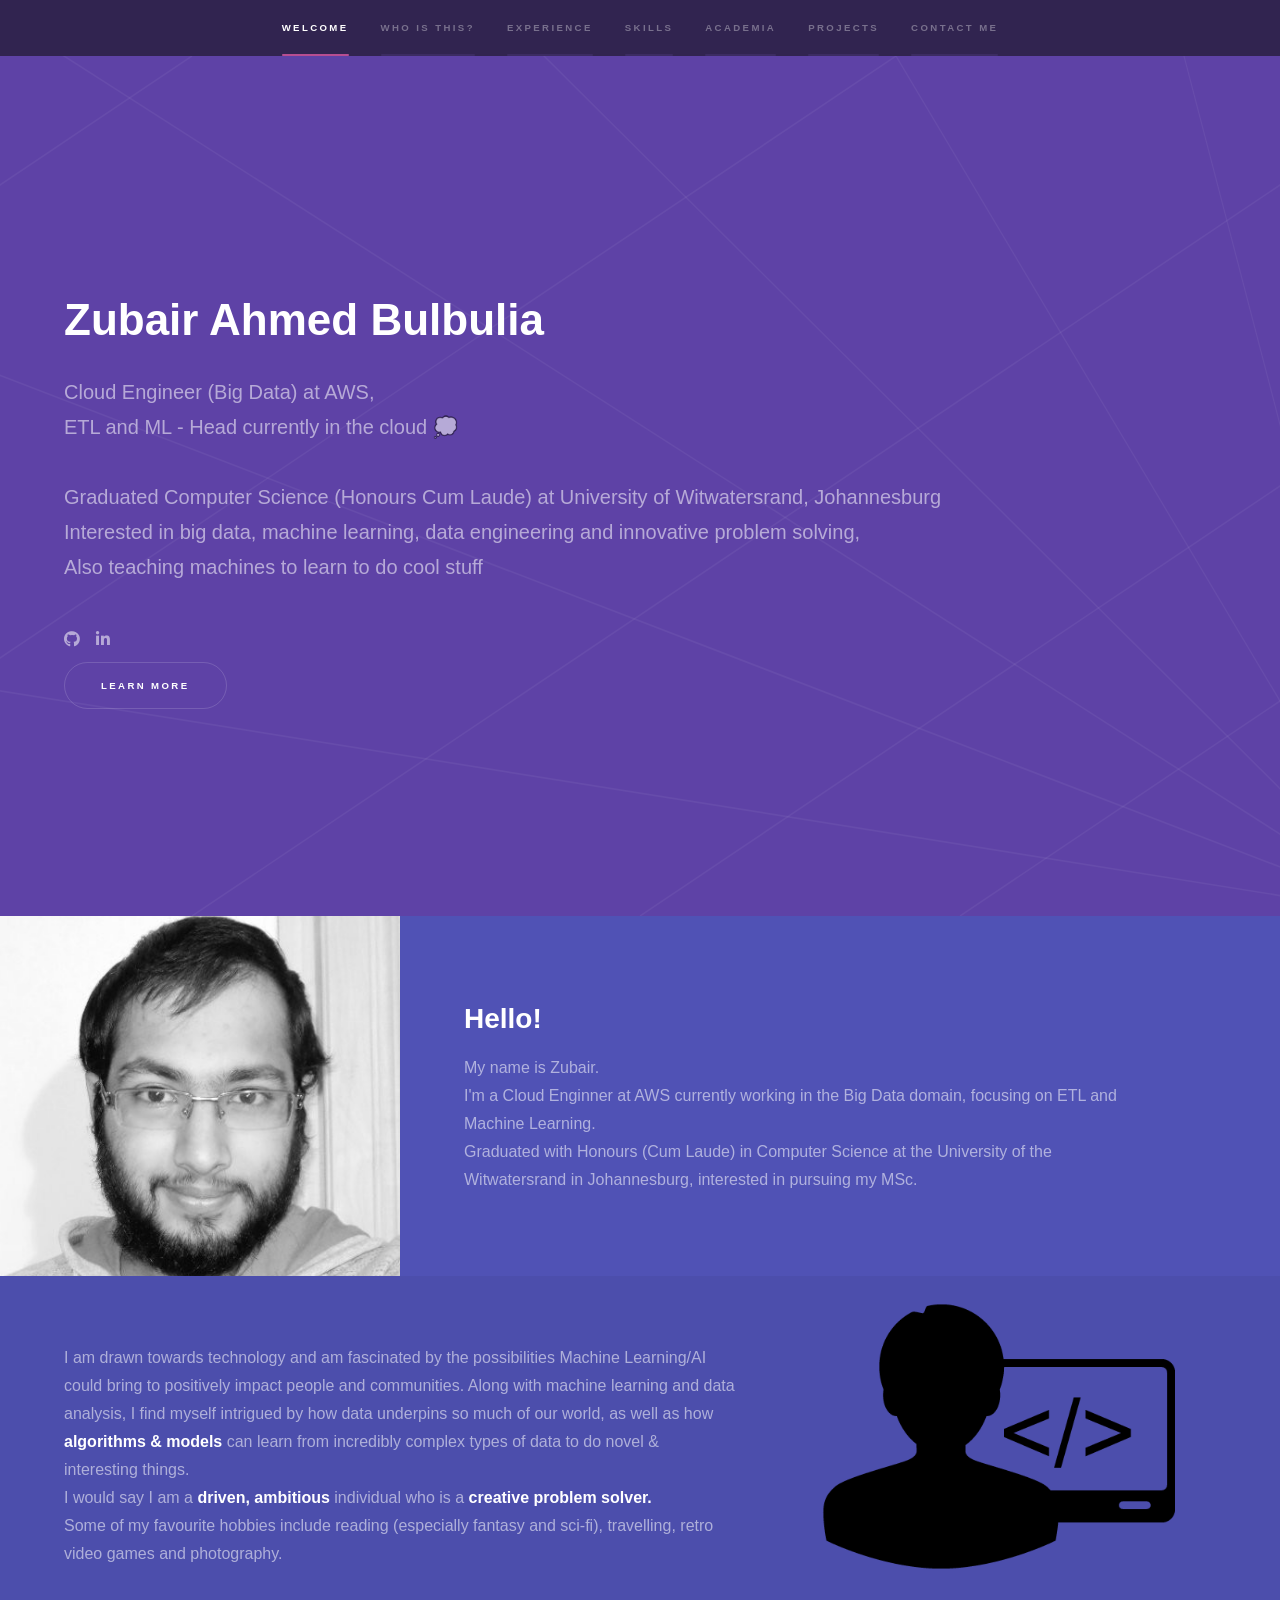
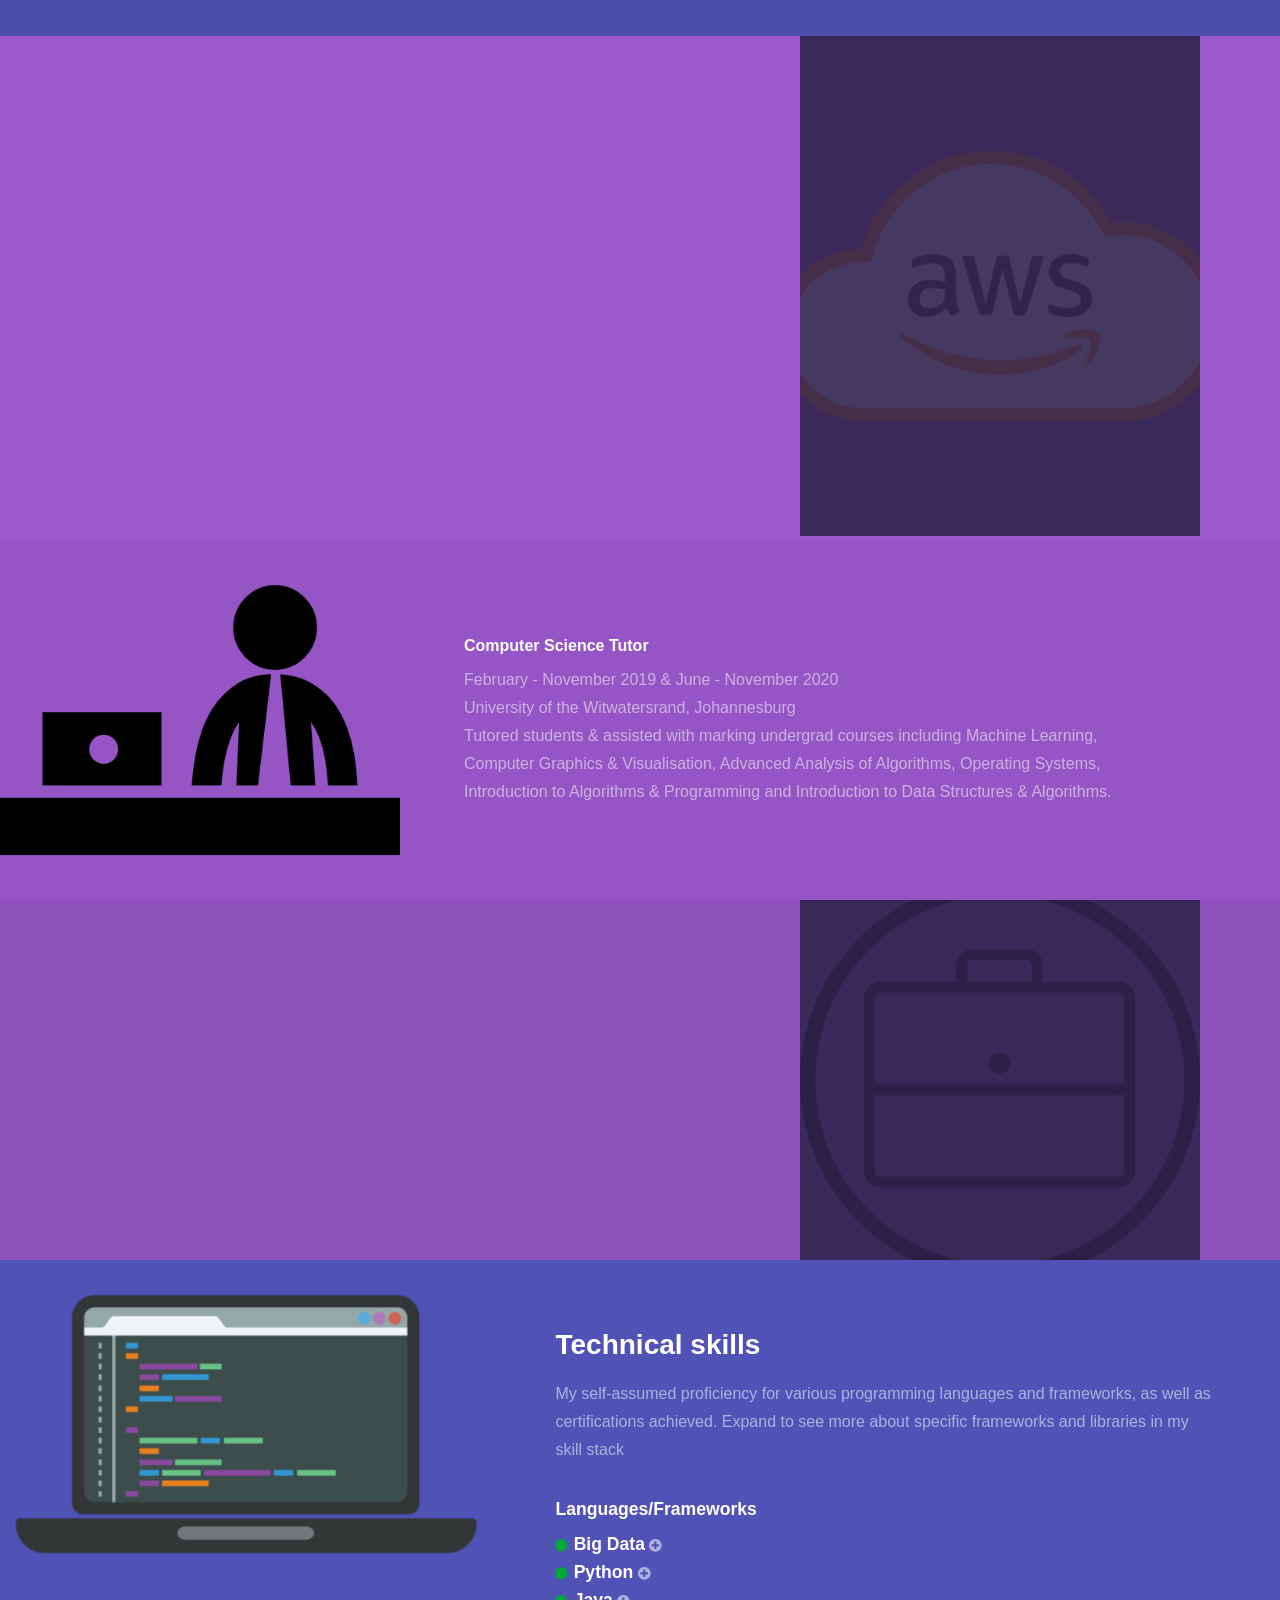
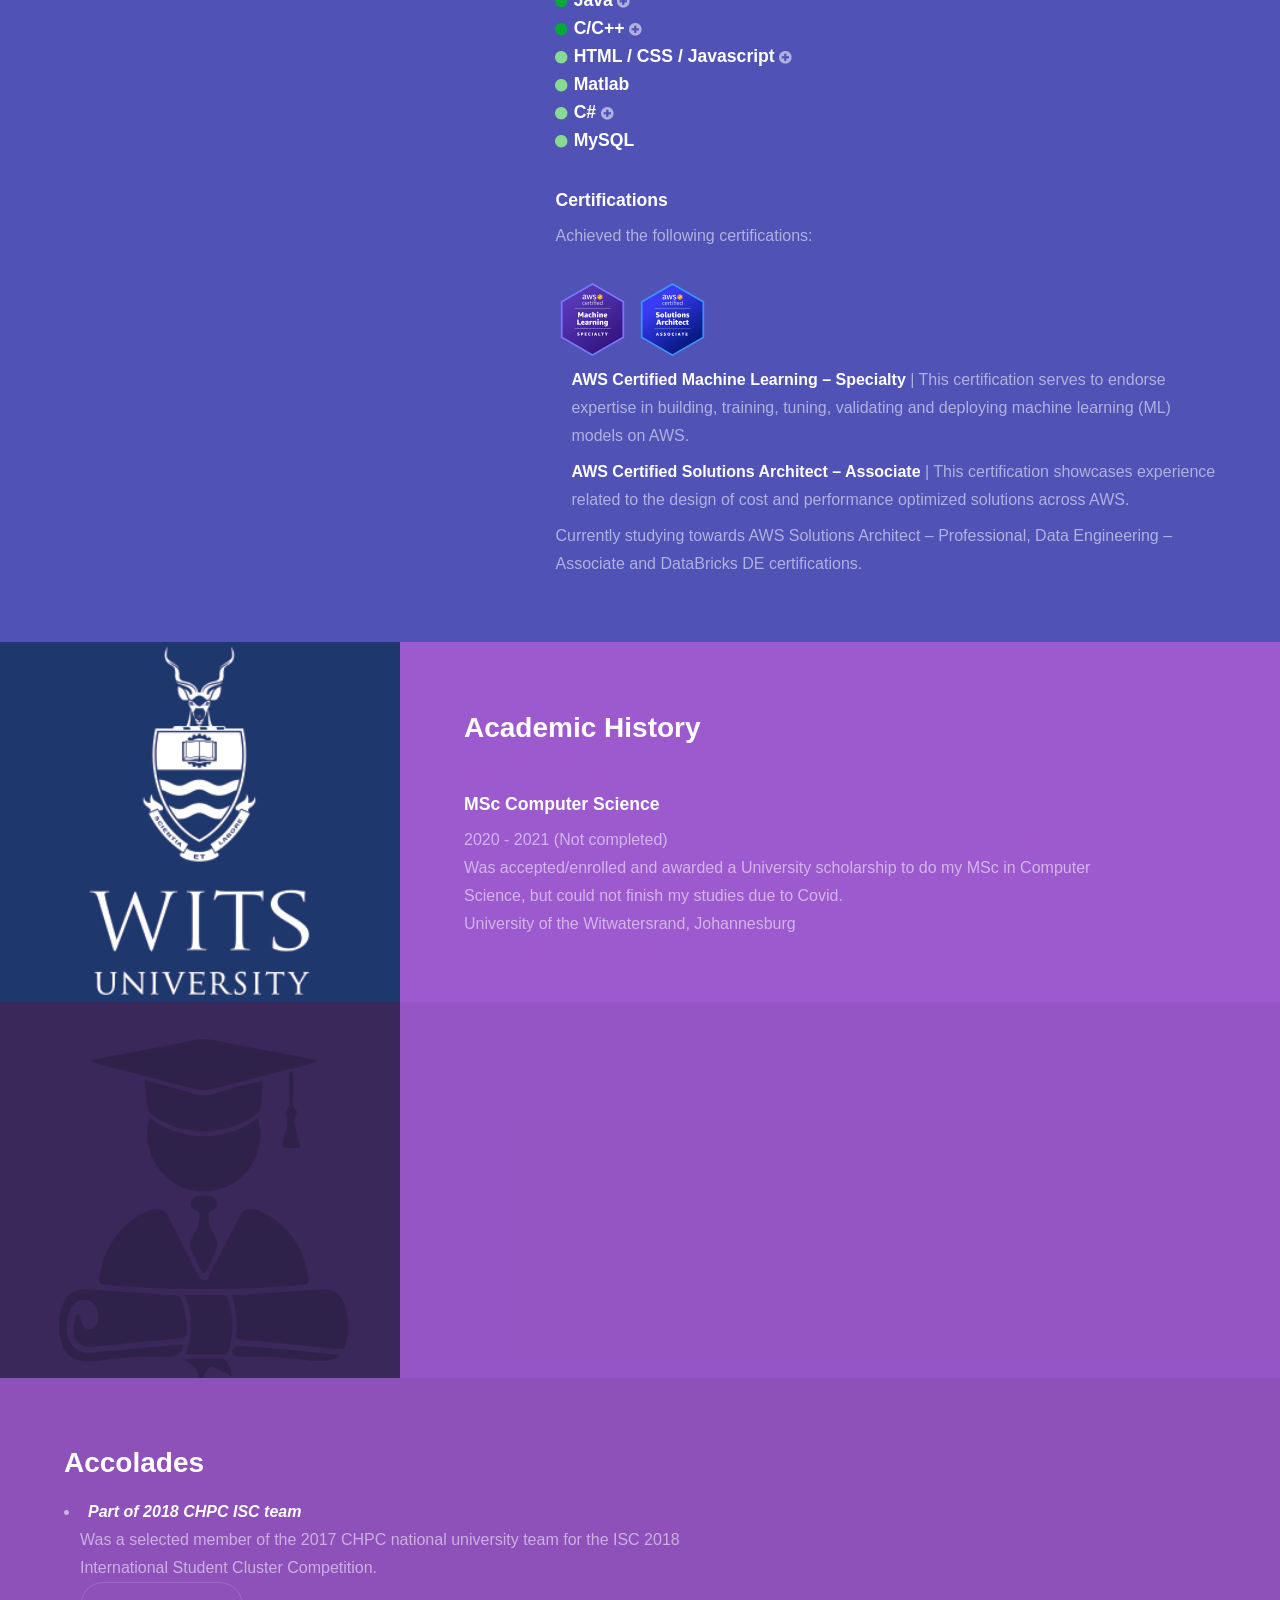
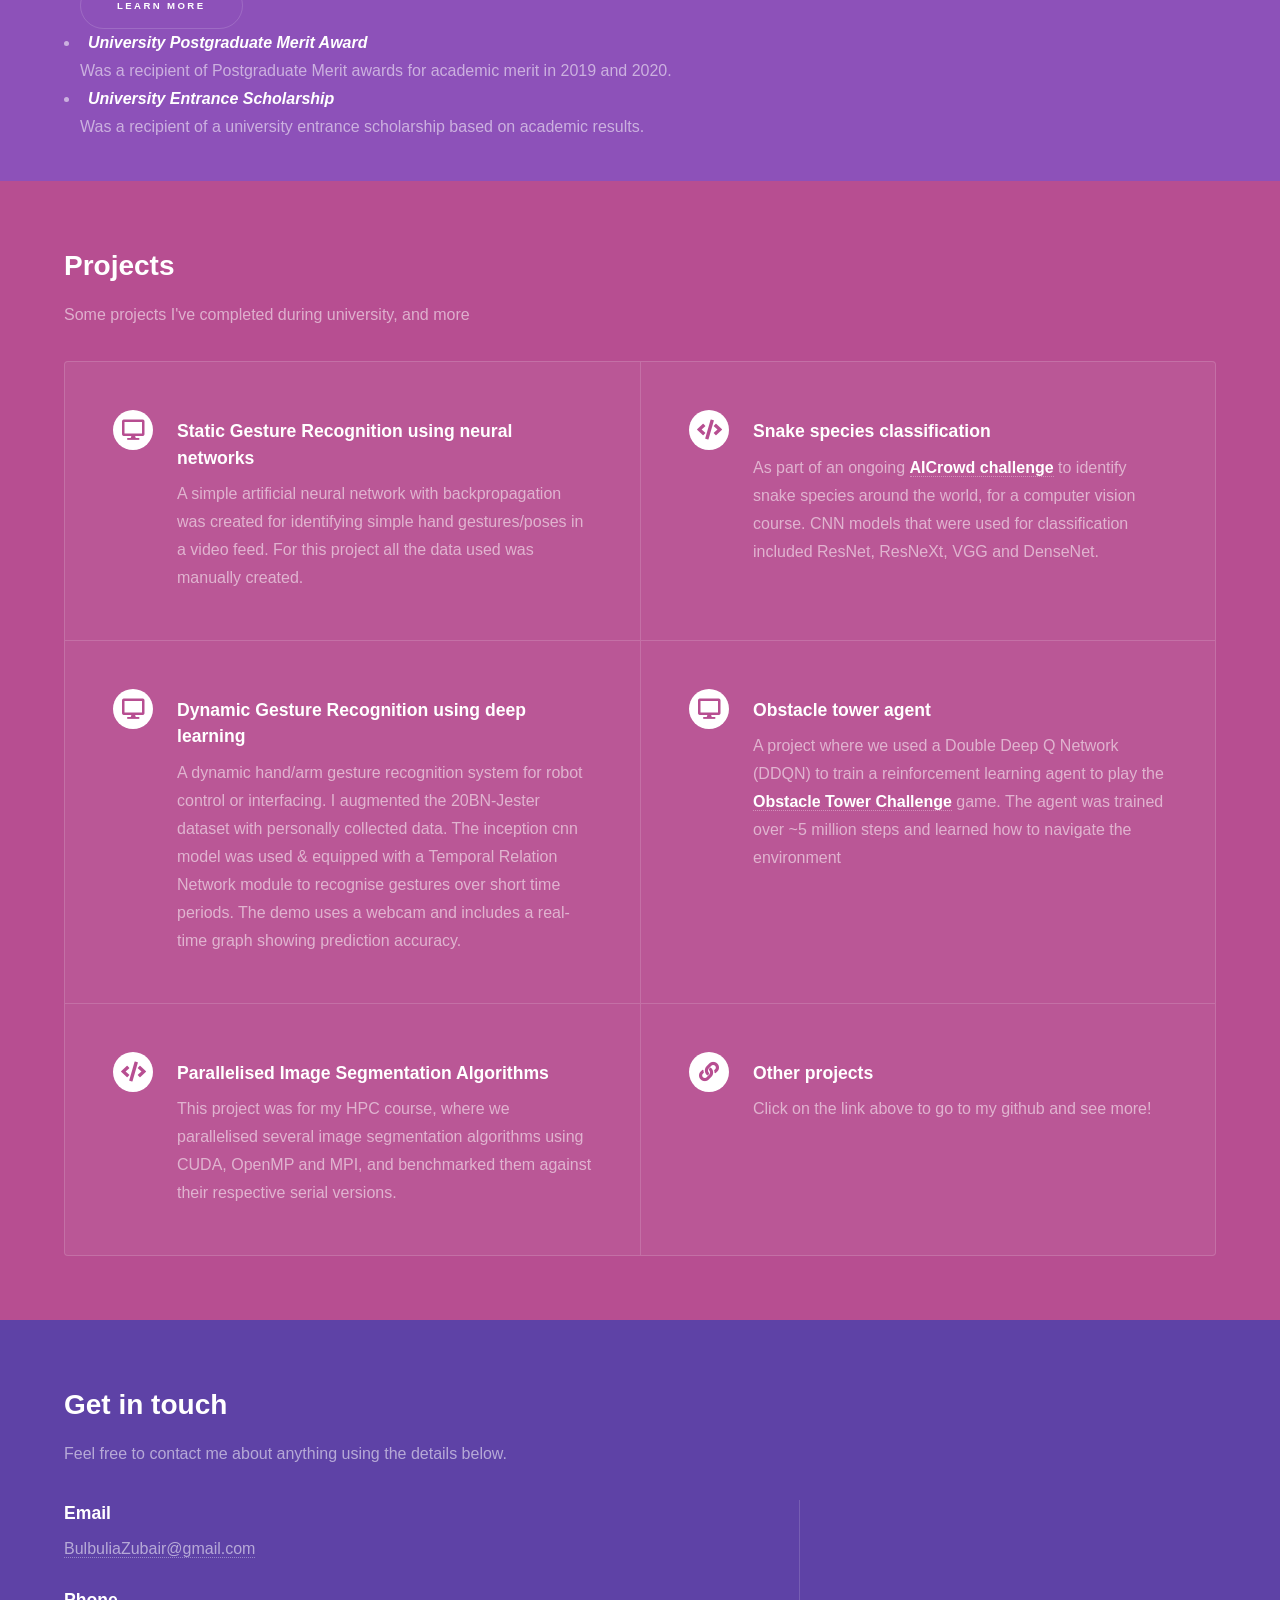
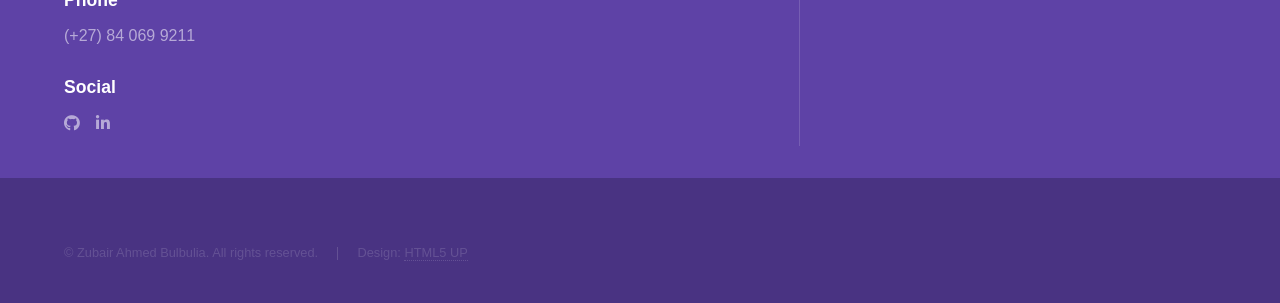
<file: index.html>
<!DOCTYPE HTML>

<html>
	<head>
		<title>Zubair Ahmed Bulbulia</title>
		<meta charset="utf-8" />
		<meta name="viewport" content="width=device-width, initial-scale=1, user-scalable=no" />
		<link rel="stylesheet" href="assets/css/main.css" />
		<noscript><link rel="stylesheet" href="assets/css/noscript.css" /></noscript>
		<link rel="apple-touch-icon" sizes="180x180" href="/icons/apple-touch-icon.png">
		<link rel="icon" type="image/png" sizes="32x32" href="/icons/favicon-32x32.png">
		<link rel="icon" type="image/png" sizes="16x16" href="/icons/favicon-16x16.png">
		<link rel="manifest" href="/icons/site.webmanifest">
		<link rel="mask-icon" href="/icons/safari-pinned-tab.svg" color="#d55bd3">
		<link rel="shortcut icon" href="/icons/favicon.ico">
		<meta name="msapplication-TileColor" content="#2b5797">
		<meta name="msapplication-config" content="/icons/browserconfig.xml">
		<meta name="theme-color" content="#e0bbe9">

	</head>
	<body class="is-preload">

		<!-- Sidebar -->
			<section id="sidebar">
				<div class="inner">
					<nav>
						<ul>
							<li><a href="#intro">Welcome</a></li>
							<li><a href="#one">Who is this?</a></li>
							<li><a href="#two">Experience</a></li>
							<li><a href="#three">Skills</a></li>
							<li><a href="#four">Academia</a></li>
							<li><a href="#five">Projects</a></li>
							<li><a href="#six">Contact me</a></li>
						</ul>
					</nav>
				</div>
			</section>

		<!-- Wrapper -->
			<div id="wrapper">

				<!-- Intro -->
					<section id="intro" class="wrapper style1 fullscreen fade-up">
						<div class="inner">
							<h1>Zubair Ahmed Bulbulia</h1>
							<p> Cloud Engineer (Big Data) at AWS,<br />
								ETL and ML - Head currently in the cloud 💭<br /><br />
								Graduated Computer Science (Honours Cum Laude) at University of Witwatersrand, Johannesburg<br /> 
								Interested in big data, machine learning, data engineering and innovative problem solving, <!-- Gen AI--> <br/> 
								Also teaching machines to learn to do cool stuff  </p>
							<ul class="icons">
								<li><a href="https://github.com/ZubairBul2ia" class="icon brands fa-github"><span class="label">GitHub</span></a></li>
								<li><a href="https://www.linkedin.com/in/zubair-bulbulia-702013116/" class="icon brands fa-linkedin-in"><span class="label">LinkedIn</span></a></li>
							</ul>
							<ul class="actions">
								<li><a href="#one" class="button scrolly">Learn more</a></li>
							</ul>
						</div>
					</section>

				<!-- One -->
					<section id="one" class="wrapper style2 spotlights">
						<section>
							<a href="#" class="image"><img src="images/pic01.jpg" alt="" data-position="center center" /></a>
							<div class="content">
								<div class="inner">
									<h2>Hello!</h2>
									<p>My name is Zubair. <br/> 
									I'm a Cloud Enginner at AWS currently working in the Big Data domain, focusing on ETL and Machine Learning.<br/>
									Graduated with Honours (Cum Laude) in Computer Science at the University of the Witwatersrand in Johannesburg, interested in pursuing my MSc.</p>

									<!--- <ul class="actions">
										<li><a href="generic.html" class="button">Learn more</a></li>
									</ul> --->
								</div>
							</div>
						</section>
						<section>
							<!--- <a href="#" class="image"><img src="images/pic02.jpg" alt="" data-position="top center" /></a> --->
							<div class="content">
								<div class="inner">
									<!--- <h2>Feugiat consequat</h2> --->
									<p>I am drawn towards technology and am fascinated by the possibilities Machine Learning/AI could bring to positively impact people and communities. Along with machine learning and data analysis, I find myself intrigued by how data underpins so much of our world, as well as how <b>algorithms & models</b> can learn from incredibly complex types of data to do novel & interesting things.  <br/>
									<!-- I currently live in Johannesburg, South Africa.--> I would say I am a <b>driven, ambitious</b> individual who is a <b>creative problem solver.</b> <br /> Some of my favourite hobbies include reading (especially fantasy and sci-fi), travelling, retro video games and photography.</p>
									<!--- <ul class="actions">
										<li><a href="generic.html" class="button">Learn more</a></li>
									</ul> --->
								</div>
							</div>
								<a href="#" class="image"><img src="images/window_tag2.png" alt="" data-position="rights rights" /></a>
						</section>
						<!---- <section>
							<a href="#" class="image"><img src="images/pic03.jpg" alt="" data-position="25% 25%" /></a>
							<div class="content">
								<div class="inner">
									<h2>Ultricies aliquam</h2>
									<p>Phasellus convallis elit id ullamcorper pulvinar. Duis aliquam turpis mauris, eu ultricies erat malesuada quis. Aliquam dapibus.</p>
									<ul class="actions">
										<li><a href="generic.html" class="button">Learn more</a></li>
									</ul>
								</div>
							</div>
						</section> --->
					</section>

				<!-- Two  - Experience -->
					<section id="two" class="wrapper style4 spotlights">
						<section>
							<div class="content">
								<div class="inner">
									<h2>Work Experience</h2>
									<h4>Cloud Support Engineer (Big Data) </h4>
									December 2022 - Present 
									<ul>
										<li><i> <b>Cloud Associate</b>  </i> April 2022 - December 2022 </li>
										<li><i> <b>Graduate Cloud Associate</b> </i> February 2022 - April 2022 </li>
									</ul>
									Amazon Web Services (AWS), Johannesburg <br />

									Engaging with and assisting international customers with troubleshooting, architecting and optimizing their ETL workloads across a diverse range of use cases and scenarios. Major expertise across AWS services in the ETL space such as Glue, Athena, Managed Workflows for Apache Airflow amongst others, and their associated tech stacks. <br/>
									Also familiar with AI/ML services such as Amazon SageMaker and Bedrock, as well as a plethora of other largely used AWS services.
								</p>

								</div>
							</div>
							<a class="image"><img src="images/logo_aws.png" alt="" data-position="rights rights"></a>
						</section>
						<section>
							<!--- <a href="#" class="image"><img src="images/pic02.jpg" alt="" data-position="top center" /></a> --->
							<a class="image"><img src="images/pic_exp02.png" alt="" data-position="center center" /></a>
							<div class="content">
								<div class="inner">
									<h4>Computer Science Tutor</h4>
									<p>February - November 2019 & June - November 2020<br/> 
									University of the Witwatersrand, Johannesburg <br />
									Tutored students & assisted with marking undergrad courses including Machine Learning, Computer Graphics & Visualisation, Advanced Analysis of Algorithms, Operating Systems, Introduction to Algorithms & Programming and Introduction to Data Structures & Algorithms. </p>
								</div>
							</div>
						</section>
						<section>
							<!--- <a href="#" class="image"><img src="images/pic02.jpg" alt="" data-position="top center" /></a> --->
							<div class="content">
								<div class="inner">
									<h4>Intern Programmer</h4> 
									<p>November 2016 - December 2016 <br/>
									Entelect Software, Johannesburg <br/>
									Worked as an intern software developer, focusing on developing back-end logging and testing using the .Net MVC framework and SoapUI.</p>
								</div>
							</div>
							<a class="image"><img src="images/pic_exp01.png" alt="" data-position="rights rights" /></a>
						</section>
					</section>


				<!-- Three - Skills -->
					<section id="three" class="wrapper style2 spotlights">
						<section>
							<a href="#" class="image2"><img src="images/laptop_code2.png" alt="" data-position="center center" /></a>
							<div class="content">
								<div class="inner">
									<h2>Technical skills</h2>
									<p>My self-assumed proficiency for various programming languages and frameworks, as well as certifications achieved. Expand to see more about specific frameworks and libraries in my skill stack</p>
									<h3>Languages/Frameworks</h3>
										
										<i class="icon solid fa-circle high"> </i>
										<h3 class=inline>Big Data</h3> <i> <a href="javascript:void(0)"  id="bdexpand" class="icon solid fa-plus-circle plusbutton"></a> </i> <br>
											<div class="lang_details" id="bddiv">
												<div class="column">
													<h4>AWS Services</h4>
													<li>ETL - Glue, Athena, MWAA, Data Pipeline, Lake Formation, DataBrew, Redshift, Kinesis, DynamoDB and RDS <i class="icon solid fa-circle high"> </i></li>
													<li>Deployment & CI/CID - Lambda, Step Functions, Batch, EventBridge, CloudFormation (& Terraform)  <i class="icon solid fa-circle mid"> </i></li>
													<li>ML - Amazon SageMaker, Amazon Bedrock, DL AMIs <i class="icon solid fa-circle mid"> </i></li>
													<li>AWS cloud stack (general) - learnt through hands-on practice and studying for AWS Solution Architect certification. <i class="icon solid fa-circle high"> </i></li>
												</div>
												<br/>

												<div class="column">
													<h4>Frameworks, SDKs and more</h4>
													<li>Apache Spark/PySpark, Hive, Hadoop, Trino/Presto  <i class="icon solid fa-circle high"> </i></li>
													<li>Apache Airflow, Apache Flink, Apache Kafka  <i class="icon solid fa-circle mid"> </i></li>
													<li>AWS CLI, Boto3, Bash scripting and Docker <i class="icon solid fa-circle high"> </i></li>
												</div>
												<br/>

												<div class="column">
													<h4>Visualization</h4>
													<li>Amazon QuickSight, Power BI  <i class="icon solid fa-circle high"> </i></li>
													<li>Tableau, Grafana  <i class="icon solid fa-circle mid"> </i></li>
												</div>

											</div>

										<i class="icon solid fa-circle high"> </i>
										<h3 class=inline>Python</h3> <i> <a href="javascript:void(0)" id="pyexpand" class="icon solid fa-plus-circle plusbutton"></a> </i> <br>
											<div class="lang_details" id="pydiv">
												
												<div class="column">
													<h4>Machine Learning</h4>
													<li>PyTorch <i class="icon solid fa-circle high"> </i> </li>
													<li>Tensorflow <i class="icon solid fa-circle mid"> </i> </li>
													<li>Keras <i class="icon solid fa-circle mid"> </i> </li>
													<li>SciKit-learn <i class="icon solid fa-circle high"> </i> </li>
													<li>MXNet <i class="icon solid fa-circle mid"> </i> </li>
												</div>
												<br/>

												<div class="column">
													<h4>Dev</h4>
													<li>Django <i class="icon solid fa-circle mid"> </i></li>
													<li>Flask <i class="icon solid fa-circle low"> </i></li>
												</div>
												<br/>

												<div class="column">
													<h4>Additional Libraries</h4>
													<li>Pandas <i class="icon solid fa-circle high"> </i></li>
													<li>Matplotlib <i class="icon solid fa-circle high"> </i></li>
													<li>OpenCV <i class="icon solid fa-circle mid"> </i></li>
													<li>NumPy <i class="icon solid fa-circle mid"> </i></li>
													<li>Seaborn <i class="icon solid fa-circle mid"> </i></li>
													<li>Gym <i class="icon solid fa-circle low"> </i></li>
													
												</div>
											</div>

										<i class="icon solid fa-circle high"> </i>
										<h3 class=inline>Java</h3> <i> <a href="javascript:void(0)"  id="javaexpand" class="icon solid fa-plus-circle plusbutton"></a> </i> <br>
											<div class="lang_details" id="javadiv">
												<div class="column">
													<h4>Frameworks</h4>
													<li>Android Studio <i class="icon solid fa-circle mid"> </i></li>
													<li>Spring/Spring Boot/Spring Batch <i class="icon solid fa-circle high"> </i></li>
												</div>
											</div>

										<i class="icon solid fa-circle high"> </i>
										<h3 class=inline>C/C++</h3> <a href="javascript:void(0)" id="cppexpand" class="icon solid fa-plus-circle plusbutton"></a> </i> <br>
											<div class="lang_details" id="cppdiv">
												<div class="column">
													<h4>Parallel computation</h4>
													<li>OpenMP <i class="icon solid fa-circle mid"> </i></li>
													<li>CUDA <i class="icon solid fa-circle mid"> </i></li>
													<li>MPI <i class="icon solid fa-circle mid"> </i></li>
												</div>
												<br/>
												<div class="column">
													<h4>Graphics</h4>
													<li>OpenGL <i class="icon solid fa-circle mid"> </i></li>
												</div>
											</div>

										<i class="icon solid fa-circle mid"> </i>
										<h3 class=inline>HTML / CSS / Javascript</h3> <i> <a href="javascript:void(0)"  id="jsexpand" class="icon solid fa-plus-circle plusbutton"></a> </i> <br>
											<div class="lang_details" id="jsdiv">
												<div class="column">
													<li>Node.js <i class="icon solid fa-circle mid"> </i></li>
													<h4>JS libraries</h4>
													<li>Bootstrap  <i class="icon solid fa-circle high"> </i></li>
													<li>JQuery <i class="icon solid fa-circle low"> </i></li>
												</div>
												<br/>

												<div class="column">
													<h4>Frameworks</h4>
													<li>React <i class="icon solid fa-circle mid"> </i></li>
													<li>AngularJS <i class="icon solid fa-circle low"> </i></li>
												</div>
												<br/>

												<div class="column">
													<h4>Graphics</h4>
													<li>Three.js <i class="icon solid fa-circle high"> </i> </li>
												</div>
											</div>

										<i class="icon solid fa-circle mid"> </i>
										<h3 class=inline>Matlab</h3> <br>

										<i class="icon solid fa-circle mid"> </i>
										<h3 class=inline>C#</h3> <i> <a href="javascript:void(0)"  id="csharpexpand" class="icon solid fa-plus-circle plusbutton"></a> </i> <br>
											<div class="lang_details" id="csharpdiv">
												<div class="column">
													<h4>Frameworks</h4>
													<li>ASP.NET<i class="icon solid fa-circle low"> </i></li>
													<li> Xamarin <i class="icon solid fa-circle low"> </i></li>												</div>
											</div>

										<i class="icon solid fa-circle mid"> </i>
										<h3 class=inline>MySQL</h3> <br>
									<p></p>
									<h3>Certifications</h3>
									<p>Achieved the following certifications:</p>
										<img src="images/AWS-Certified-Machine-Learning-Specialty_badge.png" alt="AWS Certified Machine Learning – Specialty" style="width:75px;height:75px;" data-position="center center" /> <img src="images/AWS-Certified-Solutions-Architect-Associate_badge.png" alt="AWS Certified Machine Learning – Specialty" style="width:75px;height:75px;" data-position="center center" />
									 <ul><b>AWS Certified Machine Learning – Specialty</b>   | This certification serves to endorse expertise in building, training, tuning, validating and deploying machine learning (ML) models on AWS. </ul> 
									 <ul><b>AWS Certified Solutions Architect – Associate</b> | This certification showcases experience related to the design of cost and performance optimized solutions across AWS. </ul>
									Currently studying towards AWS Solutions Architect – Professional, Data Engineering – Associate and DataBricks DE certifications.</p>
								</div>
							</div>
						</section>
					</section>


				<!-- Four - Academic -->
					<section id="four" class="wrapper style4 spotlights">
						<section>
							<a href="#" class="image"><img src="images/Wits2.png" alt="" data-position="center center" /></a>
							<div class="content">
								<div class="inner">
									<h2>Academic History</h2>
									<br />
									<h3>MSc Computer Science</h3>
									<p>2020 - 2021 (Not completed) <br/>
									Was accepted/enrolled and awarded a University scholarship to do my MSc in Computer Science, but could not finish my studies due to Covid.<br />
									University of the Witwatersrand, Johannesburg</p>
								</div>
							</div>
						</section>
						<section>
							<a href="#" class="image"><img src="images/grad.png" alt="" data-position="top center" /></a>
							<div class="content">
								<div class="inner">
									<h3>BSc (Honours) Computer Science - Cum Laude </h3>
									<p>2019 <br/>
									University of the Witwatersrand, Johannesburg</p>
									<hr />
									<h3>BSc Computer Science </h3>
									<p>2015 - 2018 <br/>
									University of the Witwatersrand, Johannesburg</p>
								</div>
							</div>
						</section>
						<section>
							<!-- <a href="#" class="image"><img src="images/pic03.jpg" alt="" data-position="25% 25%" /></a> -->
							<div class="content">
								<div class="inner">
									<h2>Accolades</h2>
									<ul>
										<li><i> <b>Part of 2018 CHPC ISC team</b> </i> </li>
										Was a selected member of the 2017 CHPC national university team for the ISC 2018 International Student Cluster Competition. <br/>
										<!--<a href="http://www.stem-trek.org/2018/01/02/chpc-2017/"> <b>Learn more here.</b></a>-->
										<a href="http://www.stem-trek.org/2018/01/02/chpc-2017/" class="button">Learn more</a>
										<li><i> <b>University Postgraduate Merit Award</b> </i> </li>
										Was a recipient of Postgraduate Merit awards for academic merit in 2019 and 2020.
										<li><i> <b>University Entrance Scholarship</b> </i> </li>
										Was a recipient of a university entrance scholarship based on academic results.
										
								</div>
							</div>
						</section> 
					</section>

				<!-- Five - Projects -->
					<section id="five" class="wrapper style3 fade-up">
						<div class="inner">
							<h2>Projects</h2>
							<p>Some projects I've completed during university, and more</p> <!--- should put I put a github link here? --->
							<div class="features">
								<section>
									<span class="icon solid major fa-desktop"></span>
									<h3>Static Gesture Recognition using neural networks</h3>
									<p> A simple artificial neural network with backpropagation was created for identifying simple hand gestures/poses in a video feed. For this project all the data used was manually created. </p>
								</section>
								<section>
									<span class="icon solid major fa-code"></span>
									<h3>Snake species classification</h3>
									<p>As part of an ongoing <a href="https://www.aicrowd.com/challenges/snake-species-identification-challenge" target="_blank"><b>AICrowd challenge</b></a> to identify snake species around the world, for a computer vision course. CNN models that were used for classification included ResNet, ResNeXt, VGG and DenseNet.    </p>
								</section>
								<section>
									<span class="icon solid major fa-desktop"></span>
									<h3>Dynamic Gesture Recognition using deep learning</h3>
									<p>A dynamic hand/arm gesture recognition system for robot control or interfacing. I augmented the 20BN-Jester dataset with personally collected data. The inception cnn model was used & equipped with a Temporal Relation Network module to recognise gestures over short time periods. The demo uses a webcam and includes a real-time graph showing prediction accuracy. </p>
								</section>
								<section>
									<span class="icon solid major fa-desktop"></span>
									<h3>Obstacle tower agent</h3>
									<p>A project where we used a Double Deep Q Network (DDQN) to train a reinforcement learning agent to play the <a href="https://www.aicrowd.com/challenges/unity-obstacle-tower-challenge"><b>Obstacle Tower Challenge</b></a>  game. The agent was trained over ~5 million steps and learned how to navigate the environment </p>
								</section>
								<section>
									<span class="icon solid major fa-code"></span>
									<h3>Parallelised Image Segmentation Algorithms</h3>
									<p> This project was for my HPC course, where we parallelised several image segmentation algorithms using CUDA, OpenMP and MPI, and benchmarked them against their respective serial versions. </p>
								</section>
								<section>
									<a href="https://github.com/ZubairBul2ia" class="icon solid major fa-link"><span class="label">GitHub</span></a>
									<a href="https://github.com/ZubairBul2ia"> <h3>Other projects</h3> </a>
									<p>Click on the link above to go to my github and see more! </p>
								</section>
							</div>
							<!-- <ul class="actions">
								<li><a href="generic.html" class="button">Learn more</a></li>
							</ul> -->
						</div>
					</section>

				

				<!-- Six -->
					<section id="six" class="wrapper style1 fade-up">
						<div class="inner">
							<h2>Get in touch</h2>
							<p>Feel free to contact me about anything using the details below.</p>
							<div class="split style1">
								<section>
									<ul class="contact">
										<!--- <li>
											<h3>Address</h3>
											<span>123 Somewhere Road <br />
											Johannesburg<br />
											South Africa</span>
										</li> -->
										<li>
											<h3>Email</h3>
											<a  href = "mailto: BulbuliaZubair@gmail.com">BulbuliaZubair@gmail.com</a>
										</li>
										<li>
											<h3>Phone</h3>
											<span>(+27) 84 069 9211</span>
										</li>
										<li>
											<h3>Social</h3>
											<ul class="icons">
												<!-- <li><a href="#" class="icon brands fa-twitter"><span class="label">Twitter</span></a></li>
												<li><a href="#" class="icon brands fa-facebook-f"><span class="label">Facebook</span></a></li>
												<li><a href="#" class="icon brands fa-instagram"><span class="label">Instagram</span></a></li> -->
												<li><a href="https://github.com/ZubairBul2ia" class="icon brands fa-github"><span class="label">GitHub</span></a></li>
												<li><a href="https://www.linkedin.com/in/zubair-bulbulia-702013116/" class="icon brands fa-linkedin-in"><span class="label">LinkedIn</span></a></li>
											</ul>
										</li>
									</ul>
								</section>
							</div>
						</div>
					</section>

			</div>

		<!-- Footer -->
			<footer id="footer" class="wrapper style1-alt">
				<div class="inner">
					<ul class="menu">
						<li>&copy; Zubair Ahmed Bulbulia. All rights reserved.</li><li>Design: <a href="https://html5up.net">HTML5 UP</a></li>
					</ul>
				</div>
			</footer>

		<!-- Scripts -->
			<script src="assets/js/jquery.min.js"></script>
			<script src="assets/js/jquery.scrollex.min.js"></script>
			<script src="assets/js/jquery.scrolly.min.js"></script>
			<script src="assets/js/browser.min.js"></script>
			<script src="assets/js/breakpoints.min.js"></script>
			<script src="assets/js/util.js"></script>
			<script src="assets/js/main.js"></script>

	</body>
</html>
<!--
	HTML template by:
	Hyperspace by HTML5 UP
	html5up.net | @ajlkn
	Free for personal and commercial use under the CCA 3.0 license (html5up.net/license)
-->
</file>
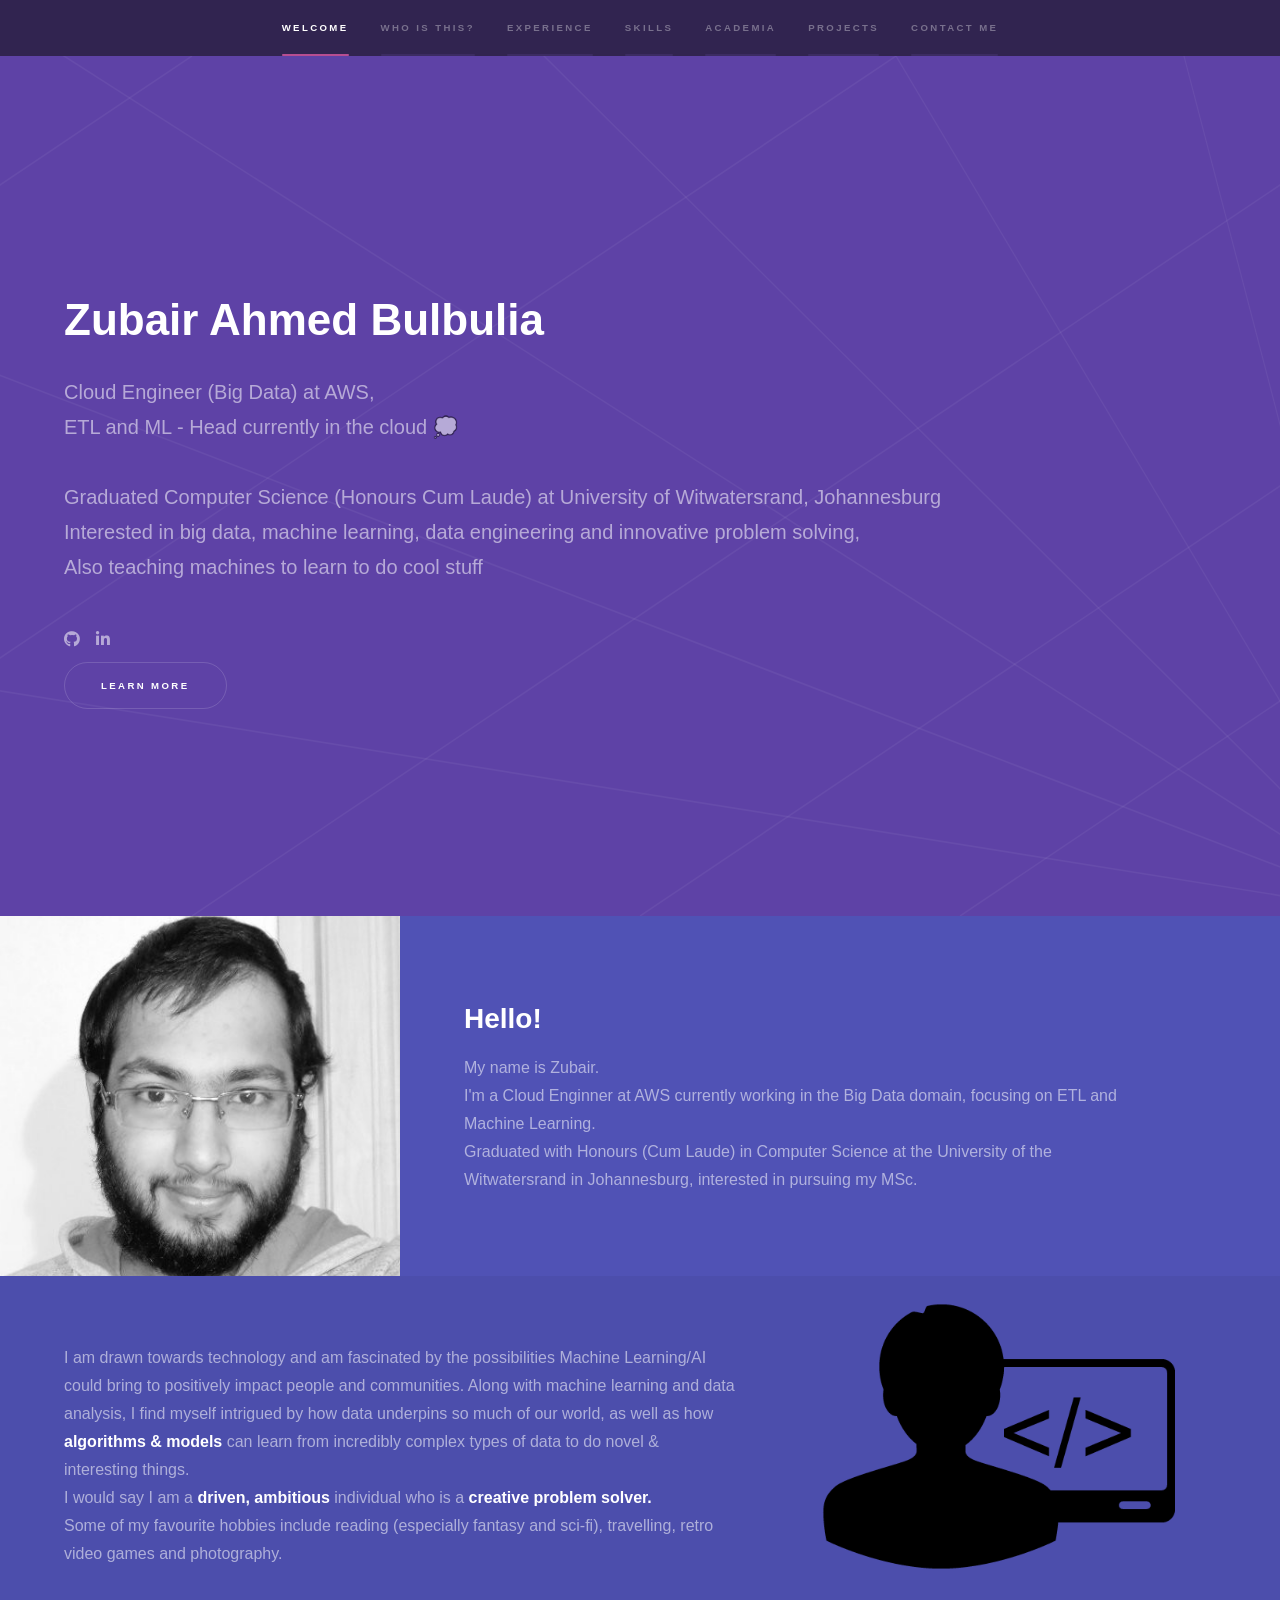
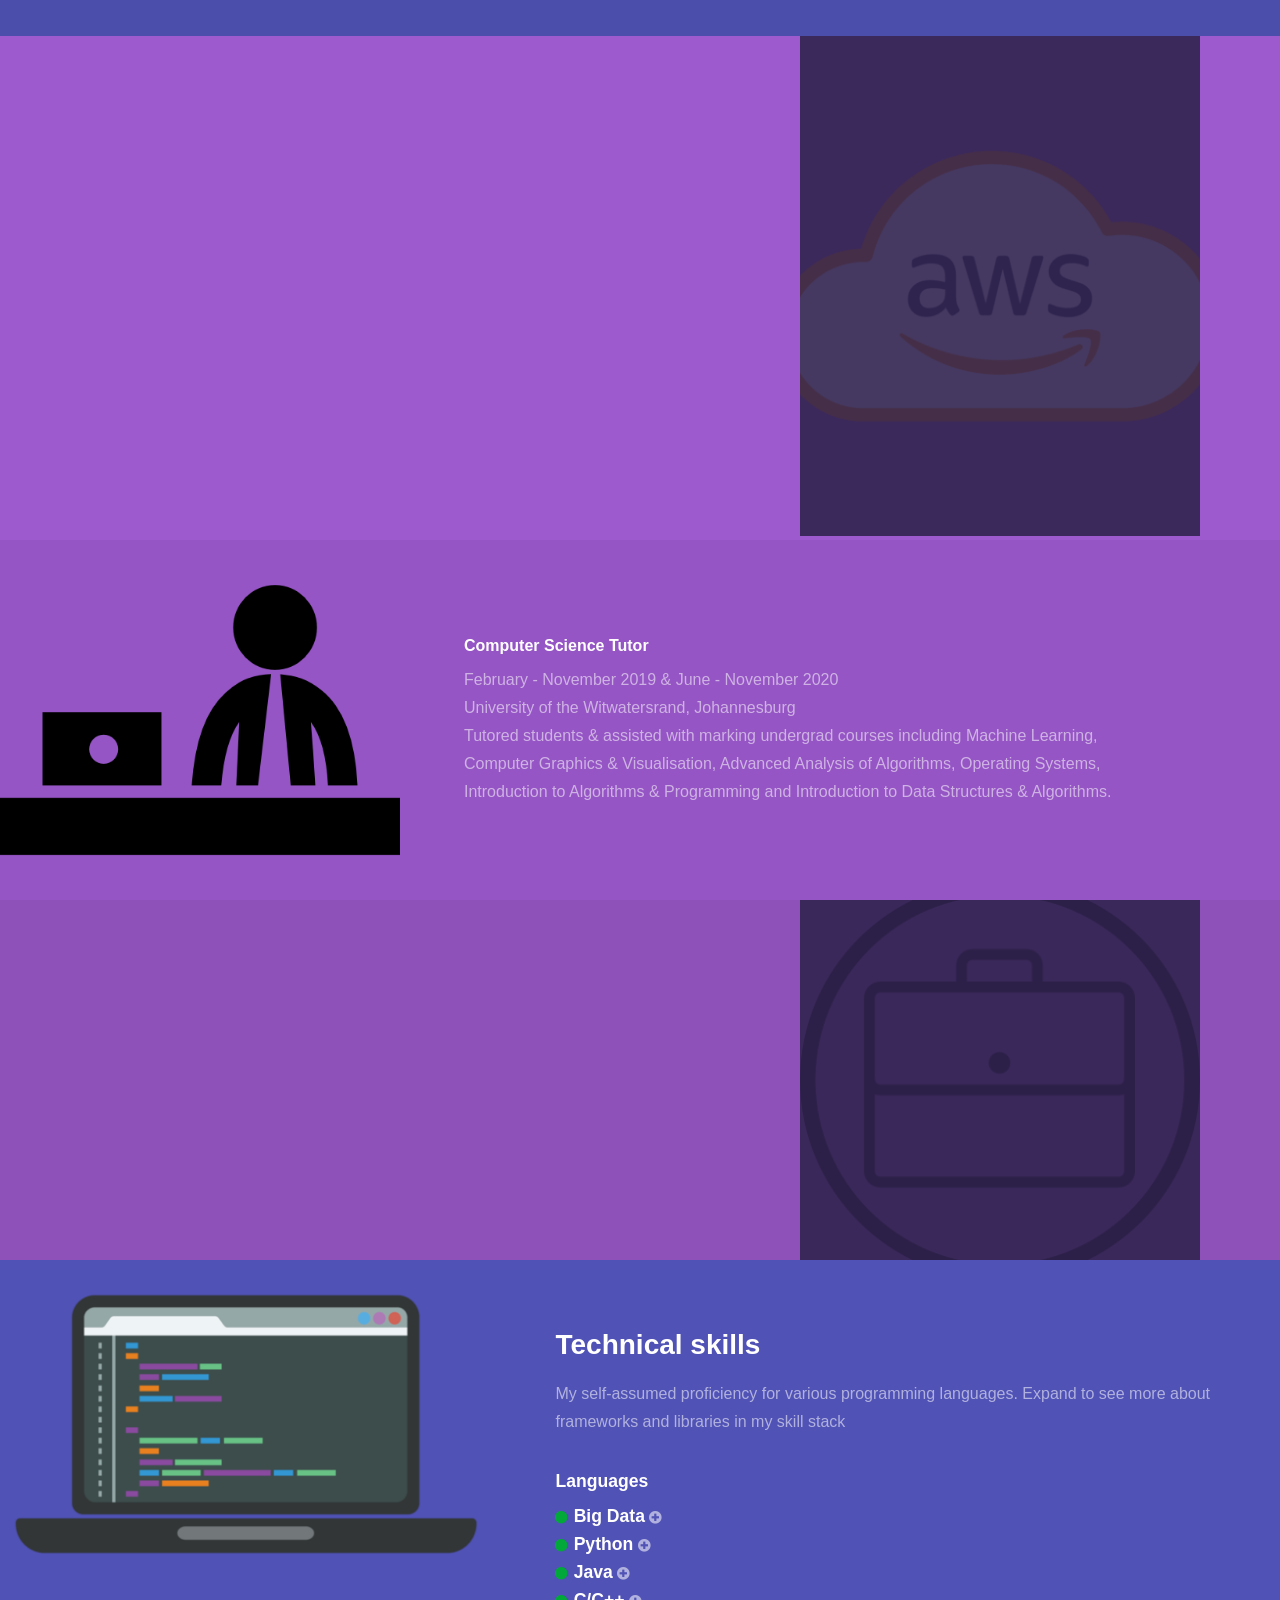
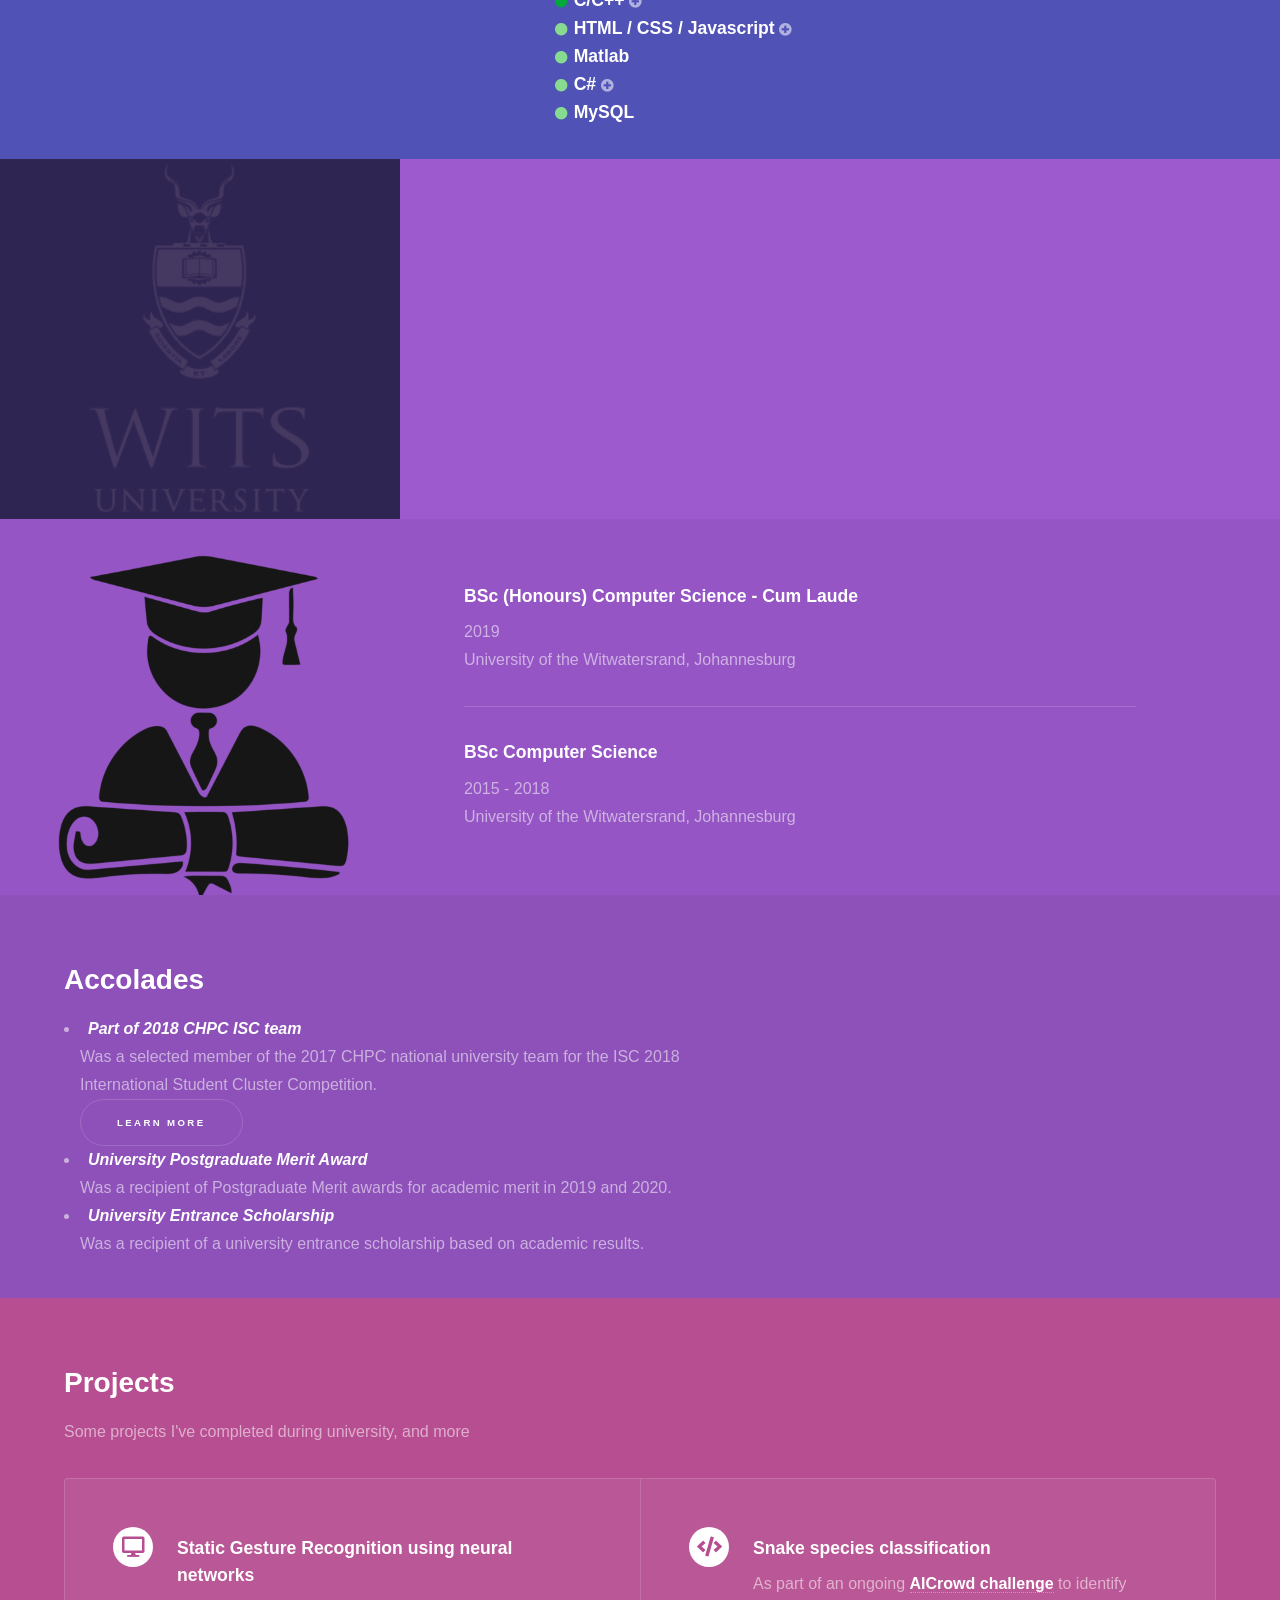
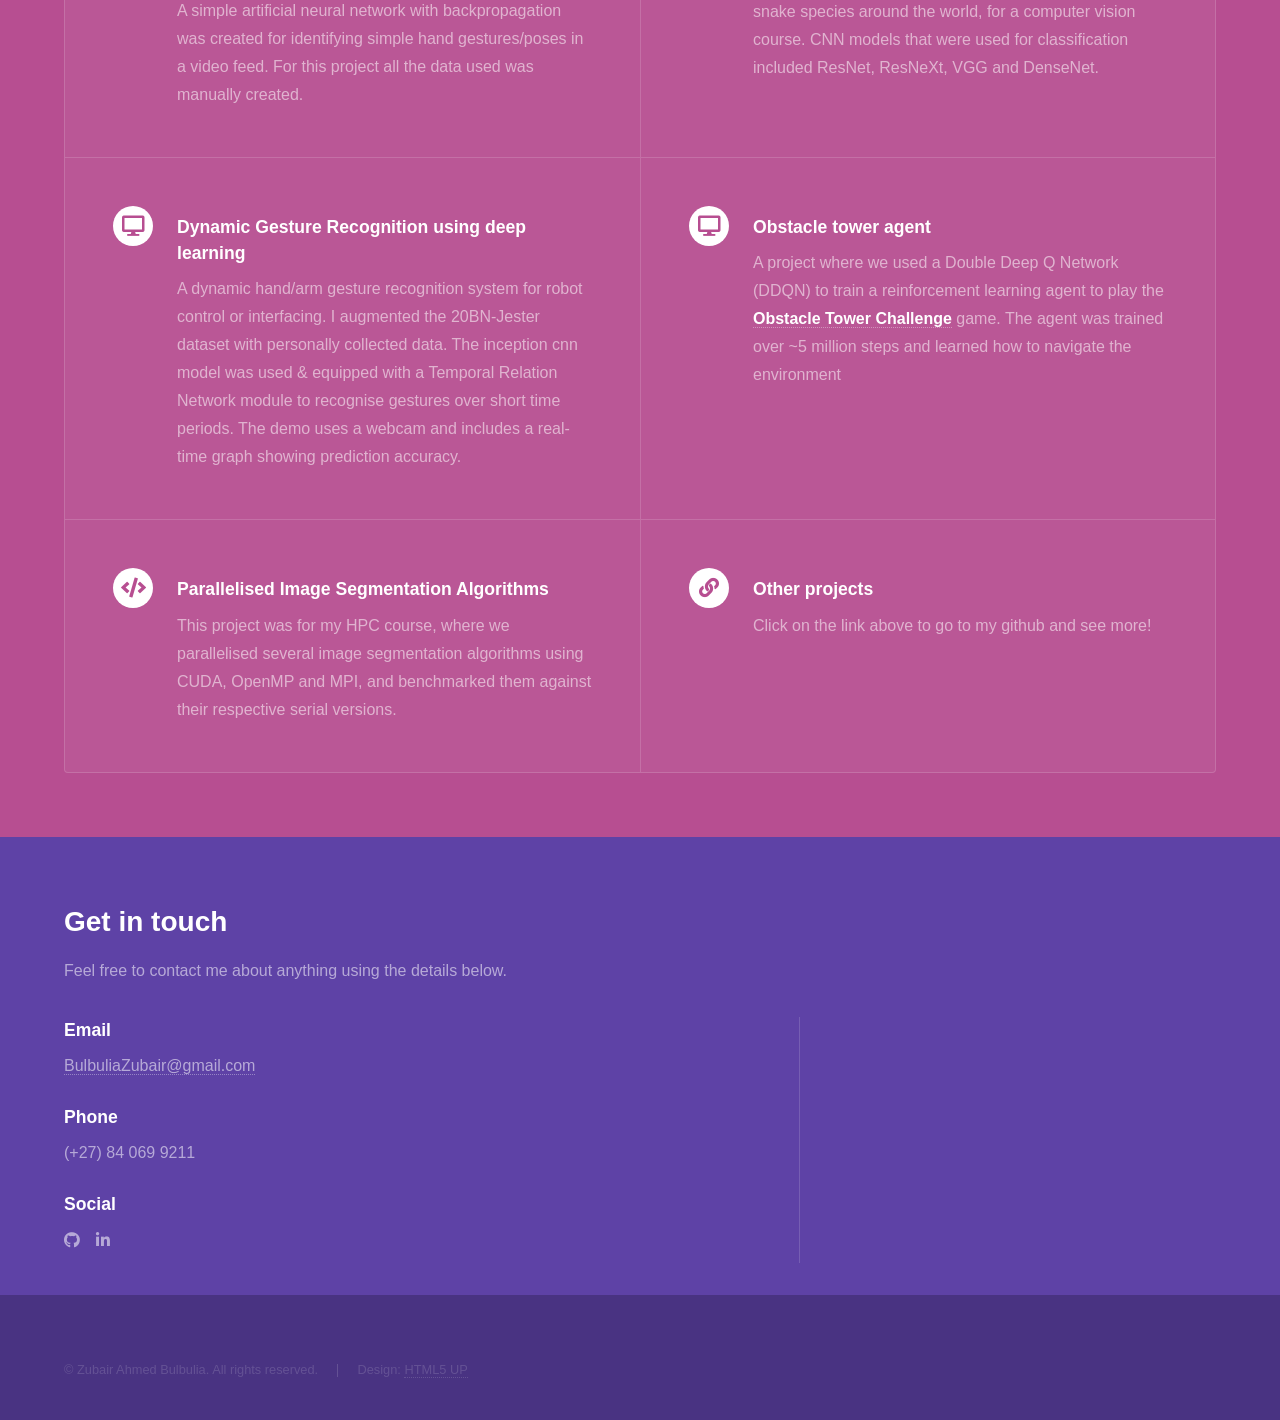
<file: index - Copy.html>
<!DOCTYPE HTML>

<html>
	<head>
		<title>Zubair Ahmed Bulbulia</title>
		<meta charset="utf-8" />
		<meta name="viewport" content="width=device-width, initial-scale=1, user-scalable=no" />
		<link rel="stylesheet" href="assets/css/main.css" />
		<noscript><link rel="stylesheet" href="assets/css/noscript.css" /></noscript>
		<link rel="apple-touch-icon" sizes="180x180" href="/icons/apple-touch-icon.png">
		<link rel="icon" type="image/png" sizes="32x32" href="/icons/favicon-32x32.png">
		<link rel="icon" type="image/png" sizes="16x16" href="/icons/favicon-16x16.png">
		<link rel="manifest" href="/icons/site.webmanifest">
		<link rel="mask-icon" href="/icons/safari-pinned-tab.svg" color="#d55bd3">
		<link rel="shortcut icon" href="/icons/favicon.ico">
		<meta name="msapplication-TileColor" content="#2b5797">
		<meta name="msapplication-config" content="/icons/browserconfig.xml">
		<meta name="theme-color" content="#e0bbe9">

	</head>
	<body class="is-preload">

		<!-- Sidebar -->
			<section id="sidebar">
				<div class="inner">
					<nav>
						<ul>
							<li><a href="#intro">Welcome</a></li>
							<li><a href="#one">Who is this?</a></li>
							<li><a href="#two">Experience</a></li>
							<li><a href="#three">Skills</a></li>
							<li><a href="#four">Academia</a></li>
							<li><a href="#five">Projects</a></li>
							<li><a href="#six">Contact me</a></li>
						</ul>
					</nav>
				</div>
			</section>

		<!-- Wrapper -->
			<div id="wrapper">

				<!-- Intro -->
					<section id="intro" class="wrapper style1 fullscreen fade-up">
						<div class="inner">
							<h1>Zubair Ahmed Bulbulia</h1>
							<p> Cloud Engineer (Big Data) at AWS,<br />
								ETL and ML - Head currently in the cloud 💭<br /><br />
								Graduated Computer Science (Honours Cum Laude) at University of Witwatersrand, Johannesburg<br /> 
								Interested in big data, machine learning, data engineering and innovative problem solving, <!-- Gen AI--> <br/> 
								Also teaching machines to learn to do cool stuff  </p>
							<ul class="icons">
								<li><a href="https://github.com/ZubairBul2ia" class="icon brands fa-github"><span class="label">GitHub</span></a></li>
								<li><a href="https://www.linkedin.com/in/zubair-bulbulia-702013116/" class="icon brands fa-linkedin-in"><span class="label">LinkedIn</span></a></li>
							</ul>
							<ul class="actions">
								<li><a href="#one" class="button scrolly">Learn more</a></li>
							</ul>
						</div>
					</section>

				<!-- One -->
					<section id="one" class="wrapper style2 spotlights">
						<section>
							<a href="#" class="image"><img src="images/pic01.jpg" alt="" data-position="center center" /></a>
							<div class="content">
								<div class="inner">
									<h2>Hello!</h2>
									<p>My name is Zubair. <br/> 
									I'm a Cloud Enginner at AWS currently working in the Big Data domain, focusing on ETL and Machine Learning.<br/>
									Graduated with Honours (Cum Laude) in Computer Science at the University of the Witwatersrand in Johannesburg, interested in pursuing my MSc.</p>

									<!--- <ul class="actions">
										<li><a href="generic.html" class="button">Learn more</a></li>
									</ul> --->
								</div>
							</div>
						</section>
						<section>
							<!--- <a href="#" class="image"><img src="images/pic02.jpg" alt="" data-position="top center" /></a> --->
							<div class="content">
								<div class="inner">
									<!--- <h2>Feugiat consequat</h2> --->
									<p>I am drawn towards technology and am fascinated by the possibilities Machine Learning/AI could bring to positively impact people and communities. Along with machine learning and data analysis, I find myself intrigued by how data underpins so much of our world, as well as how <b>algorithms & models</b> can learn from incredibly complex types of data to do novel & interesting things.  <br/>
									<!-- I currently live in Johannesburg, South Africa.--> I would say I am a <b>driven, ambitious</b> individual who is a <b>creative problem solver.</b> <br /> Some of my favourite hobbies include reading (especially fantasy and sci-fi), travelling, retro video games and photography.</p>
									<!--- <ul class="actions">
										<li><a href="generic.html" class="button">Learn more</a></li>
									</ul> --->
								</div>
							</div>
								<a href="#" class="image"><img src="images/window_tag2.png" alt="" data-position="rights rights" /></a>
						</section>
						<!---- <section>
							<a href="#" class="image"><img src="images/pic03.jpg" alt="" data-position="25% 25%" /></a>
							<div class="content">
								<div class="inner">
									<h2>Ultricies aliquam</h2>
									<p>Phasellus convallis elit id ullamcorper pulvinar. Duis aliquam turpis mauris, eu ultricies erat malesuada quis. Aliquam dapibus.</p>
									<ul class="actions">
										<li><a href="generic.html" class="button">Learn more</a></li>
									</ul>
								</div>
							</div>
						</section> --->
					</section>

				<!-- Two  - Experience -->
					<section id="two" class="wrapper style4 spotlights">
						<section>
							<div class="content">
								<div class="inner">
									<h2>Work Experience</h2>
									<h4>Cloud Support Engineer (Big Data) </h4>
									December 2022 - Present 
									<ul>
										<li><i> <b>Cloud Associate</b>  </i> April 2022 - December 2022 </li>
										<li><i> <b>Graduate Cloud Associate</b> </i> February 2022 - April 2022 </li>
									</ul>
									Amazon Web Services (AWS), Johannesburg <br />

									Engaging with and assisting international customers with troubleshooting, architecting and optimizing their ETL workloads across a diverse range of use cases and scenarios. Major expertise across AWS services in the ETL space such as Glue, Athena, Managed Workflows for Apache Airflow amongst others, and their associated tech stacks. <br/>
									Also familiar with AI/ML services such as Amazon SageMaker and Bedrock, as well as a plethora of other largely used AWS services.
								</p>

								</div>
							</div>
							<a class="image"><img src="images/logo_aws.png" alt="" data-position="rights rights"></a>
						</section>
						<section>
							<!--- <a href="#" class="image"><img src="images/pic02.jpg" alt="" data-position="top center" /></a> --->
							<a class="image"><img src="images/pic_exp02.png" alt="" data-position="center center" /></a>
							<div class="content">
								<div class="inner">
									<h4>Computer Science Tutor</h4>
									<p>February - November 2019 & June - November 2020<br/> 
									University of the Witwatersrand, Johannesburg <br />
									Tutored students & assisted with marking undergrad courses including Machine Learning, Computer Graphics & Visualisation, Advanced Analysis of Algorithms, Operating Systems, Introduction to Algorithms & Programming and Introduction to Data Structures & Algorithms. </p>
								</div>
							</div>
						</section>
						<section>
							<!--- <a href="#" class="image"><img src="images/pic02.jpg" alt="" data-position="top center" /></a> --->
							<div class="content">
								<div class="inner">
									<h4>Intern Programmer</h4> 
									<p>November 2016 - December 2016 <br/>
									Entelect Software, Johannesburg <br/>
									Worked as an intern software developer, focusing on developing back-end logging and testing using the .Net MVC framework and SoapUI.</p>
								</div>
							</div>
							<a class="image"><img src="images/pic_exp01.png" alt="" data-position="rights rights" /></a>
						</section>
					</section>


				<!-- Three - Skills -->
					<section id="three" class="wrapper style2 spotlights">
						<section>
							<a href="#" class="image2"><img src="images/laptop_code2.png" alt="" data-position="center center" /></a>
							<div class="content">
								<div class="inner">
									<h2>Technical skills</h2>
									<p>My self-assumed proficiency for various programming languages. Expand to see more about frameworks and libraries in my skill stack</p>
									<h3>Languages</h3>
										
										<i class="icon solid fa-circle high"> </i>
										<h3 class=inline>Big Data</h3> <i> <a href="javascript:void(0)"  id="bdexpand" class="icon solid fa-plus-circle plusbutton"></a> </i> <br>
											<div class="lang_details" id="bddiv">
												<div class="column">
													<h4>AWS Services</h4>
													<li>ETL - Glue, Athena, MWAA, Data Pipeline, Lake Formation, DataBrew, Redshift, Kinesis, DynamoDB and RDS <i class="icon solid fa-circle high"> </i></li>
													<li>Deployment & CI/CID - Lambda, Step Functions, Batch, EventBridge, CloudFormation (& Terraform)  <i class="icon solid fa-circle mid"> </i></li>
													<li>ML - Amazon SageMaker, Amazon Bedrock, DL AMIs <i class="icon solid fa-circle mid"> </i></li>
													<li>AWS cloud stack (general) - learnt through hands-on practice and studying for AWS Solution Architect certification. <i class="icon solid fa-circle high"> </i></li>
												</div>
												<br/>

												<div class="column">
													<h4>Frameworks, SDKs and more</h4>
													<li>Apache Spark/PySpark, Hive, Hadoop, Trino/Presto  <i class="icon solid fa-circle high"> </i></li>
													<li>Apache Airflow, Apache Flink, Apache Kafka  <i class="icon solid fa-circle mid"> </i></li>
													<li>AWS CLI, Boto3, Bash scripting and Docker <i class="icon solid fa-circle high"> </i></li>
												</div>
												<br/>

												<div class="column">
													<h4>Visualization</h4>
													<li>Amazon QuickSight, Power BI  <i class="icon solid fa-circle high"> </i></li>
													<li>Tableau, Grafana  <i class="icon solid fa-circle mid"> </i></li>
												</div>

											</div>

										<i class="icon solid fa-circle high"> </i>
										<h3 class=inline>Python</h3> <i> <a href="javascript:void(0)" id="pyexpand" class="icon solid fa-plus-circle plusbutton"></a> </i> <br>
											<div class="lang_details" id="pydiv">
												
												<div class="column">
													<h4>Machine Learning</h4>
													<li>PyTorch <i class="icon solid fa-circle high"> </i> </li>
													<li>Tensorflow <i class="icon solid fa-circle mid"> </i> </li>
													<li>Keras <i class="icon solid fa-circle mid"> </i> </li>
													<li>SciKit-learn <i class="icon solid fa-circle high"> </i> </li>
													<li>MXNet <i class="icon solid fa-circle mid"> </i> </li>
												</div>
												<br/>

												<div class="column">
													<h4>Dev</h4>
													<li>Django <i class="icon solid fa-circle mid"> </i></li>
													<li>Flask <i class="icon solid fa-circle low"> </i></li>
												</div>
												<br/>

												<div class="column">
													<h4>Additional Libraries</h4>
													<li>Pandas <i class="icon solid fa-circle high"> </i></li>
													<li>Matplotlib <i class="icon solid fa-circle high"> </i></li>
													<li>OpenCV <i class="icon solid fa-circle mid"> </i></li>
													<li>NumPy <i class="icon solid fa-circle mid"> </i></li>
													<li>Seaborn <i class="icon solid fa-circle mid"> </i></li>
													<li>Gym <i class="icon solid fa-circle low"> </i></li>
													
												</div>
											</div>

										<i class="icon solid fa-circle high"> </i>
										<h3 class=inline>Java</h3> <i> <a href="javascript:void(0)"  id="javaexpand" class="icon solid fa-plus-circle plusbutton"></a> </i> <br>
											<div class="lang_details" id="javadiv">
												<div class="column">
													<h4>Frameworks</h4>
													<li>Android Studio <i class="icon solid fa-circle mid"> </i></li>
													<li>Spring/Spring Boot/Spring Batch <i class="icon solid fa-circle high"> </i></li>
												</div>
											</div>

										<i class="icon solid fa-circle high"> </i>
										<h3 class=inline>C/C++</h3> <a href="javascript:void(0)" id="cppexpand" class="icon solid fa-plus-circle plusbutton"></a> </i> <br>
											<div class="lang_details" id="cppdiv">
												<div class="column">
													<h4>Parallel computation</h4>
													<li>OpenMP <i class="icon solid fa-circle mid"> </i></li>
													<li>CUDA <i class="icon solid fa-circle mid"> </i></li>
													<li>MPI <i class="icon solid fa-circle mid"> </i></li>
												</div>
												<br/>
												<div class="column">
													<h4>Graphics</h4>
													<li>OpenGL <i class="icon solid fa-circle mid"> </i></li>
												</div>
											</div>

										<i class="icon solid fa-circle mid"> </i>
										<h3 class=inline>HTML / CSS / Javascript</h3> <i> <a href="javascript:void(0)"  id="jsexpand" class="icon solid fa-plus-circle plusbutton"></a> </i> <br>
											<div class="lang_details" id="jsdiv">
												<div class="column">
													<li>Node.js <i class="icon solid fa-circle mid"> </i></li>
													<h4>JS libraries</h4>
													<li>Bootstrap  <i class="icon solid fa-circle high"> </i></li>
													<li>JQuery <i class="icon solid fa-circle low"> </i></li>
												</div>
												<br/>

												<div class="column">
													<h4>Frameworks</h4>
													<li>React <i class="icon solid fa-circle mid"> </i></li>
													<li>AngularJS <i class="icon solid fa-circle low"> </i></li>
												</div>
												<br/>

												<div class="column">
													<h4>Graphics</h4>
													<li>Three.js <i class="icon solid fa-circle high"> </i> </li>
												</div>
											</div>

										<i class="icon solid fa-circle mid"> </i>
										<h3 class=inline>Matlab</h3> <br>

										<i class="icon solid fa-circle mid"> </i>
										<h3 class=inline>C#</h3> <i> <a href="javascript:void(0)"  id="csharpexpand" class="icon solid fa-plus-circle plusbutton"></a> </i> <br>
											<div class="lang_details" id="csharpdiv">
												<div class="column">
													<h4>Frameworks</h4>
													<li>ASP.NET<i class="icon solid fa-circle low"> </i></li>
													<li> Xamarin <i class="icon solid fa-circle low"> </i></li>												</div>
											</div>

										<i class="icon solid fa-circle mid"> </i>
										<h3 class=inline>MySQL</h3> <br>
								</div>
							</div>
						</section>
					</section>


				<!-- Four - Academic -->
					<section id="four" class="wrapper style4 spotlights">
						<section>
							<a href="#" class="image"><img src="images/Wits2.png" alt="" data-position="center center" /></a>
							<div class="content">
								<div class="inner">
									<h2>Academic History</h2>
									<br />
									<h3>MSc Computer Science</h3>
									<p>2020 - 2021 (Not completed) <br/>
									Was accepted/enrolled and awarded a University scholarship to do my MSc in Computer Science, but could not finish my studies due to Covid.<br />
									University of the Witwatersrand, Johannesburg</p>
								</div>
							</div>
						</section>
						<section>
							<a href="#" class="image"><img src="images/grad.png" alt="" data-position="top center" /></a>
							<div class="content">
								<div class="inner">
									<h3>BSc (Honours) Computer Science - Cum Laude </h3>
									<p>2019 <br/>
									University of the Witwatersrand, Johannesburg</p>
									<hr />
									<h3>BSc Computer Science </h3>
									<p>2015 - 2018 <br/>
									University of the Witwatersrand, Johannesburg</p>
								</div>
							</div>
						</section>
						<section>
							<!-- <a href="#" class="image"><img src="images/pic03.jpg" alt="" data-position="25% 25%" /></a> -->
							<div class="content">
								<div class="inner">
									<h2>Accolades</h2>
									<ul>
										<li><i> <b>Part of 2018 CHPC ISC team</b> </i> </li>
										Was a selected member of the 2017 CHPC national university team for the ISC 2018 International Student Cluster Competition. <br/>
										<!--<a href="http://www.stem-trek.org/2018/01/02/chpc-2017/"> <b>Learn more here.</b></a>-->
										<a href="http://www.stem-trek.org/2018/01/02/chpc-2017/" class="button">Learn more</a>
										<li><i> <b>University Postgraduate Merit Award</b> </i> </li>
										Was a recipient of Postgraduate Merit awards for academic merit in 2019 and 2020.
										<li><i> <b>University Entrance Scholarship</b> </i> </li>
										Was a recipient of a university entrance scholarship based on academic results.
										
								</div>
							</div>
						</section> 
					</section>

				<!-- Five - Projects -->
					<section id="five" class="wrapper style3 fade-up">
						<div class="inner">
							<h2>Projects</h2>
							<p>Some projects I've completed during university, and more</p> <!--- should put I put a github link here? --->
							<div class="features">
								<section>
									<span class="icon solid major fa-desktop"></span>
									<h3>Static Gesture Recognition using neural networks</h3>
									<p> A simple artificial neural network with backpropagation was created for identifying simple hand gestures/poses in a video feed. For this project all the data used was manually created. </p>
								</section>
								<section>
									<span class="icon solid major fa-code"></span>
									<h3>Snake species classification</h3>
									<p>As part of an ongoing <a href="https://www.aicrowd.com/challenges/snake-species-identification-challenge" target="_blank"><b>AICrowd challenge</b></a> to identify snake species around the world, for a computer vision course. CNN models that were used for classification included ResNet, ResNeXt, VGG and DenseNet.    </p>
								</section>
								<section>
									<span class="icon solid major fa-desktop"></span>
									<h3>Dynamic Gesture Recognition using deep learning</h3>
									<p>A dynamic hand/arm gesture recognition system for robot control or interfacing. I augmented the 20BN-Jester dataset with personally collected data. The inception cnn model was used & equipped with a Temporal Relation Network module to recognise gestures over short time periods. The demo uses a webcam and includes a real-time graph showing prediction accuracy. </p>
								</section>
								<section>
									<span class="icon solid major fa-desktop"></span>
									<h3>Obstacle tower agent</h3>
									<p>A project where we used a Double Deep Q Network (DDQN) to train a reinforcement learning agent to play the <a href="https://www.aicrowd.com/challenges/unity-obstacle-tower-challenge"><b>Obstacle Tower Challenge</b></a>  game. The agent was trained over ~5 million steps and learned how to navigate the environment </p>
								</section>
								<section>
									<span class="icon solid major fa-code"></span>
									<h3>Parallelised Image Segmentation Algorithms</h3>
									<p> This project was for my HPC course, where we parallelised several image segmentation algorithms using CUDA, OpenMP and MPI, and benchmarked them against their respective serial versions. </p>
								</section>
								<section>
									<a href="https://github.com/ZubairBul2ia" class="icon solid major fa-link"><span class="label">GitHub</span></a>
									<a href="https://github.com/ZubairBul2ia"> <h3>Other projects</h3> </a>
									<p>Click on the link above to go to my github and see more! </p>
								</section>
							</div>
							<!-- <ul class="actions">
								<li><a href="generic.html" class="button">Learn more</a></li>
							</ul> -->
						</div>
					</section>

				

				<!-- Six -->
					<section id="six" class="wrapper style1 fade-up">
						<div class="inner">
							<h2>Get in touch</h2>
							<p>Feel free to contact me about anything using the details below.</p>
							<div class="split style1">
								<section>
									<ul class="contact">
										<!--- <li>
											<h3>Address</h3>
											<span>123 Somewhere Road <br />
											Johannesburg<br />
											South Africa</span>
										</li> -->
										<li>
											<h3>Email</h3>
											<a  href = "mailto: BulbuliaZubair@gmail.com">BulbuliaZubair@gmail.com</a>
										</li>
										<li>
											<h3>Phone</h3>
											<span>(+27) 84 069 9211</span>
										</li>
										<li>
											<h3>Social</h3>
											<ul class="icons">
												<!-- <li><a href="#" class="icon brands fa-twitter"><span class="label">Twitter</span></a></li>
												<li><a href="#" class="icon brands fa-facebook-f"><span class="label">Facebook</span></a></li>
												<li><a href="#" class="icon brands fa-instagram"><span class="label">Instagram</span></a></li> -->
												<li><a href="https://github.com/ZubairBul2ia" class="icon brands fa-github"><span class="label">GitHub</span></a></li>
												<li><a href="https://www.linkedin.com/in/zubair-bulbulia-702013116/" class="icon brands fa-linkedin-in"><span class="label">LinkedIn</span></a></li>
											</ul>
										</li>
									</ul>
								</section>
							</div>
						</div>
					</section>

			</div>

		<!-- Footer -->
			<footer id="footer" class="wrapper style1-alt">
				<div class="inner">
					<ul class="menu">
						<li>&copy; Zubair Ahmed Bulbulia. All rights reserved.</li><li>Design: <a href="https://html5up.net">HTML5 UP</a></li>
					</ul>
				</div>
			</footer>

		<!-- Scripts -->
			<script src="assets/js/jquery.min.js"></script>
			<script src="assets/js/jquery.scrollex.min.js"></script>
			<script src="assets/js/jquery.scrolly.min.js"></script>
			<script src="assets/js/browser.min.js"></script>
			<script src="assets/js/breakpoints.min.js"></script>
			<script src="assets/js/util.js"></script>
			<script src="assets/js/main.js"></script>

	</body>
</html>
<!--
	HTML template by:
	Hyperspace by HTML5 UP
	html5up.net | @ajlkn
	Free for personal and commercial use under the CCA 3.0 license (html5up.net/license)
-->
</file>
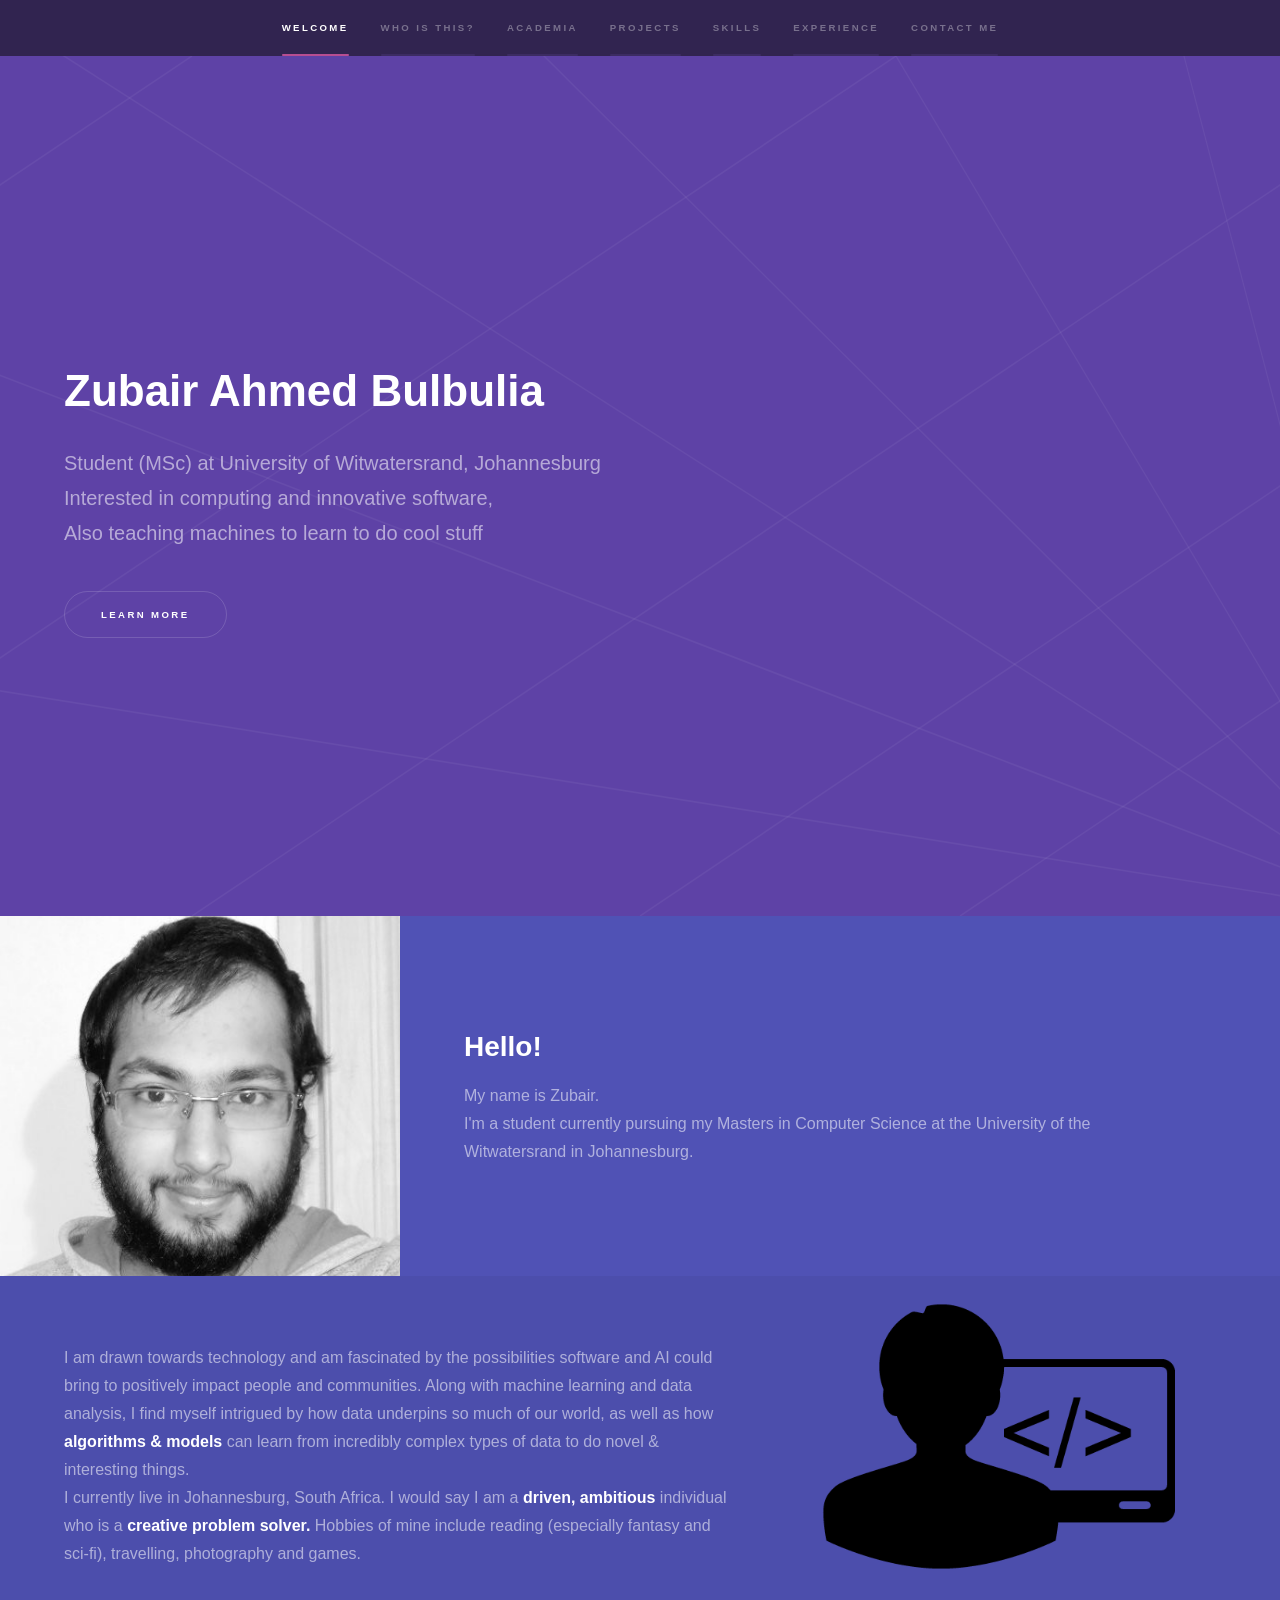
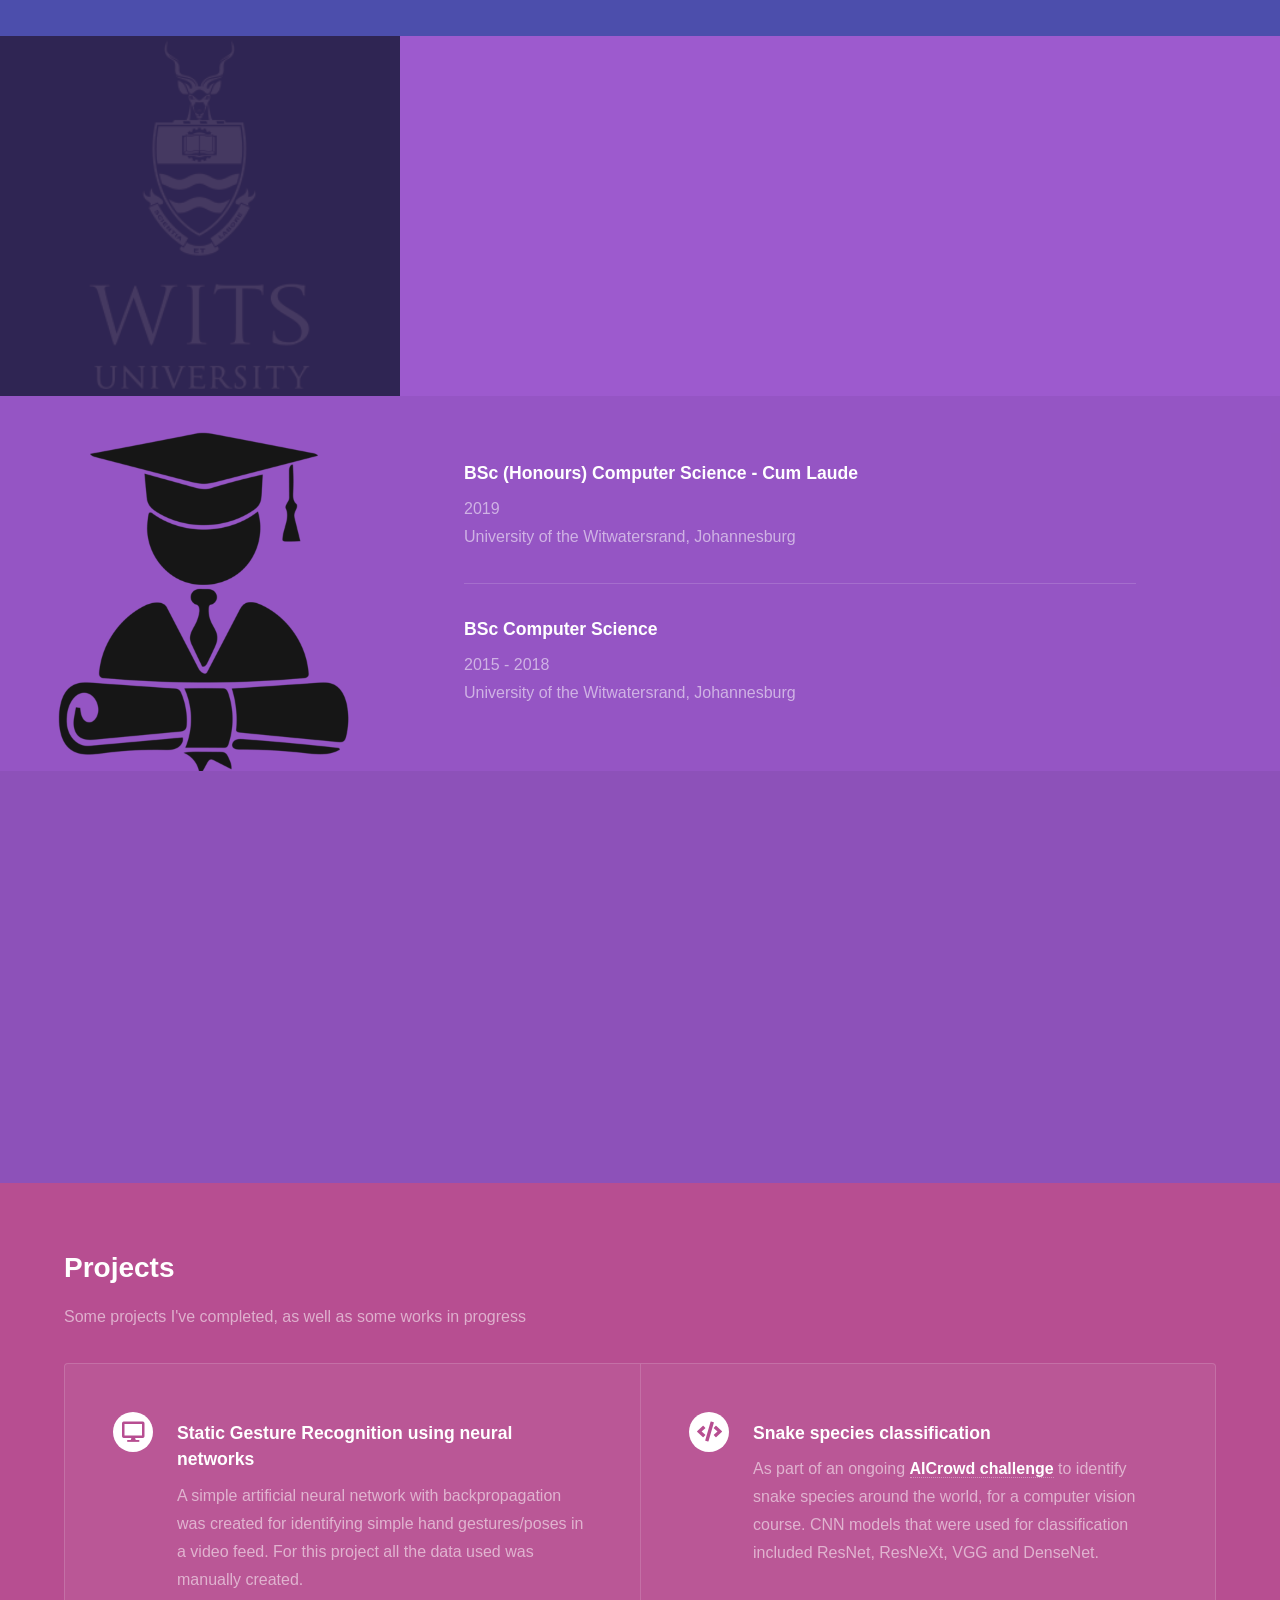
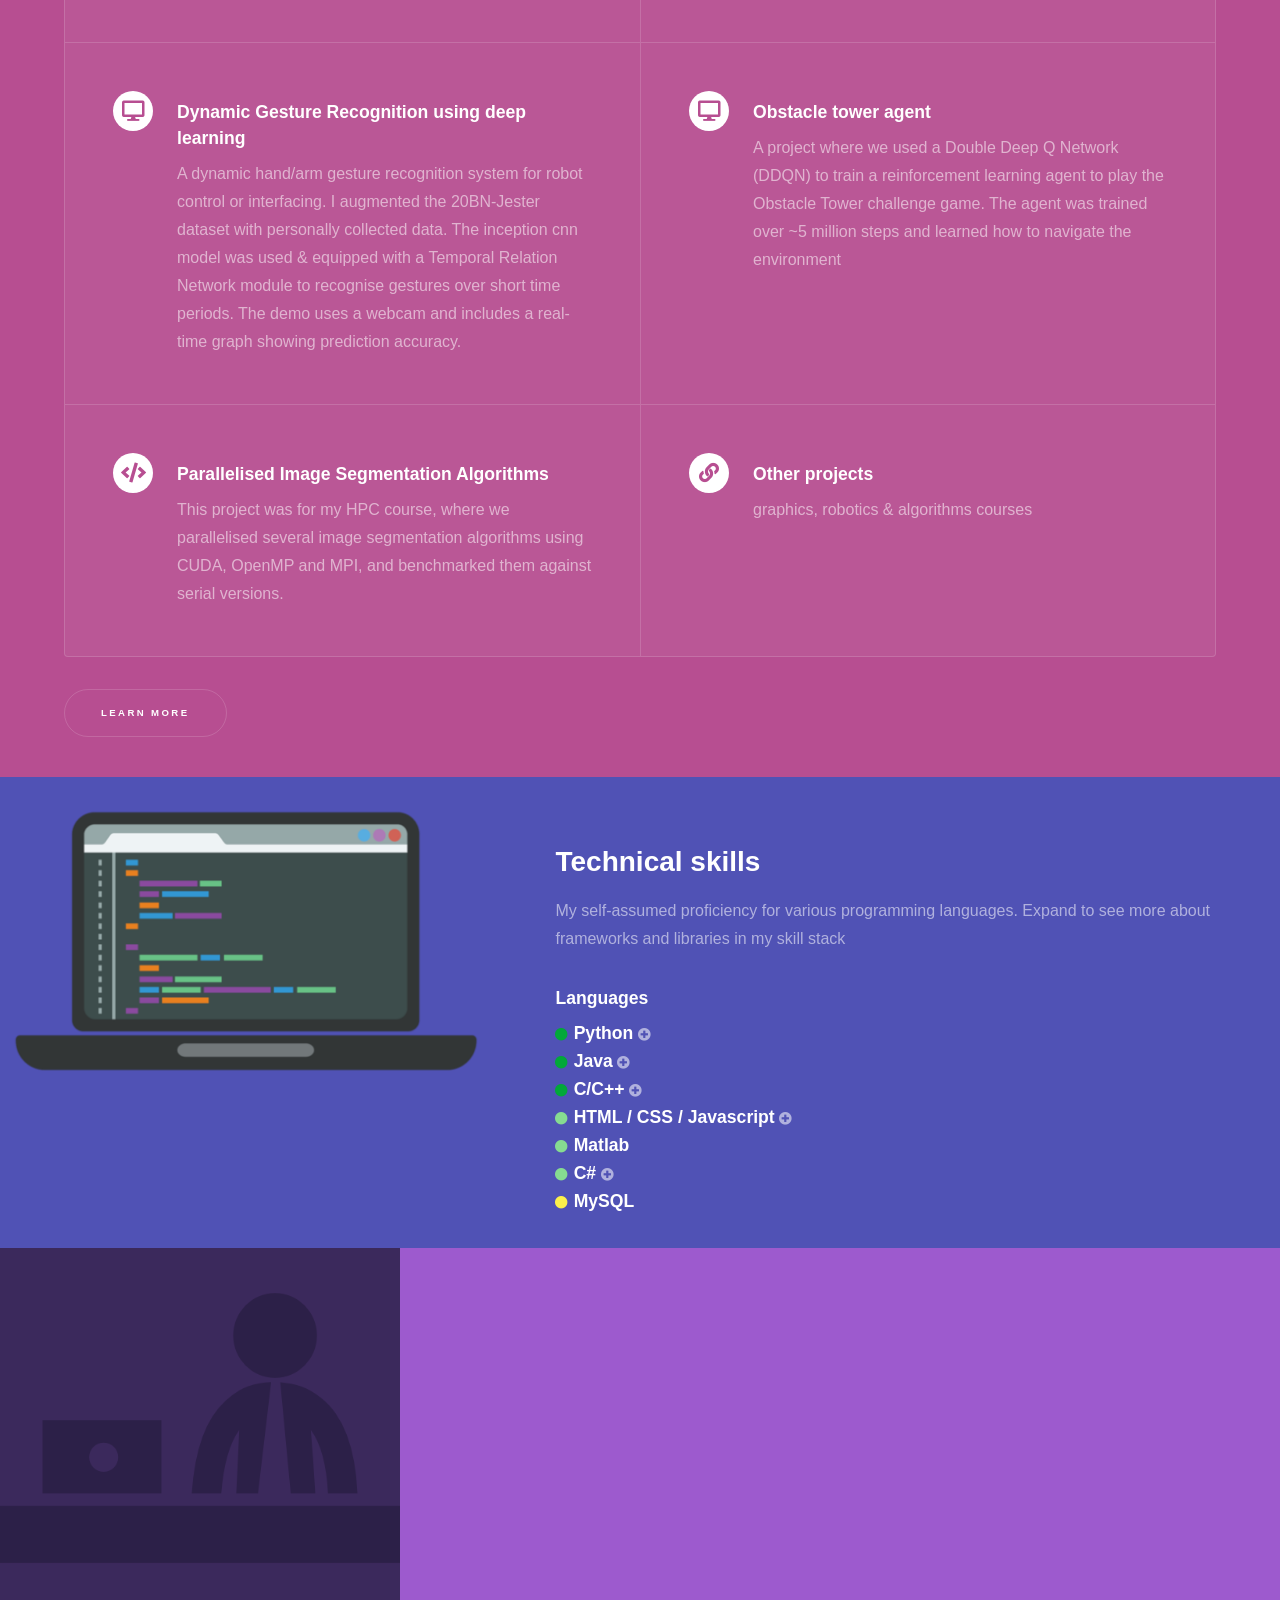
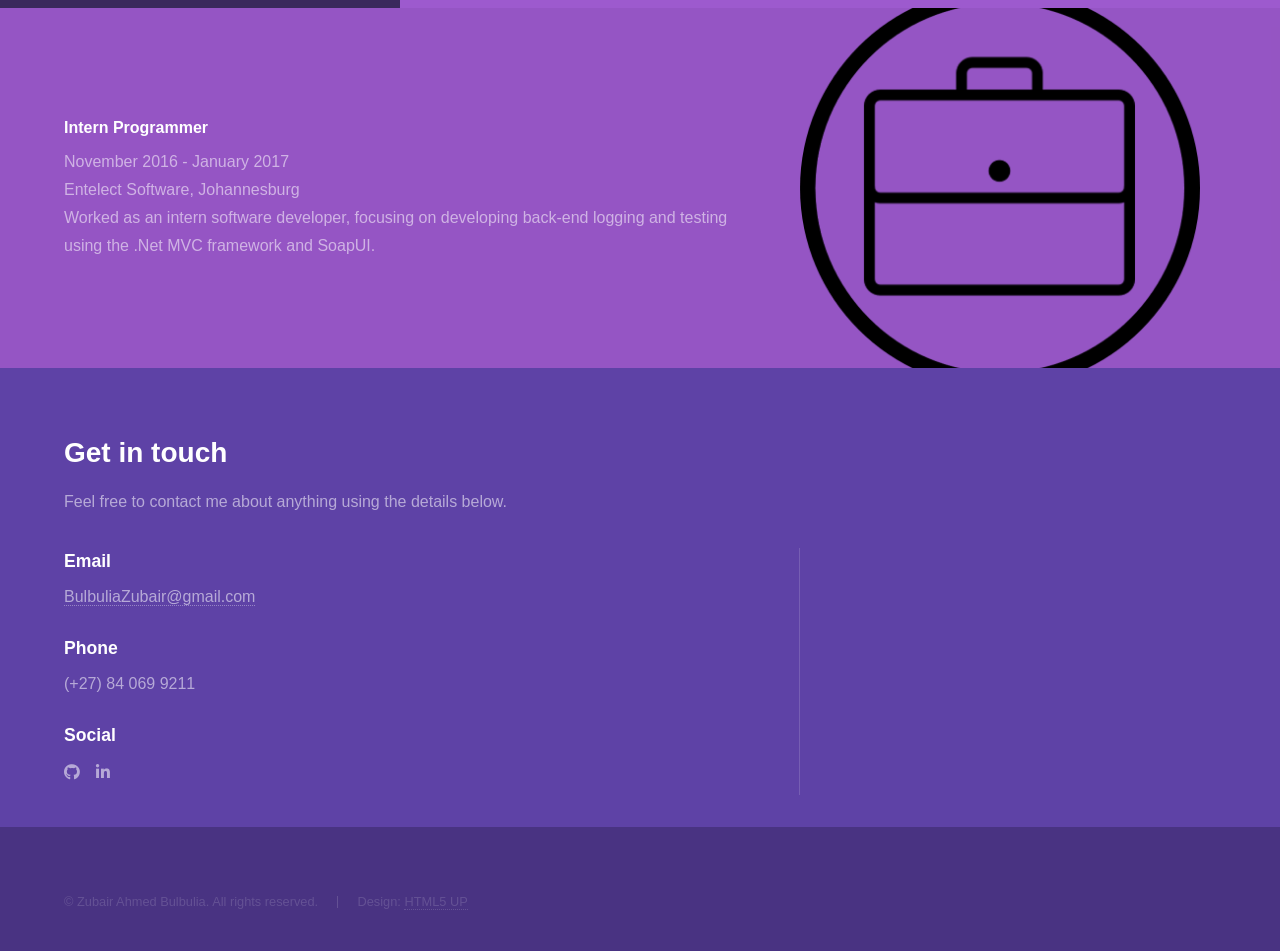
<file: index_bkup.html>
<!DOCTYPE HTML>
<!--
	Hyperspace by HTML5 UP
	html5up.net | @ajlkn
	Free for personal and commercial use under the CCA 3.0 license (html5up.net/license)
-->
<html>
	<head>
		<title>Zubair Ahmed Bulbulia</title>
		<meta charset="utf-8" />
		<meta name="viewport" content="width=device-width, initial-scale=1, user-scalable=no" />
		<link rel="stylesheet" href="assets/css/main.css" />
		<noscript><link rel="stylesheet" href="assets/css/noscript.css" /></noscript>
		<link rel="apple-touch-icon" sizes="180x180" href="/icons/apple-touch-icon.png">
		<link rel="icon" type="image/png" sizes="32x32" href="/icons/favicon-32x32.png">
		<link rel="icon" type="image/png" sizes="16x16" href="/icons/favicon-16x16.png">
		<link rel="manifest" href="/icons/site.webmanifest">
		<link rel="mask-icon" href="/icons/safari-pinned-tab.svg" color="#d55bd3">
		<link rel="shortcut icon" href="/icons/favicon.ico">
		<meta name="msapplication-TileColor" content="#2b5797">
		<meta name="msapplication-config" content="/icons/browserconfig.xml">
		<meta name="theme-color" content="#e0bbe9">

	</head>
	<body class="is-preload">

		<!-- Sidebar -->
			<section id="sidebar">
				<div class="inner">
					<nav>
						<ul>
							<li><a href="#intro">Welcome</a></li>
							<li><a href="#one">Who is this?</a></li>
							<li><a href="#two">Academia</a></li>
							<li><a href="#three">Projects</a></li>
							<li><a href="#four">Skills</a></li>
							<li><a href="#five">Experience</a></li>
							<li><a href="#six">Contact me</a></li>
						</ul>
					</nav>
				</div>
			</section>

		<!-- Wrapper -->
			<div id="wrapper">

				<!-- Intro -->
					<section id="intro" class="wrapper style1 fullscreen fade-up">
						<div class="inner">
							<h1>Zubair Ahmed Bulbulia</h1>
							<p> Student (MSc) at University of Witwatersrand, Johannesburg<br />  <!--- <a href="http://html5up.net">HTML5 UP</a> ---->
							Interested in computing and innovative software, <!-- that adds value--> <br/> Also teaching machines to learn to do cool stuff <!--- <a href="http://html5up.net/license">Creative Commons</a> ---> </p>
							<ul class="actions">
								<li><a href="#one" class="button scrolly">Learn more</a></li>
							</ul>
						</div>
					</section>

				<!-- One -->
					<section id="one" class="wrapper style2 spotlights">
						<section>
							<a href="#" class="image"><img src="images/pic01.jpg" alt="" data-position="center center" /></a>
							<div class="content">
								<div class="inner">
									<h2>Hello!</h2>
									<p>My name is Zubair. <br/> 
									I'm a student currently pursuing my Masters in Computer Science at the University of the Witwatersrand in Johannesburg.</p>

									<!--- <ul class="actions">
										<li><a href="generic.html" class="button">Learn more</a></li>
									</ul> --->
								</div>
							</div>
						</section>
						<section>
							<!--- <a href="#" class="image"><img src="images/pic02.jpg" alt="" data-position="top center" /></a> --->
							<div class="content">
								<div class="inner">
									<!--- <h2>Feugiat consequat</h2> --->
									<p>I am drawn towards technology and am fascinated by the possibilities software and AI could bring to positively impact people and communities. Along with machine learning and data analysis, I find myself intrigued by how data underpins so much of our world, as well as how <b>algorithms & models</b> can learn from incredibly complex types of data to do novel & interesting things.  <br/>
									I currently live in Johannesburg, South Africa. I would say I am a <b>driven, ambitious</b> individual who is a <b>creative problem solver.</b> Hobbies of mine include reading (especially fantasy and sci-fi), travelling, photography and games.</p>
									<!--- <ul class="actions">
										<li><a href="generic.html" class="button">Learn more</a></li>
									</ul> --->
								</div>
							</div>
								<a href="#" class="image"><img src="images/window_tag2.png" alt="" data-position="rights rights" /></a>
						</section>
						<!---- <section>
							<a href="#" class="image"><img src="images/pic03.jpg" alt="" data-position="25% 25%" /></a>
							<div class="content">
								<div class="inner">
									<h2>Ultricies aliquam</h2>
									<p>Phasellus convallis elit id ullamcorper pulvinar. Duis aliquam turpis mauris, eu ultricies erat malesuada quis. Aliquam dapibus.</p>
									<ul class="actions">
										<li><a href="generic.html" class="button">Learn more</a></li>
									</ul>
								</div>
							</div>
						</section> --->
					</section>

				<!-- Two -->
					<section id="two" class="wrapper style4 spotlights">
						<section>
							<a href="#" class="image"><img src="images/Wits2.png" alt="" data-position="center center" /></a>
							<div class="content">
								<div class="inner">
									<h2>Academic History</h2>
									<br />
									<h3>MSc Computer Science</h3>
									<p>2020 - current <br/>
									University of the Witwatersrand, Johannesburg</p>
								</div>
							</div>
						</section>
						<section>
							<a href="#" class="image"><img src="images/grad.png" alt="" data-position="top center" /></a>
							<div class="content">
								<div class="inner">
									<h3>BSc (Honours) Computer Science - Cum Laude </h3>
									<p>2019 <br/>
									University of the Witwatersrand, Johannesburg</p>
									<hr />
									<h3>BSc Computer Science </h3>
									<p>2015 - 2018 <br/>
									University of the Witwatersrand, Johannesburg</p>
								</div>
							</div>
						</section>
						<section>
							<!-- <a href="#" class="image"><img src="images/pic03.jpg" alt="" data-position="25% 25%" /></a> -->
							<div class="content">
								<div class="inner">
									<h2>Accolades</h2>
									<ul>
										<li><i> <b>University Entrance Scholarship</b> </i> </li>
										Was a recipient of a university entrance scholarship based on academic results.
										<li><i> <b>University Postgraduate Merit Award</b> </i> </li>
										Was a recipient of Postgraduate Merit awards for academic merit in 2019 and 2020.
										<li><i> <b>Part of 2018 CHPC ISC team</b> </i> </li>
										Was a member of the CHPC team for the ISC 2018 International Student Cluster Competition.
									</ul>
									<ul class="actions">
										<li><a href="http://www.stem-trek.org/2018/01/02/chpc-2017/" class="button">Learn more</a></li>
									</ul>
								</div>
							</div>
						</section> 
					</section>

				<!-- Three -->
					<section id="three" class="wrapper style3 fade-up">
						<div class="inner">
							<h2>Projects</h2>
							<p>Some projects I've completed, as well as some works in progress </p> <!--- should put I put a github link here? --->
							<div class="features">
								<section>
									<span class="icon solid major fa-desktop"></span>
									<h3>Static Gesture Recognition using neural networks</h3>
									<p> A simple artificial neural network with backpropagation was created for identifying simple hand gestures/poses in a video feed. For this project all the data used was manually created. </p>
								</section>
								<section>
									<span class="icon solid major fa-code"></span>
									<h3>Snake species classification</h3>
									<p>As part of an ongoing <a href="https://www.aicrowd.com/challenges/snake-species-identification-challenge" target="_blank"><b>AICrowd challenge</b></a> to identify snake species around the world, for a computer vision course. CNN models that were used for classification included ResNet, ResNeXt, VGG and DenseNet.    </p>
								</section>
								<section>
									<span class="icon solid major fa-desktop"></span>
									<h3>Dynamic Gesture Recognition using deep learning</h3>
									<p>A dynamic hand/arm gesture recognition system for robot control or interfacing. I augmented the 20BN-Jester dataset with personally collected data. The inception cnn model was used & equipped with a Temporal Relation Network module to recognise gestures over short time periods. The demo uses a webcam and includes a real-time graph showing prediction accuracy. </p>
								</section>
								<section>
									<span class="icon solid major fa-desktop"></span>
									<h3>Obstacle tower agent</h3>
									<p>A project where we used a Double Deep Q Network (DDQN) to train a reinforcement learning agent to play the Obstacle Tower challenge game. The agent was trained over ~5 million steps and learned how to navigate the environment </p>
								</section>
								<section>
									<span class="icon solid major fa-code"></span>
									<h3>Parallelised Image Segmentation Algorithms</h3>
									<p> This project was for my HPC course, where we parallelised several image segmentation algorithms using CUDA, OpenMP and MPI, and benchmarked them against serial versions. </p>
								</section>
								<section>
									<span class="icon solid major fa-link"></span>
									<h3>Other projects</h3>
									<p>graphics, robotics & algorithms courses  </p>
								</section>
							</div>
							<ul class="actions">
								<li><a href="generic.html" class="button">Learn more</a></li>
							</ul>
						</div>
					</section>

				<!-- Four-Skills -->
					<section id="four" class="wrapper style2 spotlights">
						<section>
							<a href="#" class="image2"><img src="images/laptop_code2.png" alt="" data-position="center center" /></a>
							<div class="content">
								<div class="inner">
									<h2>Technical skills</h2>
									<p>My self-assumed proficiency for various programming languages. Expand to see more about frameworks and libraries in my skill stack</p>
									<h3>Languages</h3>
										<i class="icon solid fa-circle high"> </i>
										<h3 class=inline>Python</h3> <i> <a href="javascript:void(0)" id="pyexpand" class="icon solid fa-plus-circle plusbutton"></a> </i> <br>
											<div class="lang_details" id="pydiv">
												<div class="column">
													<h5>Machine Learning</h5>
													<li>PyTorch <i class="icon solid fa-circle high"> </i> </li>
													<li>Tensorflow <i class="icon solid fa-circle mid"> </i> </li>
													<li>Keras <i class="icon solid fa-circle mid"> </i> </li>
													<li>SciKit-learn <i class="icon solid fa-circle high"> </i> </li>
												</div>

												<div class="column">
													<h5>Dev</h5>
													<li>Django <i class="icon solid fa-circle mid"> </i></li>
													<li>Flask <i class="icon solid fa-circle low"> </i></li>
												</div>

												<div class="column">
													<h5>Additional Libraries</h5>
													<li>Pandas <i class="icon solid fa-circle high"> </i></li>
													<li>Matplotlib <i class="icon solid fa-circle high"> </i></li>
													<li>OpenCV <i class="icon solid fa-circle mid"> </i></li>
													<li>NumPy <i class="icon solid fa-circle mid"> </i></li>
													<li>Seaborn <i class="icon solid fa-circle mid"> </i></li>
													<li>Gym <i class="icon solid fa-circle low"> </i></li>
													
												</div>
											</div>

										<i class="icon solid fa-circle high"> </i>
										<h3 class=inline>Java</h3> <i> <a href="javascript:void(0)"  id="javaexpand" class="icon solid fa-plus-circle plusbutton"></a> </i> <br>
											<div class="lang_details" id="javadiv">
												<div class="column">
													<h5>IDEs and Frameworks</h5>
													<li>Eclipse <i class="icon solid fa-circle high"> </i></li>
													<li>Android Studio <i class="icon solid fa-circle mid"> </i></li>
													<li>Spring <i class="icon solid fa-circle high"> </i></li>
												</div>
											</div>

										<i class="icon solid fa-circle high"> </i>
										<h3 class=inline>C/C++</h3> <a href="javascript:void(0)" id="cppexpand" class="icon solid fa-plus-circle plusbutton"></a> </i> <br>
											<div class="lang_details" id="cppdiv">
												<div class="column">
													<h5>Parallel computation</h5>
													<li>OpenMP <i class="icon solid fa-circle mid"> </i></li>
													<li>CUDA <i class="icon solid fa-circle mid"> </i></li>
													<li>MPI <i class="icon solid fa-circle mid"> </i></li>
												</div>
												<div class="column">
													<h5>Graphics</h5>
													<li>OpenGL <i class="icon solid fa-circle mid"> </i></li>
												</div>
											</div>

										<i class="icon solid fa-circle mid"> </i>
										<h3 class=inline>HTML / CSS / Javascript</h3> <i> <a href="javascript:void(0)"  id="jsexpand" class="icon solid fa-plus-circle plusbutton"></a> </i> <br>
											<div class="lang_details" id="jsdiv">
												<div class="column">
													<li>Node.js <i class="icon solid fa-circle mid"> </i></li>
													<h5>JS libraries</h5>
													<li>Bootstrap  <i class="icon solid fa-circle high"> </i></li>
													<li>JQuery <i class="icon solid fa-circle low"> </i></li>
												</div>

												<div class="column">
													<h5>Frameworks</h5>
													<li>React <i class="icon solid fa-circle mid"> </i></li>
													<li>AngularJS <i class="icon solid fa-circle low"> </i></li>
												</div>

												<div class="column">
													<h5>Graphics</h5>
													<li>Three.js <i class="icon solid fa-circle high"> </i> </li>
												</div>
											</div>

										<i class="icon solid fa-circle mid"> </i>
										<h3 class=inline>Matlab</h3> <br>

										<i class="icon solid fa-circle mid"> </i>
										<h3 class=inline>C#</h3> <i> <a href="javascript:void(0)"  id="csharpexpand" class="icon solid fa-plus-circle plusbutton"></a> </i> <br>
											<div class="lang_details" id="csharpdiv">
												<div class="column">
													<h5>Frameworks</h5>
													<li>ASP.NET<i class="icon solid fa-circle low"> </i></li>
													<!-- <li> Xamarin <i class="icon solid fa-circle low"> </i></li> -->
												</div>
											</div>

										<i class="icon solid fa-circle low"> </i>
										<h3 class=inline>MySQL</h3> <br>
								</div>
							</div>
						</section>
					</section>

				<!-- Five - Experience -->
					<section id="five" class="wrapper style4 spotlights">
						<section>
							<a href="#" class="image"><img src="images/pic_exp02.png" alt="" data-position="center center" /></a>
							<div class="content">
								<div class="inner">
									<h2>Work Experience</h2>
									<h4>Computer Science Tutor</h4>
									<p>February - November 2019 & June - November 2020<br/> 
									University of the Witwatersrand, Johannesburg <br />
									Tutored students & assisted with marking undergrad courses including Machine Learning, Computer Graphics & Visualisation, Advanced Analysis of Algorithms, Operating Systems, Introduction to Algorithms & Programming and Introduction to Data Structures & Algorithms. </p>

								</div>
							</div>
						</section>
						<section>
							<!--- <a href="#" class="image"><img src="images/pic02.jpg" alt="" data-position="top center" /></a> --->
							<div class="content">
								<div class="inner">
									<h4>Intern Programmer</h4> 
									<p>November 2016 - January 2017 <br/>
									Entelect Software, Johannesburg <br/>
									Worked as an intern software developer, focusing on developing back-end logging and testing using the .Net MVC framework and SoapUI.</p>
								</div>
							</div>
							<a href="#" class="image"><img src="images/pic_exp01.png" alt="" data-position="rights rights" /></a>
						</section>
					</section>

				<!-- Six -->
					<section id="six" class="wrapper style1 fade-up">
						<div class="inner">
							<h2>Get in touch</h2>
							<p>Feel free to contact me about anything using the details below.</p>
							<div class="split style1">
								<section>
									<ul class="contact">
										<!--- <li>
											<h3>Address</h3>
											<span>123 Somewhere Road <br />
											Johannesburg<br />
											South Africa</span>
										</li> -->
										<li>
											<h3>Email</h3>
											<a  href = "mailto: BulbuliaZubair@gmail.com">BulbuliaZubair@gmail.com</a>
										</li>
										<li>
											<h3>Phone</h3>
											<span>(+27) 84 069 9211</span>
										</li>
										<li>
											<h3>Social</h3>
											<ul class="icons">
												<!-- <li><a href="#" class="icon brands fa-twitter"><span class="label">Twitter</span></a></li>
												<li><a href="#" class="icon brands fa-facebook-f"><span class="label">Facebook</span></a></li>
												<li><a href="#" class="icon brands fa-instagram"><span class="label">Instagram</span></a></li> -->
												<li><a href="https://github.com" class="icon brands fa-github"><span class="label">GitHub</span></a></li>
												<li><a href="https://www.linkedin.com/in/zubair-bulbulia-702013116/" class="icon brands fa-linkedin-in"><span class="label">LinkedIn</span></a></li>
											</ul>
										</li>
									</ul>
								</section>
							</div>
						</div>
					</section>

			</div>

		<!-- Footer -->
			<footer id="footer" class="wrapper style1-alt">
				<div class="inner">
					<ul class="menu">
						<li>&copy; Zubair Ahmed Bulbulia. All rights reserved.</li><li>Design: <a href="http://html5up.net">HTML5 UP</a></li>
					</ul>
				</div>
			</footer>

		<!-- Scripts -->
			<script src="assets/js/jquery.min.js"></script>
			<script src="assets/js/jquery.scrollex.min.js"></script>
			<script src="assets/js/jquery.scrolly.min.js"></script>
			<script src="assets/js/browser.min.js"></script>
			<script src="assets/js/breakpoints.min.js"></script>
			<script src="assets/js/util.js"></script>
			<script src="assets/js/main.js"></script>

	</body>
</html>
</file>
<file: assets/css/noscript.css>
/*
	Hyperspace by HTML5 UP
	html5up.net | @ajlkn
	Free for personal and commercial use under the CCA 3.0 license (html5up.net/license)
*/

/* Spotlights */

	.spotlights > section > .image:before {
		opacity: 0 !important;
	}

	.spotlights > section > .content > .inner {
		-moz-transform: none !important;
		-webkit-transform: none !important;
		-ms-transform: none !important;
		transform: none !important;
		opacity: 1 !important;
	}

/* Wrapper */

	.wrapper > .inner {
		opacity: 1 !important;
		-moz-transform: none !important;
		-webkit-transform: none !important;
		-ms-transform: none !important;
		transform: none !important;
	}

/* Sidebar */

	#sidebar > .inner {
		opacity: 1 !important;
	}

	#sidebar nav > ul > li {
		-moz-transform: none !important;
		-webkit-transform: none !important;
		-ms-transform: none !important;
		transform: none !important;
		opacity: 1 !important;
	}
</file>
<file: assets/css/main.css>
@import url(fontawesome-all.min.css);

/*
	Hyperspace by HTML5 UP
	html5up.net | @ajlkn
	Free for personal and commercial use under the CCA 3.0 license (html5up.net/license)
*/

html, body, div, span, applet, object,
iframe, h1, h2, h3, h4, h5, h6, p, blockquote,
pre, a, abbr, acronym, address, big, cite,
code, del, dfn, em, img, ins, kbd, q, s, samp,
small, strike, strong, sub, sup, tt, var, b,
u, i, center, dl, dt, dd, ol, ul, li, fieldset,
form, label, legend, table, caption, tbody,
tfoot, thead, tr, th, td, article, aside,
canvas, details, embed, figure, figcaption,
footer, header, hgroup, menu, nav, output, ruby,
section, summary, time, mark, audio, video {
	margin: 0;
	padding: 0;
	border: 0;
	font-size: 100%;
	font: inherit;
	vertical-align: baseline;}

article, aside, details, figcaption, figure,
footer, header, hgroup, menu, nav, section {
	display: block;}

body {
	line-height: 1;
}

ol, ul {
	list-style: none;
}

blockquote, q {
	quotes: none;
}

	blockquote:before, blockquote:after, q:before, q:after {
		content: '';
		content: none;
	}

table {
	border-collapse: collapse;
	border-spacing: 0;
}

body {
	-webkit-text-size-adjust: none;
}

mark {
	background-color: transparent;
	color: inherit;
}

input::-moz-focus-inner {
	border: 0;
	padding: 0;
}

input, select, textarea {
	-moz-appearance: none;
	-webkit-appearance: none;
	-ms-appearance: none;
	appearance: none;
}

/* Basic */

	@-ms-viewport {
		width: device-width;
	}

	body {
		-ms-overflow-style: scrollbar;
	}

	@media screen and (max-width: 480px) {

		html, body {
			min-width: 320px;
		}

	}

	html {
		box-sizing: border-box;
	}

	*, *:before, *:after {
		box-sizing: inherit;
	}

	body {
		background: #312450;
	}

		body.is-preload *, body.is-preload *:before, body.is-preload *:after {
			-moz-animation: none !important;
			-webkit-animation: none !important;
			-ms-animation: none !important;
			animation: none !important;
			-moz-transition: none !important;
			-webkit-transition: none !important;
			-ms-transition: none !important;
			transition: none !important;
		}

/* Type */

	body, input, select, textarea {
		color: rgba(255, 255, 255, 0.55);
		font-family: Arial, Helvetica, sans-serif;
		font-size: 16.5pt;
		font-weight: normal;
		line-height: 1.75;
	}

		@media screen and (max-width: 1680px) {

			body, input, select, textarea {
				font-size: 13pt;
			}

		}

		@media screen and (max-width: 1280px) {

			body, input, select, textarea {
				font-size: 12pt;
			}

		}

		@media screen and (max-width: 360px) {

			body, input, select, textarea {
				font-size: 11pt;
			}

		}

	a {
		-moz-transition: color 0.2s ease, border-bottom-color 0.2s ease;
		-webkit-transition: color 0.2s ease, border-bottom-color 0.2s ease;
		-ms-transition: color 0.2s ease, border-bottom-color 0.2s ease;
		transition: color 0.2s ease, border-bottom-color 0.2s ease;
		border-bottom: dotted 1px rgba(255, 255, 255, 0.35);
		color: inherit;
		text-decoration: none;
	}

		a:hover {
			border-bottom-color: transparent;
			color: #ffffff;
		}

	strong, b {
		color: #ffffff;
		font-weight: bold;
	}

	em, i {
		font-style: italic;
	}

	p {
		margin: 0 0 2em 0;
	}

	h1, h2, h3, h4, h5, h6 {
		color: #ffffff;
		font-weight: bold;
		line-height: 1.5;
		margin: 0 0 0.5em 0;
	}

		h1 a, h2 a, h3 a, h4 a, h5 a, h6 a {
			color: inherit;
			text-decoration: none;
		}

	h1 {
		font-size: 2.75em;
	}

		h1.major {
			margin: 0 0 1.3em 0;
			position: relative;
			padding-bottom: 0.35em;
		}

			h1.major:after {
				background-image: -moz-linear-gradient(to right, #5e42a6, #b74e91);
				background-image: -webkit-linear-gradient(to right, #5e42a6, #b74e91);
				background-image: -ms-linear-gradient(to right, #5e42a6, #b74e91);
				background-image: linear-gradient(to right, #5e42a6, #b74e91);
				-moz-transition: max-width 0.2s ease;
				-webkit-transition: max-width 0.2s ease;
				-ms-transition: max-width 0.2s ease;
				transition: max-width 0.2s ease;
				border-radius: 0.2em;
				bottom: 0;
				content: '';
				height: 0.05em;
				position: absolute;
				right: 0;
				width: 100%;
			}

	h2 {
		font-size: 1.75em;
	}

	h3 {
		font-size: 1.1em;
	}

	h3.inline {
		display:inline;
	}

	h4 {
		font-size: 1em;
	}

	h5 {
		font-size: 0.8em;
	}

	h6 {
		font-size: 0.6em;
	}

	@media screen and (max-width: 736px) {

		h1 {
			font-size: 2em;
		}

		h2 {
			font-size: 1.25em;
		}

		h3 {
			font-size: 1em;
		}

		h4 {
			font-size: 0.8em;
		}

		h5 {
			font-size: 0.6em;
		}

		h6 {
			font-size: 0.6em;
		}

	}

	sub {
		font-size: 0.8em;
		position: relative;
		top: 0.5em;
	}

	sup {
		font-size: 0.8em;
		position: relative;
		top: -0.5em;
	}

	blockquote {
		border-left: solid 4px rgba(255, 255, 255, 0.15);
		font-style: italic;
		margin: 0 0 2em 0;
		padding: 0.5em 0 0.5em 2em;
	}

	code {
		background: rgba(255, 255, 255, 0.05);
		border-radius: 0.25em;
		border: solid 1px rgba(255, 255, 255, 0.15);
		font-family: "Courier New", monospace;
		font-size: 0.9em;
		margin: 0 0.25em;
		padding: 0.25em 0.65em;
	}

	pre {
		-webkit-overflow-scrolling: touch;
		font-family: "Courier New", monospace;
		font-size: 0.9em;
		margin: 0 0 2em 0;
	}

		pre code {
			display: block;
			line-height: 1.75em;
			padding: 1em 1.5em;
			overflow-x: auto;
		}

	hr {
		border: 0;
		border-bottom: solid 1px rgba(255, 255, 255, 0.15);
		margin: 2em 0;
	}

		hr.major {
			margin: 3em 0;
		}

	.align-left {
		text-align: left;
	}

	.align-center {
		text-align: center;
	}

	.align-right {
		text-align: right;
	}

/* Row */

	.row {
		display: flex;
		flex-wrap: wrap;
		box-sizing: border-box;
		align-items: stretch;
	}

		.row > * {
			box-sizing: border-box;
		}

		.row.gtr-uniform > * > :last-child {
			margin-bottom: 0;
		}

		.row.aln-left {
			justify-content: flex-start;
		}

		.row.aln-center {
			justify-content: center;
		}

		.row.aln-right {
			justify-content: flex-end;
		}

		.row.aln-top {
			align-items: flex-start;
		}

		.row.aln-middle {
			align-items: center;
		}

		.row.aln-bottom {
			align-items: flex-end;
		}

		.row > .imp {
			order: -1;
		}

		.row > .col-1 {
			width: 8.33333%;
		}

		.row > .off-1 {
			margin-left: 8.33333%;
		}

		.row > .col-2 {
			width: 16.66667%;
		}

		.row > .off-2 {
			margin-left: 16.66667%;
		}

		.row > .col-3 {
			width: 25%;
		}

		.row > .off-3 {
			margin-left: 25%;
		}

		.row > .col-4 {
			width: 33.33333%;
		}

		.row > .off-4 {
			margin-left: 33.33333%;
		}

		.row > .col-5 {
			width: 41.66667%;
		}

		.row > .off-5 {
			margin-left: 41.66667%;
		}

		.row > .col-6 {
			width: 50%;
		}

		.row > .off-6 {
			margin-left: 50%;
		}

		.row > .col-7 {
			width: 58.33333%;
		}

		.row > .off-7 {
			margin-left: 58.33333%;
		}

		.row > .col-8 {
			width: 66.66667%;
		}

		.row > .off-8 {
			margin-left: 66.66667%;
		}

		.row > .col-9 {
			width: 75%;
		}

		.row > .off-9 {
			margin-left: 75%;
		}

		.row > .col-10 {
			width: 83.33333%;
		}

		.row > .off-10 {
			margin-left: 83.33333%;
		}

		.row > .col-11 {
			width: 91.66667%;
		}

		.row > .off-11 {
			margin-left: 91.66667%;
		}

		.row > .col-12 {
			width: 100%;
		}

		.row > .off-12 {
			margin-left: 100%;
		}

		.row.gtr-0 {
			margin-top: 0;
			margin-left: 0em;
		}

			.row.gtr-0 > * {
				padding: 0 0 0 0em;
			}

			.row.gtr-0.gtr-uniform {
				margin-top: 0em;
			}

				.row.gtr-0.gtr-uniform > * {
					padding-top: 0em;
				}

		.row.gtr-25 {
			margin-top: 0;
			margin-left: -0.375em;
		}

			.row.gtr-25 > * {
				padding: 0 0 0 0.375em;
			}

			.row.gtr-25.gtr-uniform {
				margin-top: -0.375em;
			}

				.row.gtr-25.gtr-uniform > * {
					padding-top: 0.375em;
				}

		.row.gtr-50 {
			margin-top: 0;
			margin-left: -0.75em;
		}

			.row.gtr-50 > * {
				padding: 0 0 0 0.75em;
			}

			.row.gtr-50.gtr-uniform {
				margin-top: -0.75em;
			}

				.row.gtr-50.gtr-uniform > * {
					padding-top: 0.75em;
				}

		.row {
			margin-top: 0;
			margin-left: -1.5em;
		}

			.row > * {
				padding: 0 0 0 1.5em;
			}

			.row.gtr-uniform {
				margin-top: -1.5em;
			}

				.row.gtr-uniform > * {
					padding-top: 1.5em;
				}

		.row.gtr-150 {
			margin-top: 0;
			margin-left: -2.25em;
		}

			.row.gtr-150 > * {
				padding: 0 0 0 2.25em;
			}

			.row.gtr-150.gtr-uniform {
				margin-top: -2.25em;
			}

				.row.gtr-150.gtr-uniform > * {
					padding-top: 2.25em;
				}

		.row.gtr-200 {
			margin-top: 0;
			margin-left: -3em;
		}

			.row.gtr-200 > * {
				padding: 0 0 0 3em;
			}

			.row.gtr-200.gtr-uniform {
				margin-top: -3em;
			}

				.row.gtr-200.gtr-uniform > * {
					padding-top: 3em;
				}

		@media screen and (max-width: 1680px) {

			.row {
				display: flex;
				flex-wrap: wrap;
				box-sizing: border-box;
				align-items: stretch;
			}

				.row > * {
					box-sizing: border-box;
				}

				.row.gtr-uniform > * > :last-child {
					margin-bottom: 0;
				}

				.row.aln-left {
					justify-content: flex-start;
				}

				.row.aln-center {
					justify-content: center;
				}

				.row.aln-right {
					justify-content: flex-end;
				}

				.row.aln-top {
					align-items: flex-start;
				}

				.row.aln-middle {
					align-items: center;
				}

				.row.aln-bottom {
					align-items: flex-end;
				}

				.row > .imp-xlarge {
					order: -1;
				}

				.row > .col-1-xlarge {
					width: 8.33333%;
				}

				.row > .off-1-xlarge {
					margin-left: 8.33333%;
				}

				.row > .col-2-xlarge {
					width: 16.66667%;
				}

				.row > .off-2-xlarge {
					margin-left: 16.66667%;
				}

				.row > .col-3-xlarge {
					width: 25%;
				}

				.row > .off-3-xlarge {
					margin-left: 25%;
				}

				.row > .col-4-xlarge {
					width: 33.33333%;
				}

				.row > .off-4-xlarge {
					margin-left: 33.33333%;
				}

				.row > .col-5-xlarge {
					width: 41.66667%;
				}

				.row > .off-5-xlarge {
					margin-left: 41.66667%;
				}

				.row > .col-6-xlarge {
					width: 50%;
				}

				.row > .off-6-xlarge {
					margin-left: 50%;
				}

				.row > .col-7-xlarge {
					width: 58.33333%;
				}

				.row > .off-7-xlarge {
					margin-left: 58.33333%;
				}

				.row > .col-8-xlarge {
					width: 66.66667%;
				}

				.row > .off-8-xlarge {
					margin-left: 66.66667%;
				}

				.row > .col-9-xlarge {
					width: 75%;
				}

				.row > .off-9-xlarge {
					margin-left: 75%;
				}

				.row > .col-10-xlarge {
					width: 83.33333%;
				}

				.row > .off-10-xlarge {
					margin-left: 83.33333%;
				}

				.row > .col-11-xlarge {
					width: 91.66667%;
				}

				.row > .off-11-xlarge {
					margin-left: 91.66667%;
				}

				.row > .col-12-xlarge {
					width: 100%;
				}

				.row > .off-12-xlarge {
					margin-left: 100%;
				}

				.row.gtr-0 {
					margin-top: 0;
					margin-left: 0em;
				}

					.row.gtr-0 > * {
						padding: 0 0 0 0em;
					}

					.row.gtr-0.gtr-uniform {
						margin-top: 0em;
					}

						.row.gtr-0.gtr-uniform > * {
							padding-top: 0em;
						}

				.row.gtr-25 {
					margin-top: 0;
					margin-left: -0.375em;
				}

					.row.gtr-25 > * {
						padding: 0 0 0 0.375em;
					}

					.row.gtr-25.gtr-uniform {
						margin-top: -0.375em;
					}

						.row.gtr-25.gtr-uniform > * {
							padding-top: 0.375em;
						}

				.row.gtr-50 {
					margin-top: 0;
					margin-left: -0.75em;
				}

					.row.gtr-50 > * {
						padding: 0 0 0 0.75em;
					}

					.row.gtr-50.gtr-uniform {
						margin-top: -0.75em;
					}

						.row.gtr-50.gtr-uniform > * {
							padding-top: 0.75em;
						}

				.row {
					margin-top: 0;
					margin-left: -1.5em;
				}

					.row > * {
						padding: 0 0 0 1.5em;
					}

					.row.gtr-uniform {
						margin-top: -1.5em;
					}

						.row.gtr-uniform > * {
							padding-top: 1.5em;
						}

				.row.gtr-150 {
					margin-top: 0;
					margin-left: -2.25em;
				}

					.row.gtr-150 > * {
						padding: 0 0 0 2.25em;
					}

					.row.gtr-150.gtr-uniform {
						margin-top: -2.25em;
					}

						.row.gtr-150.gtr-uniform > * {
							padding-top: 2.25em;
						}

				.row.gtr-200 {
					margin-top: 0;
					margin-left: -3em;
				}

					.row.gtr-200 > * {
						padding: 0 0 0 3em;
					}

					.row.gtr-200.gtr-uniform {
						margin-top: -3em;
					}

						.row.gtr-200.gtr-uniform > * {
							padding-top: 3em;
						}

		}

		@media screen and (max-width: 1280px) {

			.row {
				display: flex;
				flex-wrap: wrap;
				box-sizing: border-box;
				align-items: stretch;
			}

				.row > * {
					box-sizing: border-box;
				}

				.row.gtr-uniform > * > :last-child {
					margin-bottom: 0;
				}

				.row.aln-left {
					justify-content: flex-start;
				}

				.row.aln-center {
					justify-content: center;
				}

				.row.aln-right {
					justify-content: flex-end;
				}

				.row.aln-top {
					align-items: flex-start;
				}

				.row.aln-middle {
					align-items: center;
				}

				.row.aln-bottom {
					align-items: flex-end;
				}

				.row > .imp-large {
					order: -1;
				}

				.row > .col-1-large {
					width: 8.33333%;
				}

				.row > .off-1-large {
					margin-left: 8.33333%;
				}

				.row > .col-2-large {
					width: 16.66667%;
				}

				.row > .off-2-large {
					margin-left: 16.66667%;
				}

				.row > .col-3-large {
					width: 25%;
				}

				.row > .off-3-large {
					margin-left: 25%;
				}

				.row > .col-4-large {
					width: 33.33333%;
				}

				.row > .off-4-large {
					margin-left: 33.33333%;
				}

				.row > .col-5-large {
					width: 41.66667%;
				}

				.row > .off-5-large {
					margin-left: 41.66667%;
				}

				.row > .col-6-large {
					width: 50%;
				}

				.row > .off-6-large {
					margin-left: 50%;
				}

				.row > .col-7-large {
					width: 58.33333%;
				}

				.row > .off-7-large {
					margin-left: 58.33333%;
				}

				.row > .col-8-large {
					width: 66.66667%;
				}

				.row > .off-8-large {
					margin-left: 66.66667%;
				}

				.row > .col-9-large {
					width: 75%;
				}

				.row > .off-9-large {
					margin-left: 75%;
				}

				.row > .col-10-large {
					width: 83.33333%;
				}

				.row > .off-10-large {
					margin-left: 83.33333%;
				}

				.row > .col-11-large {
					width: 91.66667%;
				}

				.row > .off-11-large {
					margin-left: 91.66667%;
				}

				.row > .col-12-large {
					width: 100%;
				}

				.row > .off-12-large {
					margin-left: 100%;
				}

				.row.gtr-0 {
					margin-top: 0;
					margin-left: 0em;
				}

					.row.gtr-0 > * {
						padding: 0 0 0 0em;
					}

					.row.gtr-0.gtr-uniform {
						margin-top: 0em;
					}

						.row.gtr-0.gtr-uniform > * {
							padding-top: 0em;
						}

				.row.gtr-25 {
					margin-top: 0;
					margin-left: -0.375em;
				}

					.row.gtr-25 > * {
						padding: 0 0 0 0.375em;
					}

					.row.gtr-25.gtr-uniform {
						margin-top: -0.375em;
					}

						.row.gtr-25.gtr-uniform > * {
							padding-top: 0.375em;
						}

				.row.gtr-50 {
					margin-top: 0;
					margin-left: -0.75em;
				}

					.row.gtr-50 > * {
						padding: 0 0 0 0.75em;
					}

					.row.gtr-50.gtr-uniform {
						margin-top: -0.75em;
					}

						.row.gtr-50.gtr-uniform > * {
							padding-top: 0.75em;
						}

				.row {
					margin-top: 0;
					margin-left: -1.5em;
				}

					.row > * {
						padding: 0 0 0 1.5em;
					}

					.row.gtr-uniform {
						margin-top: -1.5em;
					}

						.row.gtr-uniform > * {
							padding-top: 1.5em;
						}

				.row.gtr-150 {
					margin-top: 0;
					margin-left: -2.25em;
				}

					.row.gtr-150 > * {
						padding: 0 0 0 2.25em;
					}

					.row.gtr-150.gtr-uniform {
						margin-top: -2.25em;
					}

						.row.gtr-150.gtr-uniform > * {
							padding-top: 2.25em;
						}

				.row.gtr-200 {
					margin-top: 0;
					margin-left: -3em;
				}

					.row.gtr-200 > * {
						padding: 0 0 0 3em;
					}

					.row.gtr-200.gtr-uniform {
						margin-top: -3em;
					}

						.row.gtr-200.gtr-uniform > * {
							padding-top: 3em;
						}

		}

		@media screen and (max-width: 980px) {

			.row {
				display: flex;
				flex-wrap: wrap;
				box-sizing: border-box;
				align-items: stretch;
			}

				.row > * {
					box-sizing: border-box;
				}

				.row.gtr-uniform > * > :last-child {
					margin-bottom: 0;
				}

				.row.aln-left {
					justify-content: flex-start;
				}

				.row.aln-center {
					justify-content: center;
				}

				.row.aln-right {
					justify-content: flex-end;
				}

				.row.aln-top {
					align-items: flex-start;
				}

				.row.aln-middle {
					align-items: center;
				}

				.row.aln-bottom {
					align-items: flex-end;
				}

				.row > .imp-medium {
					order: -1;
				}

				.row > .col-1-medium {
					width: 8.33333%;
				}

				.row > .off-1-medium {
					margin-left: 8.33333%;
				}

				.row > .col-2-medium {
					width: 16.66667%;
				}

				.row > .off-2-medium {
					margin-left: 16.66667%;
				}

				.row > .col-3-medium {
					width: 25%;
				}

				.row > .off-3-medium {
					margin-left: 25%;
				}

				.row > .col-4-medium {
					width: 33.33333%;
				}

				.row > .off-4-medium {
					margin-left: 33.33333%;
				}

				.row > .col-5-medium {
					width: 41.66667%;
				}

				.row > .off-5-medium {
					margin-left: 41.66667%;
				}

				.row > .col-6-medium {
					width: 50%;
				}

				.row > .off-6-medium {
					margin-left: 50%;
				}

				.row > .col-7-medium {
					width: 58.33333%;
				}

				.row > .off-7-medium {
					margin-left: 58.33333%;
				}

				.row > .col-8-medium {
					width: 66.66667%;
				}

				.row > .off-8-medium {
					margin-left: 66.66667%;
				}

				.row > .col-9-medium {
					width: 75%;
				}

				.row > .off-9-medium {
					margin-left: 75%;
				}

				.row > .col-10-medium {
					width: 83.33333%;
				}

				.row > .off-10-medium {
					margin-left: 83.33333%;
				}

				.row > .col-11-medium {
					width: 91.66667%;
				}

				.row > .off-11-medium {
					margin-left: 91.66667%;
				}

				.row > .col-12-medium {
					width: 100%;
				}

				.row > .off-12-medium {
					margin-left: 100%;
				}

				.row.gtr-0 {
					margin-top: 0;
					margin-left: 0em;
				}

					.row.gtr-0 > * {
						padding: 0 0 0 0em;
					}

					.row.gtr-0.gtr-uniform {
						margin-top: 0em;
					}

						.row.gtr-0.gtr-uniform > * {
							padding-top: 0em;
						}

				.row.gtr-25 {
					margin-top: 0;
					margin-left: -0.375em;
				}

					.row.gtr-25 > * {
						padding: 0 0 0 0.375em;
					}

					.row.gtr-25.gtr-uniform {
						margin-top: -0.375em;
					}

						.row.gtr-25.gtr-uniform > * {
							padding-top: 0.375em;
						}

				.row.gtr-50 {
					margin-top: 0;
					margin-left: -0.75em;
				}

					.row.gtr-50 > * {
						padding: 0 0 0 0.75em;
					}

					.row.gtr-50.gtr-uniform {
						margin-top: -0.75em;
					}

						.row.gtr-50.gtr-uniform > * {
							padding-top: 0.75em;
						}

				.row {
					margin-top: 0;
					margin-left: -1.5em;
				}

					.row > * {
						padding: 0 0 0 1.5em;
					}

					.row.gtr-uniform {
						margin-top: -1.5em;
					}

						.row.gtr-uniform > * {
							padding-top: 1.5em;
						}

				.row.gtr-150 {
					margin-top: 0;
					margin-left: -2.25em;
				}

					.row.gtr-150 > * {
						padding: 0 0 0 2.25em;
					}

					.row.gtr-150.gtr-uniform {
						margin-top: -2.25em;
					}

						.row.gtr-150.gtr-uniform > * {
							padding-top: 2.25em;
						}

				.row.gtr-200 {
					margin-top: 0;
					margin-left: -3em;
				}

					.row.gtr-200 > * {
						padding: 0 0 0 3em;
					}

					.row.gtr-200.gtr-uniform {
						margin-top: -3em;
					}

						.row.gtr-200.gtr-uniform > * {
							padding-top: 3em;
						}

		}

		@media screen and (max-width: 736px) {

			.row {
				display: flex;
				flex-wrap: wrap;
				box-sizing: border-box;
				align-items: stretch;
			}

				.row > * {
					box-sizing: border-box;
				}

				.row.gtr-uniform > * > :last-child {
					margin-bottom: 0;
				}

				.row.aln-left {
					justify-content: flex-start;
				}

				.row.aln-center {
					justify-content: center;
				}

				.row.aln-right {
					justify-content: flex-end;
				}

				.row.aln-top {
					align-items: flex-start;
				}

				.row.aln-middle {
					align-items: center;
				}

				.row.aln-bottom {
					align-items: flex-end;
				}

				.row > .imp-small {
					order: -1;
				}

				.row > .col-1-small {
					width: 8.33333%;
				}

				.row > .off-1-small {
					margin-left: 8.33333%;
				}

				.row > .col-2-small {
					width: 16.66667%;
				}

				.row > .off-2-small {
					margin-left: 16.66667%;
				}

				.row > .col-3-small {
					width: 25%;
				}

				.row > .off-3-small {
					margin-left: 25%;
				}

				.row > .col-4-small {
					width: 33.33333%;
				}

				.row > .off-4-small {
					margin-left: 33.33333%;
				}

				.row > .col-5-small {
					width: 41.66667%;
				}

				.row > .off-5-small {
					margin-left: 41.66667%;
				}

				.row > .col-6-small {
					width: 50%;
				}

				.row > .off-6-small {
					margin-left: 50%;
				}

				.row > .col-7-small {
					width: 58.33333%;
				}

				.row > .off-7-small {
					margin-left: 58.33333%;
				}

				.row > .col-8-small {
					width: 66.66667%;
				}

				.row > .off-8-small {
					margin-left: 66.66667%;
				}

				.row > .col-9-small {
					width: 75%;
				}

				.row > .off-9-small {
					margin-left: 75%;
				}

				.row > .col-10-small {
					width: 83.33333%;
				}

				.row > .off-10-small {
					margin-left: 83.33333%;
				}

				.row > .col-11-small {
					width: 91.66667%;
				}

				.row > .off-11-small {
					margin-left: 91.66667%;
				}

				.row > .col-12-small {
					width: 100%;
				}

				.row > .off-12-small {
					margin-left: 100%;
				}

				.row.gtr-0 {
					margin-top: 0;
					margin-left: 0em;
				}

					.row.gtr-0 > * {
						padding: 0 0 0 0em;
					}

					.row.gtr-0.gtr-uniform {
						margin-top: 0em;
					}

						.row.gtr-0.gtr-uniform > * {
							padding-top: 0em;
						}

				.row.gtr-25 {
					margin-top: 0;
					margin-left: -0.375em;
				}

					.row.gtr-25 > * {
						padding: 0 0 0 0.375em;
					}

					.row.gtr-25.gtr-uniform {
						margin-top: -0.375em;
					}

						.row.gtr-25.gtr-uniform > * {
							padding-top: 0.375em;
						}

				.row.gtr-50 {
					margin-top: 0;
					margin-left: -0.75em;
				}

					.row.gtr-50 > * {
						padding: 0 0 0 0.75em;
					}

					.row.gtr-50.gtr-uniform {
						margin-top: -0.75em;
					}

						.row.gtr-50.gtr-uniform > * {
							padding-top: 0.75em;
						}

				.row {
					margin-top: 0;
					margin-left: -1.5em;
				}

					.row > * {
						padding: 0 0 0 1.5em;
					}

					.row.gtr-uniform {
						margin-top: -1.5em;
					}

						.row.gtr-uniform > * {
							padding-top: 1.5em;
						}

				.row.gtr-150 {
					margin-top: 0;
					margin-left: -2.25em;
				}

					.row.gtr-150 > * {
						padding: 0 0 0 2.25em;
					}

					.row.gtr-150.gtr-uniform {
						margin-top: -2.25em;
					}

						.row.gtr-150.gtr-uniform > * {
							padding-top: 2.25em;
						}

				.row.gtr-200 {
					margin-top: 0;
					margin-left: -3em;
				}

					.row.gtr-200 > * {
						padding: 0 0 0 3em;
					}

					.row.gtr-200.gtr-uniform {
						margin-top: -3em;
					}

						.row.gtr-200.gtr-uniform > * {
							padding-top: 3em;
						}

		}

		@media screen and (max-width: 480px) {

			.row {
				display: flex;
				flex-wrap: wrap;
				box-sizing: border-box;
				align-items: stretch;
			}

				.row > * {
					box-sizing: border-box;
				}

				.row.gtr-uniform > * > :last-child {
					margin-bottom: 0;
				}

				.row.aln-left {
					justify-content: flex-start;
				}

				.row.aln-center {
					justify-content: center;
				}

				.row.aln-right {
					justify-content: flex-end;
				}

				.row.aln-top {
					align-items: flex-start;
				}

				.row.aln-middle {
					align-items: center;
				}

				.row.aln-bottom {
					align-items: flex-end;
				}

				.row > .imp-xsmall {
					order: -1;
				}

				.row > .col-1-xsmall {
					width: 8.33333%;
				}

				.row > .off-1-xsmall {
					margin-left: 8.33333%;
				}

				.row > .col-2-xsmall {
					width: 16.66667%;
				}

				.row > .off-2-xsmall {
					margin-left: 16.66667%;
				}

				.row > .col-3-xsmall {
					width: 25%;
				}

				.row > .off-3-xsmall {
					margin-left: 25%;
				}

				.row > .col-4-xsmall {
					width: 33.33333%;
				}

				.row > .off-4-xsmall {
					margin-left: 33.33333%;
				}

				.row > .col-5-xsmall {
					width: 41.66667%;
				}

				.row > .off-5-xsmall {
					margin-left: 41.66667%;
				}

				.row > .col-6-xsmall {
					width: 50%;
				}

				.row > .off-6-xsmall {
					margin-left: 50%;
				}

				.row > .col-7-xsmall {
					width: 58.33333%;
				}

				.row > .off-7-xsmall {
					margin-left: 58.33333%;
				}

				.row > .col-8-xsmall {
					width: 66.66667%;
				}

				.row > .off-8-xsmall {
					margin-left: 66.66667%;
				}

				.row > .col-9-xsmall {
					width: 75%;
				}

				.row > .off-9-xsmall {
					margin-left: 75%;
				}

				.row > .col-10-xsmall {
					width: 83.33333%;
				}

				.row > .off-10-xsmall {
					margin-left: 83.33333%;
				}

				.row > .col-11-xsmall {
					width: 91.66667%;
				}

				.row > .off-11-xsmall {
					margin-left: 91.66667%;
				}

				.row > .col-12-xsmall {
					width: 100%;
				}

				.row > .off-12-xsmall {
					margin-left: 100%;
				}

				.row.gtr-0 {
					margin-top: 0;
					margin-left: 0em;
				}

					.row.gtr-0 > * {
						padding: 0 0 0 0em;
					}

					.row.gtr-0.gtr-uniform {
						margin-top: 0em;
					}

						.row.gtr-0.gtr-uniform > * {
							padding-top: 0em;
						}

				.row.gtr-25 {
					margin-top: 0;
					margin-left: -0.375em;
				}

					.row.gtr-25 > * {
						padding: 0 0 0 0.375em;
					}

					.row.gtr-25.gtr-uniform {
						margin-top: -0.375em;
					}

						.row.gtr-25.gtr-uniform > * {
							padding-top: 0.375em;
						}

				.row.gtr-50 {
					margin-top: 0;
					margin-left: -0.75em;
				}

					.row.gtr-50 > * {
						padding: 0 0 0 0.75em;
					}

					.row.gtr-50.gtr-uniform {
						margin-top: -0.75em;
					}

						.row.gtr-50.gtr-uniform > * {
							padding-top: 0.75em;
						}

				.row {
					margin-top: 0;
					margin-left: -1.5em;
				}

					.row > * {
						padding: 0 0 0 1.5em;
					}

					.row.gtr-uniform {
						margin-top: -1.5em;
					}

						.row.gtr-uniform > * {
							padding-top: 1.5em;
						}

				.row.gtr-150 {
					margin-top: 0;
					margin-left: -2.25em;
				}

					.row.gtr-150 > * {
						padding: 0 0 0 2.25em;
					}

					.row.gtr-150.gtr-uniform {
						margin-top: -2.25em;
					}

						.row.gtr-150.gtr-uniform > * {
							padding-top: 2.25em;
						}

				.row.gtr-200 {
					margin-top: 0;
					margin-left: -3em;
				}

					.row.gtr-200 > * {
						padding: 0 0 0 3em;
					}

					.row.gtr-200.gtr-uniform {
						margin-top: -3em;
					}

						.row.gtr-200.gtr-uniform > * {
							padding-top: 3em;
						}

		}

/* Box */

	.box {
		border-radius: 0.25em;
		border: solid 1px rgba(255, 255, 255, 0.15);
		margin-bottom: 2em;
		padding: 1.5em;
	}

		.box > :last-child,
		.box > :last-child > :last-child,
		.box > :last-child > :last-child > :last-child {
			margin-bottom: 0;
		}

		.box.alt {
			border: 0;
			border-radius: 0;
			padding: 0;
		}

/* Button */

	input[type="submit"],
	input[type="reset"],
	input[type="button"],
	button,
	.button {
		-moz-appearance: none;
		-webkit-appearance: none;
		-ms-appearance: none;
		appearance: none;
		-moz-transition: border-color 0.2s ease;
		-webkit-transition: border-color 0.2s ease;
		-ms-transition: border-color 0.2s ease;
		transition: border-color 0.2s ease;
		background-color: transparent;
		border: solid 1px !important;
		border-color: rgba(255, 255, 255, 0.15) !important;
		border-radius: 3em;
		color: #ffffff !important;
		cursor: pointer;
		display: inline-block;
		font-size: 0.6em;
		font-weight: bold;
		height: calc(4.75em + 2px);
		letter-spacing: 0.25em;
		line-height: 4.75em;
		outline: 0;
		padding: 0 3.75em;
		position: relative;
		text-align: center;
		text-decoration: none;
		text-transform: uppercase;
		white-space: nowrap;
	}

		input[type="submit"]:after,
		input[type="reset"]:after,
		input[type="button"]:after,
		button:after,
		.button:after {
			-moz-transform: scale(0.25);
			-webkit-transform: scale(0.25);
			-ms-transform: scale(0.25);
			transform: scale(0.25);
			pointer-events: none;
			-moz-transition: opacity 0.2s ease, -moz-transform 0.2s ease;
			-webkit-transition: opacity 0.2s ease, -webkit-transform 0.2s ease;
			-ms-transition: opacity 0.2s ease, -ms-transform 0.2s ease;
			transition: opacity 0.2s ease, transform 0.2s ease;
			background: #ffffff;
			border-radius: 3em;
			content: '';
			height: 100%;
			left: 0;
			opacity: 0;
			position: absolute;
			top: 0;
			width: 100%;
		}

		input[type="submit"].icon:before,
		input[type="reset"].icon:before,
		input[type="button"].icon:before,
		button.icon:before,
		.button.icon:before {
			margin-right: 0.75em;
		}

		input[type="submit"].fit,
		input[type="reset"].fit,
		input[type="button"].fit,
		button.fit,
		.button.fit {
			width: 100%;
		}

		input[type="submit"].small,
		input[type="reset"].small,
		input[type="button"].small,
		button.small,
		.button.small {
			font-size: 0.4em;
		}

		input[type="submit"].large,
		input[type="reset"].large,
		input[type="button"].large,
		button.large,
		.button.large {
			font-size: 0.8em;
		}

		input[type="submit"].primary,
		input[type="reset"].primary,
		input[type="button"].primary,
		button.primary,
		.button.primary {
			background-color: #ffffff;
			color: #312450 !important;
		}

			input[type="submit"].primary:after,
			input[type="reset"].primary:after,
			input[type="button"].primary:after,
			button.primary:after,
			.button.primary:after {
				display: none;
			}

		input[type="submit"].disabled, input[type="submit"]:disabled,
		input[type="reset"].disabled,
		input[type="reset"]:disabled,
		input[type="button"].disabled,
		input[type="button"]:disabled,
		button.disabled,
		button:disabled,
		.button.disabled,
		.button:disabled {
			cursor: default;
			opacity: 0.5;
			pointer-events: none;
		}

		input[type="submit"]:hover,
		input[type="reset"]:hover,
		input[type="button"]:hover,
		button:hover,
		.button:hover {
			border-color: rgba(255, 255, 255, 0.55) !important;
		}

			input[type="submit"]:hover:after,
			input[type="reset"]:hover:after,
			input[type="button"]:hover:after,
			button:hover:after,
			.button:hover:after {
				opacity: 0.05;
				-moz-transform: scale(1);
				-webkit-transform: scale(1);
				-ms-transform: scale(1);
				transform: scale(1);
			}

			input[type="submit"]:hover:active,
			input[type="reset"]:hover:active,
			input[type="button"]:hover:active,
			button:hover:active,
			.button:hover:active {
				border-color: #ffffff !important;
			}

				input[type="submit"]:hover:active:after,
				input[type="reset"]:hover:active:after,
				input[type="button"]:hover:active:after,
				button:hover:active:after,
				.button:hover:active:after {
					opacity: 0.1;
				}

/* Features */

	.features {
		display: -moz-flex;
		display: -webkit-flex;
		display: -ms-flex;
		display: flex;
		-moz-flex-wrap: wrap;
		-webkit-flex-wrap: wrap;
		-ms-flex-wrap: wrap;
		flex-wrap: wrap;
		border-radius: 0.25em;
		border: solid 1px rgba(255, 255, 255, 0.15);
		background: rgba(255, 255, 255, 0.05);
		margin: 0 0 2em 0;
	}

		.features section {
			padding: 3.5em 3em 1em 7em ;
			width: 50%;
			border-top: solid 1px rgba(255, 255, 255, 0.15);
			position: relative;
		}

			.features section:nth-child(-n + 2) {
				border-top-width: 0;
			}

			.features section:nth-child(2n) {
				border-left: solid 1px rgba(255, 255, 255, 0.15);
			}

			.features section .icon {
				-moz-transition: opacity 0.5s ease, -moz-transform 0.5s ease;
				-webkit-transition: opacity 0.5s ease, -webkit-transform 0.5s ease;
				-ms-transition: opacity 0.5s ease, -ms-transform 0.5s ease;
				transition: opacity 0.5s ease, transform 0.5s ease;
				-moz-transition-delay: 1s;
				-webkit-transition-delay: 1s;
				-ms-transition-delay: 1s;
				transition-delay: 1s;
				-moz-transform: scale(1);
				-webkit-transform: scale(1);
				-ms-transform: scale(1);
				transform: scale(1);
				position: absolute;
				left: 3em;
				top: 3em;
				opacity: 1;
			}

			.features section:nth-child(1) .icon {
				-moz-transition-delay: 0.15s;
				-webkit-transition-delay: 0.15s;
				-ms-transition-delay: 0.15s;
				transition-delay: 0.15s;
			}

			.features section:nth-child(2) .icon {
				-moz-transition-delay: 0.3s;
				-webkit-transition-delay: 0.3s;
				-ms-transition-delay: 0.3s;
				transition-delay: 0.3s;
			}

			.features section:nth-child(3) .icon {
				-moz-transition-delay: 0.45s;
				-webkit-transition-delay: 0.45s;
				-ms-transition-delay: 0.45s;
				transition-delay: 0.45s;
			}

			.features section:nth-child(4) .icon {
				-moz-transition-delay: 0.6s;
				-webkit-transition-delay: 0.6s;
				-ms-transition-delay: 0.6s;
				transition-delay: 0.6s;
			}

			.features section:nth-child(5) .icon {
				-moz-transition-delay: 0.75s;
				-webkit-transition-delay: 0.75s;
				-ms-transition-delay: 0.75s;
				transition-delay: 0.75s;
			}

			.features section:nth-child(6) .icon {
				-moz-transition-delay: 0.9s;
				-webkit-transition-delay: 0.9s;
				-ms-transition-delay: 0.9s;
				transition-delay: 0.9s;
			}

			.features section:nth-child(7) .icon {
				-moz-transition-delay: 1.05s;
				-webkit-transition-delay: 1.05s;
				-ms-transition-delay: 1.05s;
				transition-delay: 1.05s;
			}

			.features section:nth-child(8) .icon {
				-moz-transition-delay: 1.2s;
				-webkit-transition-delay: 1.2s;
				-ms-transition-delay: 1.2s;
				transition-delay: 1.2s;
			}

			.features section:nth-child(9) .icon {
				-moz-transition-delay: 1.35s;
				-webkit-transition-delay: 1.35s;
				-ms-transition-delay: 1.35s;
				transition-delay: 1.35s;
			}

			.features section:nth-child(10) .icon {
				-moz-transition-delay: 1.5s;
				-webkit-transition-delay: 1.5s;
				-ms-transition-delay: 1.5s;
				transition-delay: 1.5s;
			}

			.features section:nth-child(11) .icon {
				-moz-transition-delay: 1.65s;
				-webkit-transition-delay: 1.65s;
				-ms-transition-delay: 1.65s;
				transition-delay: 1.65s;
			}

			.features section:nth-child(12) .icon {
				-moz-transition-delay: 1.8s;
				-webkit-transition-delay: 1.8s;
				-ms-transition-delay: 1.8s;
				transition-delay: 1.8s;
			}

			.features section:nth-child(13) .icon {
				-moz-transition-delay: 1.95s;
				-webkit-transition-delay: 1.95s;
				-ms-transition-delay: 1.95s;
				transition-delay: 1.95s;
			}

			.features section:nth-child(14) .icon {
				-moz-transition-delay: 2.1s;
				-webkit-transition-delay: 2.1s;
				-ms-transition-delay: 2.1s;
				transition-delay: 2.1s;
			}

			.features section:nth-child(15) .icon {
				-moz-transition-delay: 2.25s;
				-webkit-transition-delay: 2.25s;
				-ms-transition-delay: 2.25s;
				transition-delay: 2.25s;
			}

			.features section:nth-child(16) .icon {
				-moz-transition-delay: 2.4s;
				-webkit-transition-delay: 2.4s;
				-ms-transition-delay: 2.4s;
				transition-delay: 2.4s;
			}

			.features section:nth-child(17) .icon {
				-moz-transition-delay: 2.55s;
				-webkit-transition-delay: 2.55s;
				-ms-transition-delay: 2.55s;
				transition-delay: 2.55s;
			}

			.features section:nth-child(18) .icon {
				-moz-transition-delay: 2.7s;
				-webkit-transition-delay: 2.7s;
				-ms-transition-delay: 2.7s;
				transition-delay: 2.7s;
			}

			.features section:nth-child(19) .icon {
				-moz-transition-delay: 2.85s;
				-webkit-transition-delay: 2.85s;
				-ms-transition-delay: 2.85s;
				transition-delay: 2.85s;
			}

			.features section:nth-child(20) .icon {
				-moz-transition-delay: 3s;
				-webkit-transition-delay: 3s;
				-ms-transition-delay: 3s;
				transition-delay: 3s;
			}

		.features.inactive section .icon {
			-moz-transform: scale(0.5);
			-webkit-transform: scale(0.5);
			-ms-transform: scale(0.5);
			transform: scale(0.5);
			opacity: 0;
		}

		@media screen and (max-width: 980px) {

			.features {
				display: block;
			}

				.features section {
					border-top-width: 1px !important;
					border-left-width: 0 !important;
					width: 100%;
				}

					.features section:first-child {
						border-top-width: 0 !important;
					}

		}

		@media screen and (max-width: 736px) {

			.features section {
				padding: 2.5em 1.5em 0.1em 5.5em ;
			}

				.features section .icon {
					left: 1.5em;
					top: 2em;
				}

		}

		@media screen and (max-width: 480px) {

			.features section {
				padding: 2em 1.5em 0.1em 1.5em ;
			}

				.features section .icon {
					left: 0;
					position: relative;
					top: 0;
				}

		}

/* Form */

	form {
		margin: 0 0 2em 0;
	}

		form > :last-child {
			margin-bottom: 0;
		}

		form > .fields {
			display: -moz-flex;
			display: -webkit-flex;
			display: -ms-flex;
			display: flex;
			-moz-flex-wrap: wrap;
			-webkit-flex-wrap: wrap;
			-ms-flex-wrap: wrap;
			flex-wrap: wrap;
			width: calc(100% + 3em);
			margin: -1.5em 0 2em -1.5em;
		}

			form > .fields > .field {
				-moz-flex-grow: 0;
				-webkit-flex-grow: 0;
				-ms-flex-grow: 0;
				flex-grow: 0;
				-moz-flex-shrink: 0;
				-webkit-flex-shrink: 0;
				-ms-flex-shrink: 0;
				flex-shrink: 0;
				padding: 1.5em 0 0 1.5em;
				width: calc(100% - 1.5em);
			}

				form > .fields > .field.half {
					width: calc(50% - 0.75em);
				}

				form > .fields > .field.third {
					width: calc(100%/3 - 0.5em);
				}

				form > .fields > .field.quarter {
					width: calc(25% - 0.375em);
				}

		@media screen and (max-width: 480px) {

			form > .fields {
				width: calc(100% + 3em);
				margin: -1.5em 0 2em -1.5em;
			}

				form > .fields > .field {
					padding: 1.5em 0 0 1.5em;
					width: calc(100% - 1.5em);
				}

					form > .fields > .field.half {
						width: calc(100% - 1.5em);
					}

					form > .fields > .field.third {
						width: calc(100% - 1.5em);
					}

					form > .fields > .field.quarter {
						width: calc(100% - 1.5em);
					}

		}

	label {
		color: #ffffff;
		font-weight: bold;
		line-height: 1.5;
		margin: 0 0 0.7em 0;
		display: block;
		font-size: 1.1em;
	}

	input[type="text"],
	input[type="password"],
	input[type="email"],
	input[type="tel"],
	select,
	textarea {
		-moz-appearance: none;
		-webkit-appearance: none;
		-ms-appearance: none;
		appearance: none;
		background: rgba(255, 255, 255, 0.05);
		border-radius: 0.25em;
		border: none;
		border: solid 1px rgba(255, 255, 255, 0.15);
		color: inherit;
		display: block;
		outline: 0;
		padding: 0 1em;
		text-decoration: none;
		width: 100%;
	}

		input[type="text"]:invalid,
		input[type="password"]:invalid,
		input[type="email"]:invalid,
		input[type="tel"]:invalid,
		select:invalid,
		textarea:invalid {
			box-shadow: none;
		}

		input[type="text"]:focus,
		input[type="password"]:focus,
		input[type="email"]:focus,
		input[type="tel"]:focus,
		select:focus,
		textarea:focus {
			border-color: #ffffff;
			box-shadow: 0 0 0 1px #ffffff;
		}

	select {
		background-image: url("data:image/svg+xml;charset=utf8,%3Csvg xmlns='http://www.w3.org/2000/svg' width='40' height='40' preserveAspectRatio='none' viewBox='0 0 40 40'%3E%3Cpath d='M9.4,12.3l10.4,10.4l10.4-10.4c0.2-0.2,0.5-0.4,0.9-0.4c0.3,0,0.6,0.1,0.9,0.4l3.3,3.3c0.2,0.2,0.4,0.5,0.4,0.9 c0,0.4-0.1,0.6-0.4,0.9L20.7,31.9c-0.2,0.2-0.5,0.4-0.9,0.4c-0.3,0-0.6-0.1-0.9-0.4L4.3,17.3c-0.2-0.2-0.4-0.5-0.4-0.9 c0-0.4,0.1-0.6,0.4-0.9l3.3-3.3c0.2-0.2,0.5-0.4,0.9-0.4S9.1,12.1,9.4,12.3z' fill='rgba(255, 255, 255, 0.15)' /%3E%3C/svg%3E");
		background-size: 1.25rem;
		background-repeat: no-repeat;
		background-position: calc(100% - 1rem) center;
		height: 2.75em;
		padding-right: 2.75em;
		text-overflow: ellipsis;
	}

		select option {
			color: #ffffff;
			background: #312450;
		}

		select:focus::-ms-value {
			background-color: transparent;
		}

		select::-ms-expand {
			display: none;
		}

	input[type="text"],
	input[type="password"],
	input[type="email"],
	select {
		height: 2.75em;
	}

	textarea {
		padding: 0.75em 1em;
	}

		body.is-ie textarea {
			min-height: 10em;
		}

	input[type="checkbox"],
	input[type="radio"] {
		-moz-appearance: none;
		-webkit-appearance: none;
		-ms-appearance: none;
		appearance: none;
		display: block;
		float: left;
		margin-right: -2em;
		opacity: 0;
		width: 1em;
		z-index: -1;
	}

		input[type="checkbox"] + label,
		input[type="radio"] + label {
			text-decoration: none;
			color: rgba(255, 255, 255, 0.55);
			cursor: pointer;
			display: inline-block;
			font-size: 1em;
			font-weight: normal;
			padding-left: 2.4em;
			padding-right: 0.75em;
			position: relative;
		}

			input[type="checkbox"] + label:before,
			input[type="radio"] + label:before {
				-moz-osx-font-smoothing: grayscale;
				-webkit-font-smoothing: antialiased;
				display: inline-block;
				font-style: normal;
				font-variant: normal;
				text-rendering: auto;
				line-height: 1;
				text-transform: none !important;
				font-family: 'Font Awesome 5 Free';
				font-weight: 900;
			}

			input[type="checkbox"] + label:before,
			input[type="radio"] + label:before {
				background: rgba(255, 255, 255, 0.05);
				border-radius: 0.25em;
				border: solid 1px rgba(255, 255, 255, 0.15);
				content: '';
				display: inline-block;
				font-size: 0.8em;
				height: 2.0625em;
				left: 0;
				line-height: 2.0625em;
				position: absolute;
				text-align: center;
				top: 0;
				width: 2.0625em;
			}

		input[type="checkbox"]:checked + label:before,
		input[type="radio"]:checked + label:before {
			background: #ffffff;
			border-color: #ffffff;
			color: #b74e91;
			content: '\f00c';
		}

		input[type="checkbox"]:focus + label:before,
		input[type="radio"]:focus + label:before {
			border-color: #ffffff;
			box-shadow: 0 0 0 1px #ffffff;
		}

	input[type="checkbox"] + label:before {
		border-radius: 0.25em;
	}

	input[type="radio"] + label:before {
		border-radius: 100%;
	}

	::-webkit-input-placeholder {
		color: rgba(255, 255, 255, 0.35) !important;
		opacity: 1.0;
	}

	:-moz-placeholder {
		color: rgba(255, 255, 255, 0.35) !important;
		opacity: 1.0;
	}

	::-moz-placeholder {
		color: rgba(255, 255, 255, 0.35) !important;
		opacity: 1.0;
	}

	:-ms-input-placeholder {
		color: rgba(255, 255, 255, 0.35) !important;
		opacity: 1.0;
	}

/* Icon */

	.icon {
		text-decoration: none;
		border-bottom: none;
		position: relative;
	}

		.icon:before {
			-moz-osx-font-smoothing: grayscale;
			-webkit-font-smoothing: antialiased;
			display: inline-block;
			font-style: normal;
			font-variant: normal;
			text-rendering: auto;
			line-height: 1;
			text-transform: none !important;
			font-family: 'Font Awesome 5 Free';
			font-weight: 400;
		}

		.icon > .label {
			display: none;
		}

		.icon:before {
			line-height: inherit;
		}

		.icon.solid:before {
			font-weight: 900;
		}

		.icon.brands:before {
			font-family: 'Font Awesome 5 Brands';
		}

		.icon.major {
			width: 2.5em;
			height: 2.5em;
			display: block;
			background: #ffffff;
			border-radius: 100%;
			color: #312450;
			text-align: center;
			line-height: 2.5em;
			margin: 0 0 1.3em 0;
		}

			.icon.major:before {
				font-size: 1.25em;
			}

				.wrapper.style1 .icon.major:before {
					color: #5e42a6;
				}

				.wrapper.style1-alt .icon.major:before {
					color: #493382;
				}

				.wrapper.style2 .icon.major:before {
					color: #5052b5;
				}

				.wrapper.style2-alt .icon.major:before {
					color: #3e4094;
				}

				.wrapper.style3 .icon.major:before {
					color: #b74e91;
				}

				.wrapper.style3-alt .icon.major:before {
					color: #953d75;
				}

				.wrapper.style4 .icon.major:before {
					color: #5052b5;
				}

				.wrapper.style4-alt .icon.major:before {
					color: #3e4094;
				}

/* Image */

	.image {
		border-radius: 0.25em;
		border: 0;
		display: inline-block;
		position: relative;
		height: auto;
		max-height: 500px;
	}

		.image img {
			border-radius: 0.25em;
			display: block;
			/* max-height: 100%;
			max-width: 100%; */
		}

		.image.left, .image.right {
			max-width: 40%;
		}

			.image.left img, .image.right img {
				width: 100%;
			}

		.image.left {
			float: left;
			margin: 0 1.5em 1em 0;
			top: 0.25em;
		}

		.image.right {
			float: right;
			margin: 0 0 1em 1.5em;
			top: 0.25em;
		}

		.image.fit {
			display: block;
			margin: 0 0 2em 0;
			width: 100%;
		}

			.image.fit img {
				width: 100%;
			}

		.image.main {
			display: block;
			margin: 0 0 3em 0;
			width: 100%;
		}

			.image.main img {
				width: 100%;
			}

	.image2 {
		border-radius: 0.25em;
		border: 0;
		display: inline-block;
		position: relative;
		height: auto;
		max-height: 500px; 
	}

		.image2 img {
			border-radius: 0.25em;
			display: block;
			max-height: 100%;
			max-width: 100%;
		}



/* List */

	ol {
		list-style: decimal;
		margin: 0 0 2em 0;
		padding-left: 1.25em;
	}

		ol li {
			padding-left: 0.25em;
		}

	ul {
		list-style: disc;
		margin: 0 0 2em 0;
		padding-left: 1em;
		margin-bottom: 0.5em;
	}

		ul li {
			padding-left: 0.5em;
		}

		ul.alt {
			list-style: none;
			padding-left: 0;
		}

			ul.alt li {
				border-top: solid 1px rgba(255, 255, 255, 0.15);
				padding: 0.5em 0;
			}

				ul.alt li:first-child {
					border-top: 0;
					padding-top: 0;
				}

	dl {
		margin: 0 0 2em 0;
	}

		dl dt {
			display: block;
			font-weight: bold;
			margin: 0 0 1em 0;
		}

		dl dd {
			margin-left: 2em;
		}

/* Actions */
	
	.sideicon {
		-webkit-text-stroke-width: 1px;
  		-webkit-text-stroke-color: white;
	}

	.lang_details {
		padding-left: 2rem;
		padding-top: 0.6rem;
		padding-bottom: 1rem;
	}

	.icon.fa-circle {
		font-size: 0.8rem;
		display: inline;
		padding-right: 0.1rem;
	}

	.icon.fa-plus-circle {
		font-size: 0.8rem;
		display: inline;
	}

	.icon.fa-minus-circle {
		font-size: 0.8rem;
		display: inline;
	}

	.low {
		color: #fcf04b;
	}

	.mid {
		color: #86db91;
	}

	.high {
		color: #02a839;
	}

	ul.actions {
		display: -moz-flex;
		display: -webkit-flex;
		display: -ms-flex;
		display: flex;
		cursor: default;
		list-style: none;
		margin-left: -1em;
		padding-left: 0;
	}

		ul.actions li {
			padding: 0 0 0 1em;
			vertical-align: middle;
		}

		ul.actions.special {
			-moz-justify-content: center;
			-webkit-justify-content: center;
			-ms-justify-content: center;
			justify-content: center;
			width: 100%;
			margin-left: 0;
		}

			ul.actions.special li:first-child {
				padding-left: 0;
			}

		ul.actions.stacked {
			-moz-flex-direction: column;
			-webkit-flex-direction: column;
			-ms-flex-direction: column;
			flex-direction: column;
			margin-left: 0;
		}

			ul.actions.stacked li {
				padding: 1.3em 0 0 0;
			}

				ul.actions.stacked li:first-child {
					padding-top: 0;
				}

		ul.actions.fit {
			width: calc(100% + 1em);
		}

			ul.actions.fit li {
				-moz-flex-grow: 1;
				-webkit-flex-grow: 1;
				-ms-flex-grow: 1;
				flex-grow: 1;
				-moz-flex-shrink: 1;
				-webkit-flex-shrink: 1;
				-ms-flex-shrink: 1;
				flex-shrink: 1;
				width: 100%;
			}

				ul.actions.fit li > * {
					width: 100%;
				}

			ul.actions.fit.stacked {
				width: 100%;
			}

		@media screen and (max-width: 480px) {

			ul.actions:not(.fixed) {
				-moz-flex-direction: column;
				-webkit-flex-direction: column;
				-ms-flex-direction: column;
				flex-direction: column;
				margin-left: 0;
				width: 100% !important;
			}

				ul.actions:not(.fixed) li {
					-moz-flex-grow: 1;
					-webkit-flex-grow: 1;
					-ms-flex-grow: 1;
					flex-grow: 1;
					-moz-flex-shrink: 1;
					-webkit-flex-shrink: 1;
					-ms-flex-shrink: 1;
					flex-shrink: 1;
					padding: 1em 0 0 0;
					text-align: center;
					width: 100%;
				}

					ul.actions:not(.fixed) li > * {
						width: 100%;
					}

					ul.actions:not(.fixed) li:first-child {
						padding-top: 0;
					}

					ul.actions:not(.fixed) li input[type="submit"],
					ul.actions:not(.fixed) li input[type="reset"],
					ul.actions:not(.fixed) li input[type="button"],
					ul.actions:not(.fixed) li button,
					ul.actions:not(.fixed) li .button {
						width: 100%;
					}

						ul.actions:not(.fixed) li input[type="submit"].icon:before,
						ul.actions:not(.fixed) li input[type="reset"].icon:before,
						ul.actions:not(.fixed) li input[type="button"].icon:before,
						ul.actions:not(.fixed) li button.icon:before,
						ul.actions:not(.fixed) li .button.icon:before {
							margin-left: -0.5rem;
						}

		}

/* Contact */

	ul.contact {
		list-style: none;
		padding: 0;
	}

		ul.contact > li {
			padding: 0;
			margin: 1.5em 0 0 0;
		}

			ul.contact > li:first-child {
				margin-top: 0;
			}

/* Icons */

	ul.icons {
		cursor: default;
		list-style: none;
		padding-left: 0;
	}

		ul.icons li {
			display: inline-block;
			padding: 0 0.75em 0 0;
		}

			ul.icons li:last-child {
				padding-right: 0;
			}

			ul.icons li > a, ul.icons li > span {
				border: 0;
			}

				ul.icons li > a .label, ul.icons li > span .label {
					display: none;
				}

/* Menu */

	ul.menu {
		list-style: none;
		padding: 0;
	}

		ul.menu > li {
			border-left: solid 1px rgba(255, 255, 255, 0.15);
			display: inline-block;
			line-height: 1;
			margin-left: 1.5em;
			padding: 0 0 0 1.5em;
		}

			ul.menu > li:first-child {
				border-left: 0;
				margin: 0;
				padding-left: 0;
			}

		@media screen and (max-width: 480px) {

			ul.menu > li {
				border-left: 0;
				display: block;
				line-height: inherit;
				margin: 0.5em 0 0 0;
				padding-left: 0;
			}

		}

/* Section/Article */

	section.special, article.special {
		text-align: center;
	}

	header p {
		color: rgba(255, 255, 255, 0.35);
		position: relative;
		margin: 0 0 1.5em 0;
	}

	header h2 + p {
		font-size: 1.25em;
		margin-top: -1em;
		line-height: 1.5em;
	}

	header h3 + p {
		font-size: 1.1em;
		margin-top: -0.8em;
		line-height: 1.5em;
	}

	header h4 + p,
	header h5 + p,
	header h6 + p {
		font-size: 0.9em;
		margin-top: -0.6em;
		line-height: 1.5em;
	}

/* Split */

	.split {
		display: -moz-flex;
		display: -webkit-flex;
		display: -ms-flex;
		display: flex;
	}

		.split > * {
			width: calc(50% - 2.5em);
		}

		.split > :nth-child(2n - 1) {
			padding-right: 2.5em;
			border-right: solid 1px rgba(255, 255, 255, 0.15);
		}

		.split > :nth-child(2n) {
			padding-left: 2.5em;
		}

		.split.style1 > :nth-child(2n - 1) {
			width: calc(66.66666% - 2.5em);
		}

		.split.style1 > :nth-child(2n) {
			width: calc(33.33333% - 2.5em);
		}

		@media screen and (max-width: 1680px) {

			.split > * {
				width: calc(50% - 2em);
			}

			.split > :nth-child(2n - 1) {
				padding-right: 2em;
			}

			.split > :nth-child(2n) {
				padding-left: 2em;
			}

			.split.style1 > :nth-child(2n - 1) {
				width: calc(66.66666% - 2em);
			}

			.split.style1 > :nth-child(2n) {
				width: calc(33.33333% - 2em);
			}

		}

		@media screen and (max-width: 980px) {

			.split {
				display: block;
			}

				.split > * {
					border-top: solid 1px rgba(255, 255, 255, 0.15);
					margin: 4em 0 0 0;
					padding: 4em 0 0 0;
					width: 100% !important;
				}

				.split > :nth-child(2n - 1) {
					border-right: 0;
					padding-right: 0;
				}

				.split > :nth-child(2n) {
					padding-left: 0;
				}

				.split > :first-child {
					border-top: 0;
					margin-top: 0;
					padding-top: 0;
				}

		}

		@media screen and (max-width: 736px) {

			.split > * {
				margin: 3em 0 0 0;
				padding: 3em 0 0 0;
			}

		}

/* Spotlights */

	.spotlights > section {
		display: -moz-flex;
		display: -webkit-flex;
		display: -ms-flex;
		display: flex;
		-moz-flex-direction: row;
		-webkit-flex-direction: row;
		-ms-flex-direction: row;
		flex-direction: row;
		min-height: 22.5em;
	}

		body.is-ie .spotlights > section {
			min-height: 0;
		}

		.spotlights > section > .image {
			background-position: center center;
			background-size: cover;
			border-radius: 0;
			display: block;
			position: relative;
			width: 25em;
		}

			.spotlights > section > .image img {
				border-radius: 0;
				display: block;
			}

			.spotlights > section > .image:before {
				-moz-transition: opacity 1s ease;
				-webkit-transition: opacity 1s ease;
				-ms-transition: opacity 1s ease;
				transition: opacity 1s ease;
				background: rgba(49, 36, 80, 0.9);
				content: '';
				display: block;
				height: 100%;
				left: 0;
				opacity: 0;
				position: absolute;
				top: 0;
				width: 100%;
			}

		.spotlights > section > .content {
			padding: 4em 5em 2em 5em ;
			display: -moz-flex;
			display: -webkit-flex;
			display: -ms-flex;
			display: flex;
			-moz-flex-direction: column;
			-webkit-flex-direction: column;
			-ms-flex-direction: column;
			flex-direction: column;
			-moz-justify-content: center;
			-webkit-justify-content: center;
			-ms-justify-content: center;
			justify-content: center;
			width: 50em;
			-ms-flex: 1;
		}

			.spotlights > section > .content > .inner {
				-moz-transform: translateX(0) translateY(0);
				-webkit-transform: translateX(0) translateY(0);
				-ms-transform: translateX(0) translateY(0);
				transform: translateX(0) translateY(0);
				-moz-transition: opacity 1s ease, -moz-transform 1s ease;
				-webkit-transition: opacity 1s ease, -webkit-transform 1s ease;
				-ms-transition: opacity 1s ease, -ms-transform 1s ease;
				transition: opacity 1s ease, transform 1s ease;
				opacity: 1;
			}

		.spotlights > section:nth-child(2) {
			background-color: rgba(0, 0, 0, 0.05);
		}

		.spotlights > section:nth-child(3) {
			background-color: rgba(0, 0, 0, 0.1);
		}

		.spotlights > section.inactive > .image:before,
		body.is-preload .spotlights > section > .image:before {
			opacity: 1;
		}

		.spotlights > section.inactive > .content > .inner,
		body.is-preload .spotlights > section > .content > .inner {
			-moz-transform: translateX(-1em);
			-webkit-transform: translateX(-1em);
			-ms-transform: translateX(-1em);
			transform: translateX(-1em);
			opacity: 0;
		}

		@media screen and (max-width: 1680px) {

			.spotlights > section > .content {
				padding: 4em 4em 2em 4em ;
			}

		}

		@media screen and (max-width: 980px) {

			.spotlights > section {
				display: block;
			}

				.spotlights > section > .image {
					width: 100%;
					height: 50vh;
				}

				.spotlights > section > .content {
					width: 100%;
				}

				.spotlights > section.inactive > .content > .inner,
				body.is-preload .spotlights > section > .content > .inner {
					-moz-transform: translateY(1em);
					-webkit-transform: translateY(1em);
					-ms-transform: translateY(1em);
					transform: translateY(1em);
				}

		}

		@media screen and (max-width: 736px) {

			.spotlights > section > .image {
				height: 50vh;
				min-height: 15em;
			}

			.spotlights > section > .content {
				padding: 3em 2em 1em 2em ;
			}

		}

/* Table */

	.table-wrapper {
		-webkit-overflow-scrolling: touch;
		overflow-x: auto;
	}

	table {
		margin: 0 0 2em 0;
		width: 100%;
	}

		table tbody tr {
			border: solid 1px rgba(255, 255, 255, 0.15);
			border-left: 0;
			border-right: 0;
		}

			table tbody tr:nth-child(2n + 1) {
				background-color: rgba(255, 255, 255, 0.05);
			}

		table td {
			padding: 0.75em 0.75em;
		}

		table th {
			color: #ffffff;
			font-size: 1em;
			font-weight: bold;
			padding: 0 0.75em 0.75em 0.75em;
			text-align: left;
		}

		table thead {
			border-bottom: solid 2px rgba(255, 255, 255, 0.15);
		}

		table tfoot {
			border-top: solid 2px rgba(255, 255, 255, 0.15);
		}

		table.alt {
			border-collapse: separate;
		}

			table.alt tbody tr td {
				border: solid 1px rgba(255, 255, 255, 0.15);
				border-left-width: 0;
				border-top-width: 0;
			}

				table.alt tbody tr td:first-child {
					border-left-width: 1px;
				}

			table.alt tbody tr:first-child td {
				border-top-width: 1px;
			}

			table.alt thead {
				border-bottom: 0;
			}

			table.alt tfoot {
				border-top: 0;
			}

/* Wrapper */

	.wrapper {
		position: relative;
	}

		.wrapper > .inner {
			padding: 5em 5em 3em 5em ;
			max-width: 100%;
			width: 75em;
		}

			@media screen and (max-width: 1680px) {

				.wrapper > .inner {
					padding: 4em 4em 2em 4em ;
				}

			}

			@media screen and (max-width: 1280px) {

				.wrapper > .inner {
					width: 100%;
				}

			}

			@media screen and (max-width: 736px) {

				.wrapper > .inner {
					padding: 3em 2em 1em 2em ;
				}

			}

		.wrapper.alt {
			background-color: #261c3e;
		}

		.wrapper.style1 {
			background-color: #5e42a6;
		}

		.wrapper.style1-alt {
			background-color: #493382;
		}

		.wrapper.style2 {
			background-color: #5052b5;
		}

		.wrapper.style2-alt {
			background-color: #3e4094;
		}

		.wrapper.style3 {
			background-color: #b74e91;
		}

		.wrapper.style3-alt {
			background-color: #953d75;
		}

		.wrapper.style4 {
			background-color: #9d5ace;
		}

		.wrapper.style4-alt {
			background-color: #8538BE;
		}

		.wrapper.fullscreen {
			display: -moz-flex;
			display: -webkit-flex;
			display: -ms-flex;
			display: flex;
			-moz-flex-direction: column;
			-webkit-flex-direction: column;
			-ms-flex-direction: column;
			flex-direction: column;
			-moz-justify-content: center;
			-webkit-justify-content: center;
			-ms-justify-content: center;
			justify-content: center;
			min-height: 100vh;
		}

			body.is-ie .wrapper.fullscreen {
				height: 100vh;
			}

			@media screen and (max-width: 1280px) {

				.wrapper.fullscreen {
					min-height: calc(100vh - 2.5em);
				}

					body.is-ie .wrapper.fullscreen {
						height: calc(100vh - 2.5em);
					}

			}

			@media screen and (max-width: 736px) {

				.wrapper.fullscreen {
					padding: 2em 0;
					min-height: 0;
				}

					body.is-ie .wrapper.fullscreen {
						height: auto;
					}

			}

		.wrapper.fade-up > .inner {
			-moz-transform: translateY(0);
			-webkit-transform: translateY(0);
			-ms-transform: translateY(0);
			transform: translateY(0);
			-moz-transition: opacity 1s ease, -moz-transform 1s ease;
			-webkit-transition: opacity 1s ease, -webkit-transform 1s ease;
			-ms-transition: opacity 1s ease, -ms-transform 1s ease;
			transition: opacity 1s ease, transform 1s ease;
			opacity: 1.0;
		}

		.wrapper.fade-up.inactive > .inner,
		body.is-preload .wrapper.fade-up > .inner {
			opacity: 0;
			-moz-transform: translateY(1em);
			-webkit-transform: translateY(1em);
			-ms-transform: translateY(1em);
			transform: translateY(1em);
		}

		.wrapper.fade-down > .inner {
			-moz-transform: translateY(0);
			-webkit-transform: translateY(0);
			-ms-transform: translateY(0);
			transform: translateY(0);
			-moz-transition: opacity 1s ease, -moz-transform 1s ease;
			-webkit-transition: opacity 1s ease, -webkit-transform 1s ease;
			-ms-transition: opacity 1s ease, -ms-transform 1s ease;
			transition: opacity 1s ease, transform 1s ease;
			opacity: 1.0;
		}

		.wrapper.fade-down.inactive > .inner,
		body.is-preload .wrapper.fade-down > .inner {
			opacity: 0;
			-moz-transform: translateY(-1em);
			-webkit-transform: translateY(-1em);
			-ms-transform: translateY(-1em);
			transform: translateY(-1em);
		}

		.wrapper.fade > .inner {
			-moz-transition: opacity 1s ease;
			-webkit-transition: opacity 1s ease;
			-ms-transition: opacity 1s ease;
			transition: opacity 1s ease;
			opacity: 1.0;
		}

		.wrapper.fade.inactive > .inner,
		body.is-preload .wrapper.fade > .inner {
			opacity: 0;
		}

/* Header */

	#header {
		display: -moz-flex;
		display: -webkit-flex;
		display: -ms-flex;
		display: flex;
		background-color: #5e42a6;
		cursor: default;
		padding: 1.75em 2em;
	}

		#header > .title {
			border: 0;
			color: #ffffff;
			display: block;
			font-size: 1.25em;
			font-weight: bold;
		}

		#header > nav {
			-moz-flex: 1;
			-webkit-flex: 1;
			-ms-flex: 1;
			flex: 1;
			text-align: right;
		}

			#header > nav > ul {
				margin: 0;
				padding: 0;
			}

				#header > nav > ul > li {
					display: inline-block;
					margin-left: 1.75em;
					padding: 0;
					vertical-align: middle;
				}

					#header > nav > ul > li:first-child {
						margin-left: 0;
					}

					#header > nav > ul > li a {
						border: 0;
						color: rgba(255, 255, 255, 0.35);
						display: inline-block;
						font-size: 0.6em;
						font-weight: bold;
						letter-spacing: 0.25em;
						text-transform: uppercase;
					}

						#header > nav > ul > li a:hover {
							color: rgba(255, 255, 255, 0.55);
						}

						#header > nav > ul > li a.active {
							color: #ffffff;
						}

		@media screen and (max-width: 736px) {

			#header {
				padding: 1em 2em;
			}

		}

		@media screen and (max-width: 480px) {

			#header {
				display: block;
				padding: 0 2em;
				text-align: left;
			}

				#header .title {
					font-size: 1.25em;
					padding: 1em 0;
				}

				#header > nav {
					border-top: solid 1px rgba(255, 255, 255, 0.15);
					text-align: inherit;
				}

					#header > nav > ul > li {
						margin-left: 1.5em;
					}

						#header > nav > ul > li a {
							height: 6em;
							line-height: 6em;
						}

		}

/* Wrapper (main) */

	#sidebar + #wrapper {
		margin-left: 18em;
	}

		@media screen and (max-width: 1280px) {

			#sidebar + #wrapper {
				margin-left: 0;
				padding-top: 3.5em;
			}

		}

		@media screen and (max-width: 736px) {

			#sidebar + #wrapper {
				padding-top: 0;
			}

		}

	#header + #wrapper > .wrapper > .inner {
		margin: 0 auto;
	}

/* Footer */

	#sidebar + #wrapper + #footer {
		margin-left: 18em;
	}

		@media screen and (max-width: 1280px) {

			#sidebar + #wrapper + #footer {
				margin-left: 0;
			}

		}

	#footer > .inner a {
		border-bottom-color: rgba(255, 255, 255, 0.15);
	}

		#footer > .inner a:hover {
			border-bottom-color: transparent;
		}

	#footer > .inner .menu {
		font-size: 0.8em;
		color: rgba(255, 255, 255, 0.15);
	}

	#header + #wrapper + #footer > .inner {
		margin: 0 auto;
	}

/* Sidebar */

	#sidebar {
		padding: 2.5em 2.5em 0.5em 2.5em ;
		background: #312450;
		cursor: default;
		height: 100vh;
		left: 0;
		overflow-x: hidden;
		overflow-y: auto;
		position: fixed;
		text-align: right;
		top: 0;
		width: 18em;
		z-index: 10000;
	}

		#sidebar > .inner {
			display: -moz-flex;
			display: -webkit-flex;
			display: -ms-flex;
			display: flex;
			-moz-flex-direction: column;
			-webkit-flex-direction: column;
			-ms-flex-direction: column;
			flex-direction: column;
			-moz-justify-content: center;
			-webkit-justify-content: center;
			-ms-justify-content: center;
			justify-content: center;
			-moz-transform: translateY(0);
			-webkit-transform: translateY(0);
			-ms-transform: translateY(0);
			transform: translateY(0);
			-moz-transition: opacity 1s ease;
			-webkit-transition: opacity 1s ease;
			-ms-transition: opacity 1s ease;
			transition: opacity 1s ease;
			min-height: 100%;
			opacity: 1;
			width: 100%;
		}

			body.is-ie #sidebar > .inner {
				height: 100%;
			}

		#sidebar nav > ul {
			list-style: none;
			padding: 0;
		}

			#sidebar nav > ul > li {
				-moz-transform: translateY(0);
				-webkit-transform: translateY(0);
				-ms-transform: translateY(0);
				transform: translateY(0);
				-moz-transition: opacity 0.15s ease, -moz-transform 0.75s ease;
				-webkit-transition: opacity 0.15s ease, -webkit-transform 0.75s ease;
				-ms-transition: opacity 0.15s ease, -ms-transform 0.75s ease;
				transition: opacity 0.15s ease, transform 0.75s ease;
				margin: 1.5em 0 0 0;
				opacity: 1;
				padding: 0;
				position: relative;
			}

				#sidebar nav > ul > li:first-child {
					margin: 0;
				}

				#sidebar nav > ul > li:nth-child(1) {
					-moz-transition-delay: 0.45s;
					-webkit-transition-delay: 0.45s;
					-ms-transition-delay: 0.45s;
					transition-delay: 0.45s;
				}

				#sidebar nav > ul > li:nth-child(2) {
					-moz-transition-delay: 0.65s;
					-webkit-transition-delay: 0.65s;
					-ms-transition-delay: 0.65s;
					transition-delay: 0.65s;
				}

				#sidebar nav > ul > li:nth-child(3) {
					-moz-transition-delay: 0.85s;
					-webkit-transition-delay: 0.85s;
					-ms-transition-delay: 0.85s;
					transition-delay: 0.85s;
				}

				#sidebar nav > ul > li:nth-child(4) {
					-moz-transition-delay: 1.05s;
					-webkit-transition-delay: 1.05s;
					-ms-transition-delay: 1.05s;
					transition-delay: 1.05s;
				}

				#sidebar nav > ul > li:nth-child(5) {
					-moz-transition-delay: 1.25s;
					-webkit-transition-delay: 1.25s;
					-ms-transition-delay: 1.25s;
					transition-delay: 1.25s;
				}

				#sidebar nav > ul > li:nth-child(6) {
					-moz-transition-delay: 1.45s;
					-webkit-transition-delay: 1.45s;
					-ms-transition-delay: 1.45s;
					transition-delay: 1.45s;
				}

				#sidebar nav > ul > li:nth-child(7) {
					-moz-transition-delay: 1.65s;
					-webkit-transition-delay: 1.65s;
					-ms-transition-delay: 1.65s;
					transition-delay: 1.65s;
				}

				#sidebar nav > ul > li:nth-child(8) {
					-moz-transition-delay: 1.85s;
					-webkit-transition-delay: 1.85s;
					-ms-transition-delay: 1.85s;
					transition-delay: 1.85s;
				}

				#sidebar nav > ul > li:nth-child(9) {
					-moz-transition-delay: 2.05s;
					-webkit-transition-delay: 2.05s;
					-ms-transition-delay: 2.05s;
					transition-delay: 2.05s;
				}

				#sidebar nav > ul > li:nth-child(10) {
					-moz-transition-delay: 2.25s;
					-webkit-transition-delay: 2.25s;
					-ms-transition-delay: 2.25s;
					transition-delay: 2.25s;
				}

				#sidebar nav > ul > li:nth-child(11) {
					-moz-transition-delay: 2.45s;
					-webkit-transition-delay: 2.45s;
					-ms-transition-delay: 2.45s;
					transition-delay: 2.45s;
				}

				#sidebar nav > ul > li:nth-child(12) {
					-moz-transition-delay: 2.65s;
					-webkit-transition-delay: 2.65s;
					-ms-transition-delay: 2.65s;
					transition-delay: 2.65s;
				}

				#sidebar nav > ul > li:nth-child(13) {
					-moz-transition-delay: 2.85s;
					-webkit-transition-delay: 2.85s;
					-ms-transition-delay: 2.85s;
					transition-delay: 2.85s;
				}

				#sidebar nav > ul > li:nth-child(14) {
					-moz-transition-delay: 3.05s;
					-webkit-transition-delay: 3.05s;
					-ms-transition-delay: 3.05s;
					transition-delay: 3.05s;
				}

				#sidebar nav > ul > li:nth-child(15) {
					-moz-transition-delay: 3.25s;
					-webkit-transition-delay: 3.25s;
					-ms-transition-delay: 3.25s;
					transition-delay: 3.25s;
				}

				#sidebar nav > ul > li:nth-child(16) {
					-moz-transition-delay: 3.45s;
					-webkit-transition-delay: 3.45s;
					-ms-transition-delay: 3.45s;
					transition-delay: 3.45s;
				}

				#sidebar nav > ul > li:nth-child(17) {
					-moz-transition-delay: 3.65s;
					-webkit-transition-delay: 3.65s;
					-ms-transition-delay: 3.65s;
					transition-delay: 3.65s;
				}

				#sidebar nav > ul > li:nth-child(18) {
					-moz-transition-delay: 3.85s;
					-webkit-transition-delay: 3.85s;
					-ms-transition-delay: 3.85s;
					transition-delay: 3.85s;
				}

				#sidebar nav > ul > li:nth-child(19) {
					-moz-transition-delay: 4.05s;
					-webkit-transition-delay: 4.05s;
					-ms-transition-delay: 4.05s;
					transition-delay: 4.05s;
				}

				#sidebar nav > ul > li:nth-child(20) {
					-moz-transition-delay: 4.25s;
					-webkit-transition-delay: 4.25s;
					-ms-transition-delay: 4.25s;
					transition-delay: 4.25s;
				}

		#sidebar nav a {
			-moz-transition: color 0.2s ease;
			-webkit-transition: color 0.2s ease;
			-ms-transition: color 0.2s ease;
			transition: color 0.2s ease;
			border: 0;
			color: rgba(255, 255, 255, 0.35);
			display: block;
			font-size: 0.6em;
			font-weight: bold;
			letter-spacing: 0.25em;
			line-height: 1.75;
			outline: 0;
			padding: 1.35em 0;
			position: relative;
			text-decoration: none;
			text-transform: uppercase;
		}

			#sidebar nav a:before, #sidebar nav a:after {
				border-radius: 0.2em;
				bottom: 0;
				content: '';
				height: 0.2em;
				position: absolute;
				right: 0;
				width: 100%;
			}

			#sidebar nav a:before {
				background: #3c2c62;
			}

			#sidebar nav a:after {
				background-image: -moz-linear-gradient(to right, #5e42a6, #b74e91);
				background-image: -webkit-linear-gradient(to right, #5e42a6, #b74e91);
				background-image: -ms-linear-gradient(to right, #5e42a6, #b74e91);
				background-image: linear-gradient(to right, #5e42a6, #b74e91);
				-moz-transition: max-width 0.2s ease;
				-webkit-transition: max-width 0.2s ease;
				-ms-transition: max-width 0.2s ease;
				transition: max-width 0.2s ease;
				max-width: 0;
			}

			#sidebar nav a:hover {
				color: rgba(255, 255, 255, 0.55);
			}

			#sidebar nav a.active {
				color: #ffffff;
			}

				#sidebar nav a.active:after {
					max-width: 100%;
				}

		body.is-preload #sidebar > .inner {
			opacity: 0;
		}

		body.is-preload #sidebar nav ul li {
			-moz-transform: translateY(2em);
			-webkit-transform: translateY(2em);
			-ms-transform: translateY(2em);
			transform: translateY(2em);
			opacity: 0;
		}

		@media screen and (max-width: 1280px) {

			#sidebar {
				height: 3.5em;
				left: 0;
				line-height: 3.5em;
				overflow: hidden;
				padding: 0;
				text-align: center;
				top: 0;
				width: 100%;
			}

				#sidebar > .inner {
					-moz-flex-direction: row;
					-webkit-flex-direction: row;
					-ms-flex-direction: row;
					flex-direction: row;
					-moz-align-items: -moz-stretch;
					-webkit-align-items: -webkit-stretch;
					-ms-align-items: -ms-stretch;
					align-items: stretch;
					height: inherit;
					line-height: inherit;
				}

				#sidebar nav {
					height: inherit;
					line-height: inherit;
				}

					#sidebar nav ul {
						display: -moz-flex;
						display: -webkit-flex;
						display: -ms-flex;
						display: flex;
						height: inherit;
						line-height: inherit;
						margin: 0;
					}

						#sidebar nav ul li {
							display: block;
							height: inherit;
							line-height: inherit;
							margin: 0 0 0 2em;
							padding: 0;
						}

					#sidebar nav a {
						height: inherit;
						line-height: inherit;
						padding: 0;
					}

						#sidebar nav a:after {
							background-image: none;
							background-color: #b74e91;
						}

		}

		@media screen and (max-width: 736px) {

			#sidebar {
				display: none;
			}

		}

/* Intro */

	#intro {
		background-attachment: fixed;
		background-image: url("images/intro.svg");
		background-position: top right;
		background-repeat: no-repeat;
		background-size: 100% 100%;
	}

		#intro p {
			font-size: 1.25em;
		}

			@media screen and (max-width: 980px) {

				#intro p br {
					display: none;
				}

			}

			@media screen and (max-width: 736px) {

				#intro p {
					font-size: 1em;
				}

			}

		@media screen and (max-width: 1280px) {

			#intro {
				background-attachment: scroll;
			}

		}
</file>
